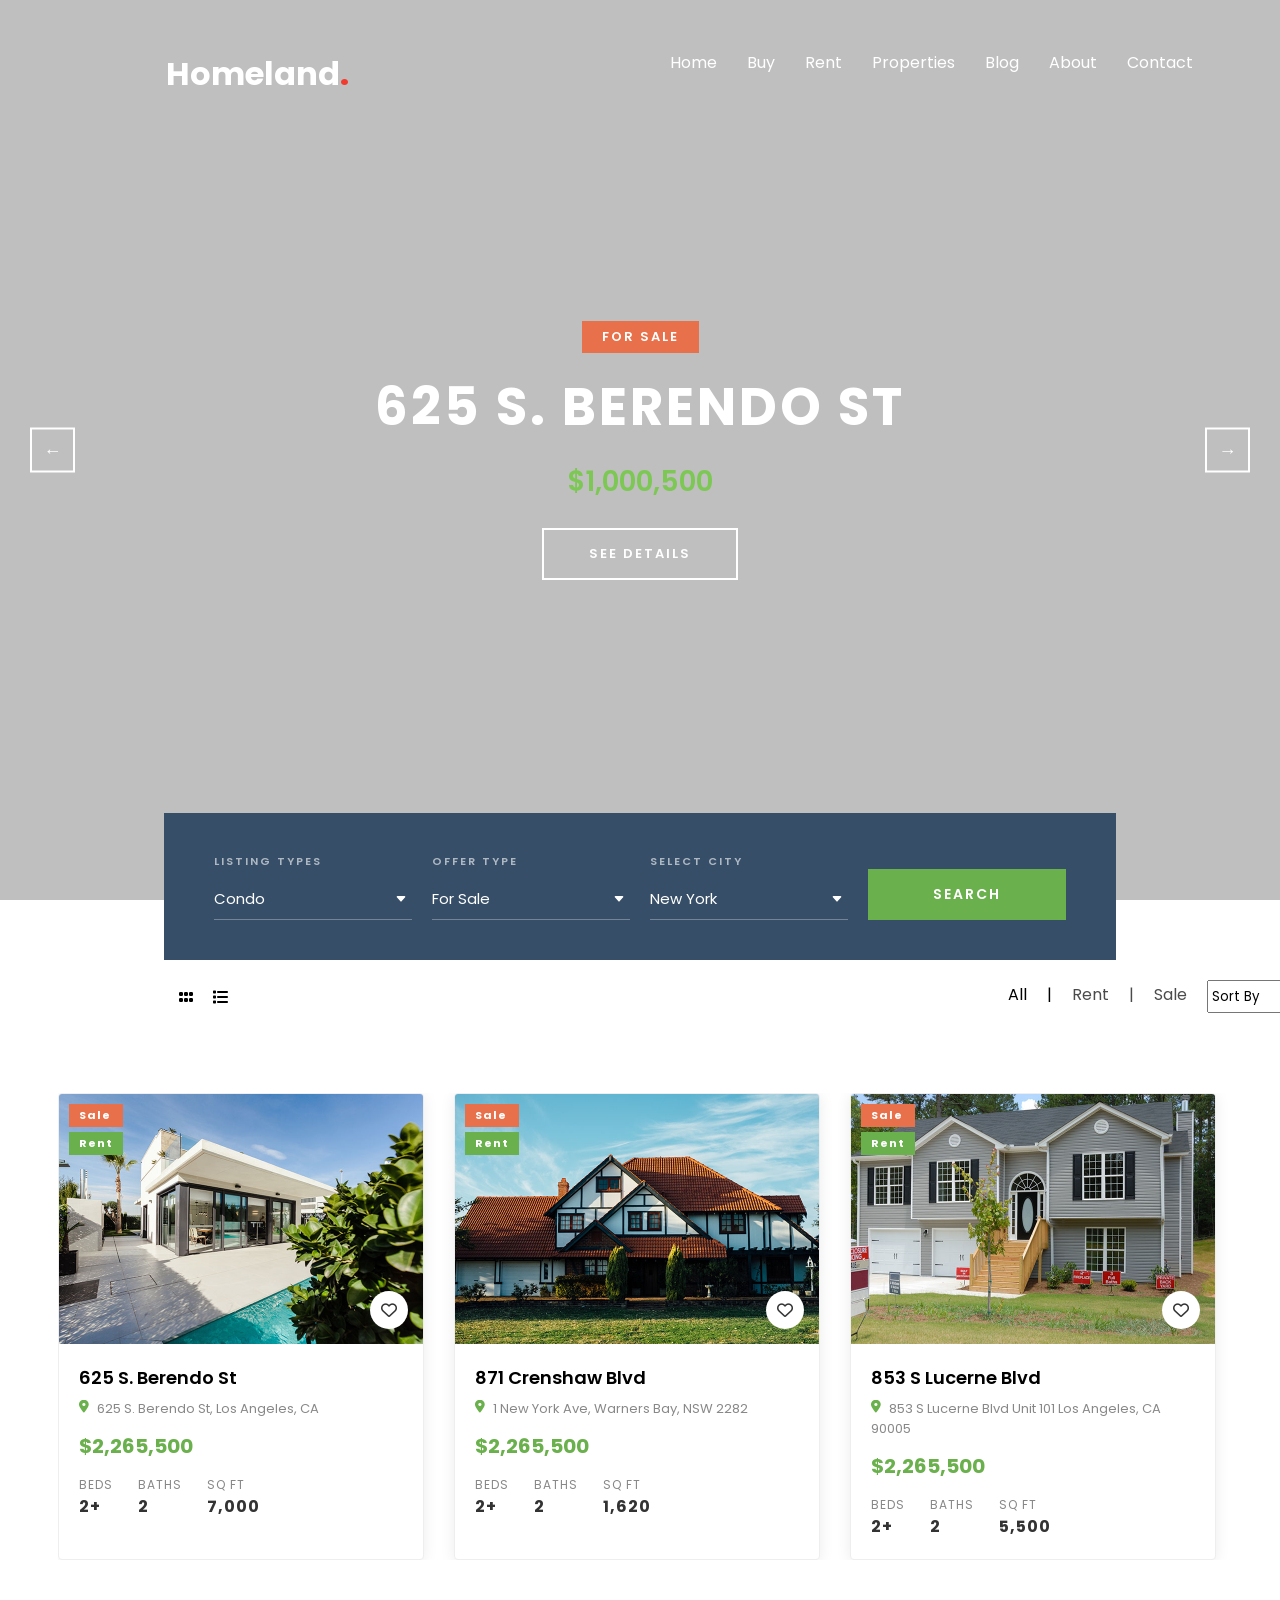
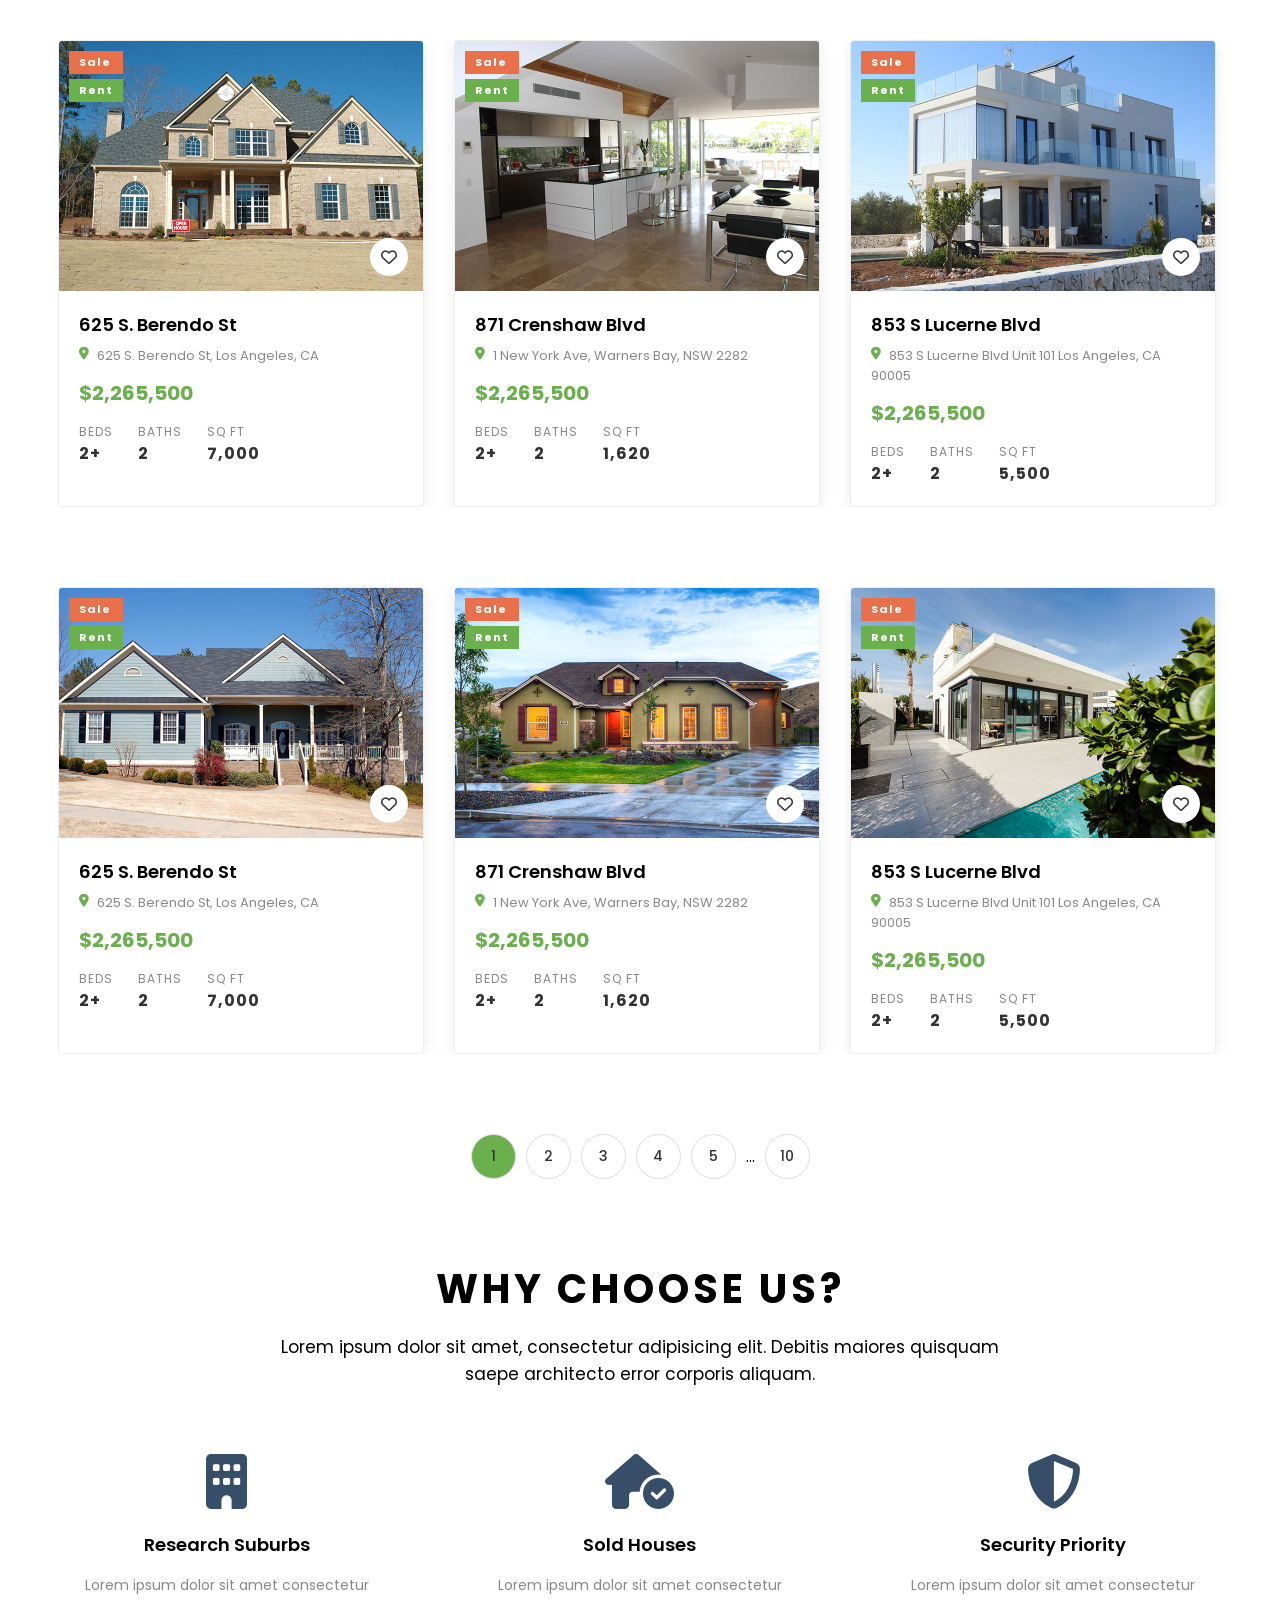
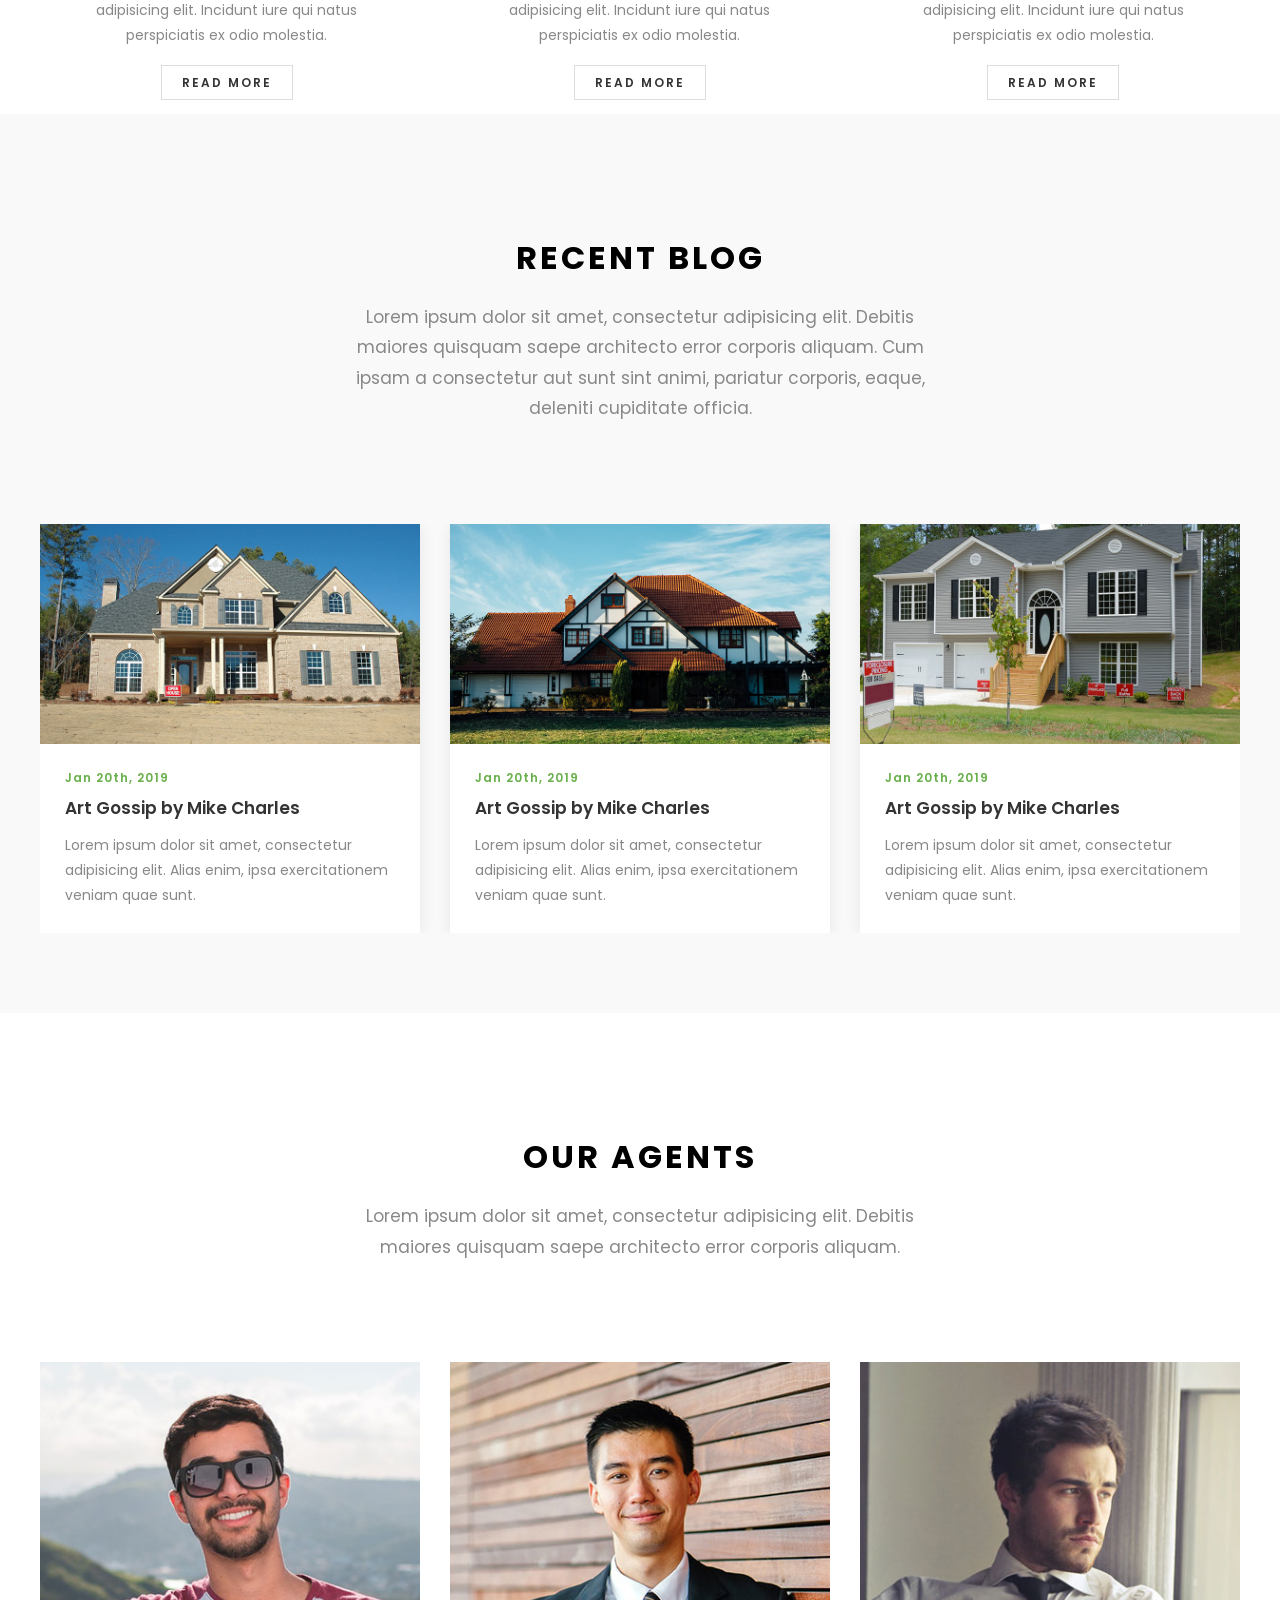
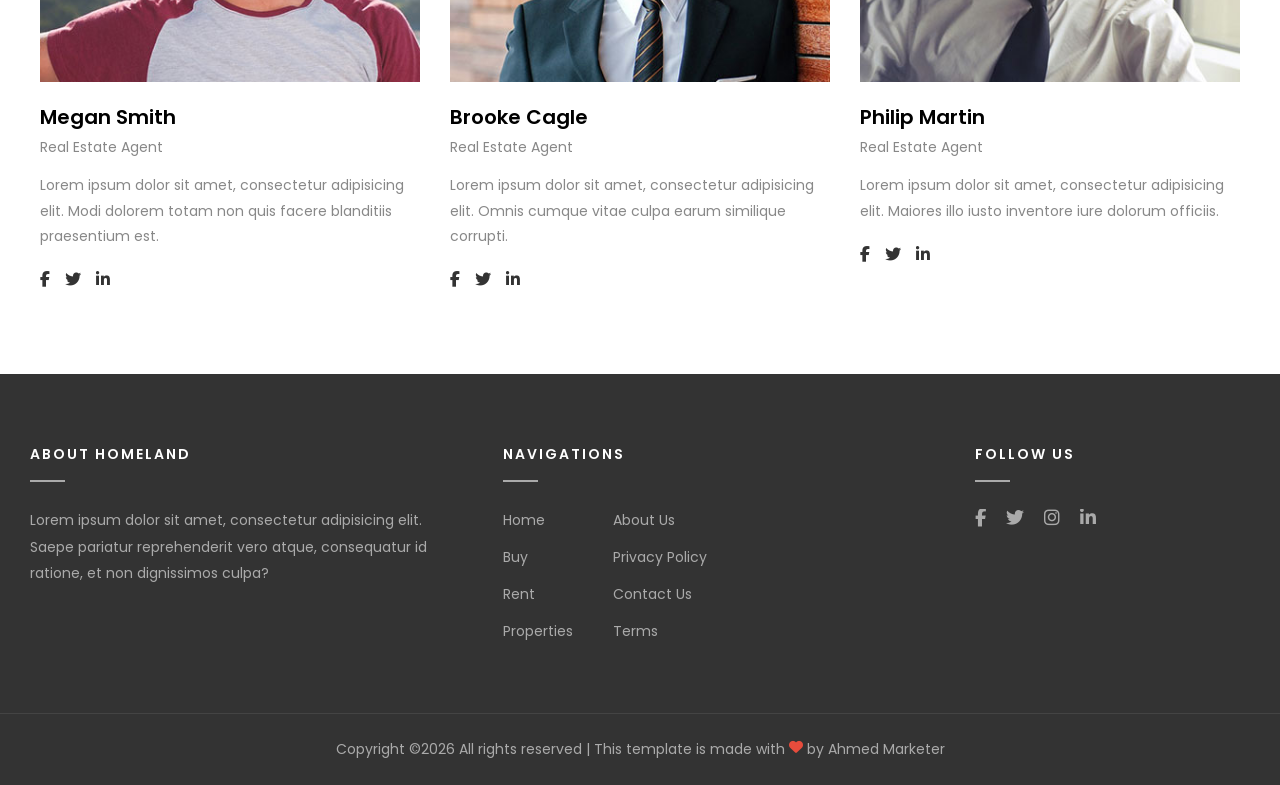
<file: index.html>
<!DOCTYPE html>
<html lang="en">

<head>
    <meta charset="UTF-8">
    <meta name="viewport" content="width=device-width, initial-scale=1.0">
    <title>Document</title>
    <link rel="stylesheet" href="index.css">
    <link rel="preconnect" href="https://fonts.googleapis.com">
    <link rel="preconnect" href="https://fonts.gstatic.com" crossorigin>
    <link
        href="https://fonts.googleapis.com/css2?family=Poppins:ital,wght@0,100;0,200;0,300;0,400;0,500;0,600;0,700;0,800;0,900;1,100;1,200;1,300;1,400;1,500;1,600;1,700;1,800;1,900&display=swap"
        rel="stylesheet">
    <link rel="stylesheet" href="https://cdnjs.cloudflare.com/ajax/libs/font-awesome/6.5.0/css/all.min.css">

</head>

<body>
    <header>
        <div class="container">
            <div class="main-header">
                <div class="logo">
                    <a href="#"><strong>Homeland<span class="text-danger">.</span></strong></a>
                </div>
                <nav class="main-nav">
                    <ul>
                        <li><a href="index.html">Home</a></li>
                        <li><a href="buy.html">Buy</a></li>
                        <li><a href="Rent.html">Rent</a></li>
                        <li><a href="Properties.html">Properties</a></li>
                        <li><a href="blogs.html">Blog</a></li>
                        <li><a href="About.html">About</a></li>
                        <li><a href="contact.html">Contact</a></li>
                    </ul>
                </nav>
            </div>
        </div>
    </header>






    <main>



        <!-- Hero bilkul alag section hai, header ke bahar -->
        <section class="hero">

            <!-- Prev Arrow -->
            <button class="arrow prev">&#8592;</button>

            <div class="hero-content">
                <span class="badge">FOR SALE</span>
                <h1>625 S. BERENDO ST</h1>
                <p class="price">$1,000,500</p>
                <button>SEE DETAILS</button>
            </div>

            <!-- Next Arrow -->
            <button class="arrow next">&#8594;</button>


            <section class="property-search">
                <div class="search-container">

                    <div class="search-items">
                        <label for="list-types">Listing Types</label>
                        <select name="list-types" id="list-types" class="form-control d-block rounded-0">
                            <option value="">Condo</option>
                            <option value="">Commercial Building</option>
                            <option value="">Land Property</option>
                        </select>
                    </div>

                    <div class="search-items">
                        <label for="offer-types">Offer Type</label>
                        <select name="offer-types" id="offer-types" class="form-control d-block rounded-0">
                            <option value="">For Sale</option>
                            <option value="">For Rent</option>
                            <option value="">For Lease</option>
                        </select>
                    </div>

                    <div class="search-items">
                        <label for="select-city">Select City</label>
                        <select name="select-city" id="select-city" class="form-control d-block rounded-0">
                            <option value="">New York</option>
                            <option value="">Brooklyn</option>
                            <option value="">London</option>
                            <option value="">Japan</option>
                            <option value="">Philippines</option>
                        </select>
                    </div>

                    <div class="search-items">
                        <button>Search</button>
                    </div>


                </div>


            </section>

        </section>

        <div class="search-container-2">
            <div class="icons-search">
                <!-- Grid View (4 squares wala) -->
                <i class="fa-solid fa-grip"></i>
                <!-- List View (lines wala) -->
                <i class="fa-solid fa-list"></i>
            </div>
            <div class="search-filter">
                <p style="opacity: 1;">All</p>
                <p style="opacity: 1;">|</p>
                <p style="opacity: 0.7;">Rent</p>
                <p style="opacity: 0.7;">|</p>
                <p style="opacity: 0.7;">Sale</p>
                <select name="sort-by" id="sort-by" class="form-control d-block rounded-0">
                    <option value="">Sort By</option>
                    <option value="">Price Descending</option>
                    <option value="">Price Ascending</option>
                </select>
            </div>
        </div>


        <section class="property-list">

            <div class="property-listing">
                <div class="property-listing-boxes">
                    <div class="property-card">
                        <div class="card-image">
                            <img src="images/property-img-1.jpg" alt="">
                            <div class="card-badges">
                                <span class="badge-sale">Sale</span>
                                <span class="badge-rent">Rent</span>
                            </div>
                            <button class="card-heart">
                                <i class="fa-regular fa-heart"></i>
                            </button>
                        </div>

                        <!-- Card Content -->
                        <div class="card-content">
                            <h3>625 S. Berendo St</h3>
                            <p class="card-address">
                                <i class="fa-solid fa-location-dot"></i>
                                625 S. Berendo St, Los Angeles, CA
                            </p>
                            <p class="card-price">$2,265,500</p>
                            <div class="card-details">
                                <span>BEDS <strong>2+</strong></span>
                                <span>BATHS <strong>2</strong></span>
                                <span>SQ FT <strong>7,000</strong></span>
                            </div>
                        </div>
                    </div>


                    <div class="property-card">
                        <div class="card-image">
                            <img src="images/property-img-2.jpg" alt="">
                            <div class="card-badges">
                                <span class="badge-sale">Sale</span>
                                <span class="badge-rent">Rent</span>
                            </div>
                            <button class="card-heart">
                                <i class="fa-regular fa-heart"></i>
                            </button>
                        </div>

                        <!-- Card Content -->
                        <div class="card-content">
                            <h3>871 Crenshaw Blvd</h3>
                            <p class="card-address">
                                <i class="fa-solid fa-location-dot"></i>
                                1 New York Ave, Warners Bay, NSW 2282
                            </p>
                            <p class="card-price">$2,265,500</p>
                            <div class="card-details">
                                <span>BEDS <strong>2+</strong></span>
                                <span>BATHS <strong>2</strong></span>
                                <span>SQ FT <strong>1,620</strong></span>
                            </div>
                        </div>
                    </div>


                    <div class="property-card">
                        <div class="card-image">
                            <img src="images/property-img-3.jpg" alt="">
                            <div class="card-badges">
                                <span class="badge-sale">Sale</span>
                                <span class="badge-rent">Rent</span>
                            </div>
                            <button class="card-heart">
                                <i class="fa-regular fa-heart"></i>
                            </button>
                        </div>

                        <!-- Card Content -->
                        <div class="card-content">
                            <h3>853 S Lucerne Blvd</h3>
                            <p class="card-address">
                                <i class="fa-solid fa-location-dot"></i>
                                853 S Lucerne Blvd Unit 101 Los Angeles, CA 90005
                            </p>
                            <p class="card-price">$2,265,500</p>
                            <div class="card-details">
                                <span>BEDS <strong>2+</strong></span>
                                <span>BATHS <strong>2</strong></span>
                                <span>SQ FT <strong>5,500</strong></span>
                            </div>
                        </div>
                    </div>



                </div>
            </div>


            <div class="property-listing">
                <div class="property-listing-boxes">
                    <div class="property-card">
                        <div class="card-image">
                            <img src="images/property-img-4.jpg" alt="">
                            <div class="card-badges">
                                <span class="badge-sale">Sale</span>
                                <span class="badge-rent">Rent</span>
                            </div>
                            <button class="card-heart">
                                <i class="fa-regular fa-heart"></i>
                            </button>
                        </div>

                        <!-- Card Content -->
                        <div class="card-content">
                            <h3>625 S. Berendo St</h3>
                            <p class="card-address">
                                <i class="fa-solid fa-location-dot"></i>
                                625 S. Berendo St, Los Angeles, CA
                            </p>
                            <p class="card-price">$2,265,500</p>
                            <div class="card-details">
                                <span>BEDS <strong>2+</strong></span>
                                <span>BATHS <strong>2</strong></span>
                                <span>SQ FT <strong>7,000</strong></span>
                            </div>
                        </div>
                    </div>


                    <div class="property-card">
                        <div class="card-image">
                            <img src="images/property-img-5.jpg" alt="">
                            <div class="card-badges">
                                <span class="badge-sale">Sale</span>
                                <span class="badge-rent">Rent</span>
                            </div>
                            <button class="card-heart">
                                <i class="fa-regular fa-heart"></i>
                            </button>
                        </div>

                        <!-- Card Content -->
                        <div class="card-content">
                            <h3>871 Crenshaw Blvd</h3>
                            <p class="card-address">
                                <i class="fa-solid fa-location-dot"></i>
                                1 New York Ave, Warners Bay, NSW 2282
                            </p>
                            <p class="card-price">$2,265,500</p>
                            <div class="card-details">
                                <span>BEDS <strong>2+</strong></span>
                                <span>BATHS <strong>2</strong></span>
                                <span>SQ FT <strong>1,620</strong></span>
                            </div>
                        </div>
                    </div>


                    <div class="property-card">
                        <div class="card-image">
                            <img src="images/property-img-6.jpg" alt="">
                            <div class="card-badges">
                                <span class="badge-sale">Sale</span>
                                <span class="badge-rent">Rent</span>
                            </div>
                            <button class="card-heart">
                                <i class="fa-regular fa-heart"></i>
                            </button>
                        </div>

                        <!-- Card Content -->
                        <div class="card-content">
                            <h3>853 S Lucerne Blvd</h3>
                            <p class="card-address">
                                <i class="fa-solid fa-location-dot"></i>
                                853 S Lucerne Blvd Unit 101 Los Angeles, CA 90005
                            </p>
                            <p class="card-price">$2,265,500</p>
                            <div class="card-details">
                                <span>BEDS <strong>2+</strong></span>
                                <span>BATHS <strong>2</strong></span>
                                <span>SQ FT <strong>5,500</strong></span>
                            </div>
                        </div>
                    </div>



                </div>
            </div>


            <div class="property-listing">
                <div class="property-listing-boxes">
                    <div class="property-card">
                        <div class="card-image">
                            <img src="images/property-img-7.jpg" alt="">
                            <div class="card-badges">
                                <span class="badge-sale">Sale</span>
                                <span class="badge-rent">Rent</span>
                            </div>
                            <button class="card-heart">
                                <i class="fa-regular fa-heart"></i>
                            </button>
                        </div>

                        <!-- Card Content -->
                        <div class="card-content">
                            <h3>625 S. Berendo St</h3>
                            <p class="card-address">
                                <i class="fa-solid fa-location-dot"></i>
                                625 S. Berendo St, Los Angeles, CA
                            </p>
                            <p class="card-price">$2,265,500</p>
                            <div class="card-details">
                                <span>BEDS <strong>2+</strong></span>
                                <span>BATHS <strong>2</strong></span>
                                <span>SQ FT <strong>7,000</strong></span>
                            </div>
                        </div>
                    </div>


                    <div class="property-card">
                        <div class="card-image">
                            <img src="images/property-img-8.jpg" alt="">
                            <div class="card-badges">
                                <span class="badge-sale">Sale</span>
                                <span class="badge-rent">Rent</span>
                            </div>
                            <button class="card-heart">
                                <i class="fa-regular fa-heart"></i>
                            </button>
                        </div>

                        <!-- Card Content -->
                        <div class="card-content">
                            <h3>871 Crenshaw Blvd</h3>
                            <p class="card-address">
                                <i class="fa-solid fa-location-dot"></i>
                                1 New York Ave, Warners Bay, NSW 2282
                            </p>
                            <p class="card-price">$2,265,500</p>
                            <div class="card-details">
                                <span>BEDS <strong>2+</strong></span>
                                <span>BATHS <strong>2</strong></span>
                                <span>SQ FT <strong>1,620</strong></span>
                            </div>
                        </div>
                    </div>


                    <div class="property-card">
                        <div class="card-image">
                            <img src="images/property-img-9.jpg" alt="">
                            <div class="card-badges">
                                <span class="badge-sale">Sale</span>
                                <span class="badge-rent">Rent</span>
                            </div>
                            <button class="card-heart">
                                <i class="fa-regular fa-heart"></i>
                            </button>
                        </div>

                        <!-- Card Content -->
                        <div class="card-content">
                            <h3>853 S Lucerne Blvd</h3>
                            <p class="card-address">
                                <i class="fa-solid fa-location-dot"></i>
                                853 S Lucerne Blvd Unit 101 Los Angeles, CA 90005
                            </p>
                            <p class="card-price">$2,265,500</p>
                            <div class="card-details">
                                <span>BEDS <strong>2+</strong></span>
                                <span>BATHS <strong>2</strong></span>
                                <span>SQ FT <strong>5,500</strong></span>
                            </div>
                        </div>
                    </div>



                </div>
            </div>

            <div class="pages-num">
                <p class="active">1</p>
                <p>2</p>
                <p>3</p>
                <p>4</p>
                <p>5</p>
                <span>...</span>
                <p>10</p>
            </div>

        </section>

        <section class="Why Chose Us">

            <div class="why-chose-us">
                <div class="text-center">
                    <h2>WHY CHOOSE US?</h2>
                    <p>Lorem ipsum dolor sit amet, consectetur adipisicing elit. Debitis maiores quisquam saepe
                        architecto
                        error corporis aliquam.</p>
                </div>
                <div class="row">

                    <!-- Box 1 -->
                    <div class="why-box">
                        <div class="why-icon">
                            <i class="fa-solid fa-building"></i>
                        </div>
                        <h3>Research Suburbs</h3>
                        <p>Lorem ipsum dolor sit amet consectetur adipisicing elit. Incidunt iure qui natus perspiciatis
                            ex
                            odio molestia.</p>
                        <a href="#">READ MORE</a>
                    </div>

                    <!-- Box 2 -->
                    <div class="why-box">
                        <div class="why-icon">
                            <i class="fa-solid fa-house-circle-check"></i>
                        </div>
                        <h3>Sold Houses</h3>
                        <p>Lorem ipsum dolor sit amet consectetur adipisicing elit. Incidunt iure qui natus perspiciatis
                            ex
                            odio molestia.</p>
                        <a href="#">READ MORE</a>
                    </div>

                    <!-- Box 3 -->
                    <div class="why-box">
                        <div class="why-icon">
                            <i class="fa-solid fa-shield-halved"></i>
                        </div>
                        <h3>Security Priority</h3>
                        <p>Lorem ipsum dolor sit amet consectetur adipisicing elit. Incidunt iure qui natus perspiciatis
                            ex
                            odio molestia.</p>
                        <a href="#">READ MORE</a>
                    </div>

                </div>
            </div>


        </section>

        <section class="Our-Blogs">

            <div class="Recent-Blog">
                <div class="text-center">
                    <h2>Recent Blog</h2>
                    <p>Lorem ipsum dolor sit amet, consectetur adipisicing elit. Debitis maiores quisquam saepe
                        architecto
                        error corporis aliquam. Cum ipsam a consectetur aut sunt sint animi, pariatur corporis, eaque,
                        deleniti cupiditate officia.</p>
                </div>
                <div class="row">

                    <!-- Blog 1 -->
                    <div class="blog-box">
                        <div class="blog-image">
                            <img src="images/blog img 1.jpg" alt="">
                        </div>
                        <div class="blog-text">
                            <p>Jan 20th, 2019</p>
                            <h3>Art Gossip by Mike Charles</h3>
                            <p>Lorem ipsum dolor sit amet, consectetur adipisicing elit. Alias enim, ipsa exercitationem
                                veniam quae sunt.</p>
                        </div>
                    </div>


                    <!-- Blog 1 -->
                    <div class="blog-box">
                        <div class="blog-image">
                            <img src="images/blog img 2.jpg" alt="">
                        </div>
                        <div class="blog-text">
                            <p>Jan 20th, 2019</p>
                            <h3>Art Gossip by Mike Charles</h3>
                            <p>Lorem ipsum dolor sit amet, consectetur adipisicing elit. Alias enim, ipsa exercitationem
                                veniam quae sunt.</p>
                        </div>
                    </div>


                    <!-- Blog 1 -->
                    <div class="blog-box">
                        <div class="blog-image">
                            <img src="images/blog img 3.jpg" alt="">
                        </div>
                        <div class="blog-text">
                            <p>Jan 20th, 2019</p>
                            <h3>Art Gossip by Mike Charles</h3>
                            <p>Lorem ipsum dolor sit amet, consectetur adipisicing elit. Alias enim, ipsa exercitationem
                                veniam quae sunt.</p>
                        </div>
                    </div>

                </div>
        </section>



        <section class="Our-Agents">
            <div class="agents">
                <div class="text-center">
                    <h2>Our Agents</h2>
                    <p>Lorem ipsum dolor sit amet, consectetur adipisicing elit. Debitis maiores quisquam saepe
                        architecto
                        error corporis aliquam.</p>
                </div>
                <div class="row">

                    <!-- Agent 1 -->
                    <div class="agent-box">
                        <div class="agent-image">
                            <img src="images/agent 1.jpg" alt="Megan Smith">
                        </div>
                        <div class="agent-info">
                            <h3>Megan Smith</h3>
                            <p class="agent-role">Real Estate Agent</p>
                            <p class="agent-desc">Lorem ipsum dolor sit amet, consectetur adipisicing elit. Modi dolorem
                                totam non quis facere blanditiis praesentium est.</p>
                            <div class="agent-social">
                                <a href="#"><i class="fa-brands fa-facebook-f"></i></a>
                                <a href="#"><i class="fa-brands fa-twitter"></i></a>
                                <a href="#"><i class="fa-brands fa-linkedin-in"></i></a>
                            </div>
                        </div>
                    </div>

                    <!-- Agent 2 -->
                    <div class="agent-box">
                        <div class="agent-image">
                            <img src="images/agent 2.jpg" alt="Brooke Cagle">
                        </div>
                        <div class="agent-info">
                            <h3>Brooke Cagle</h3>
                            <p class="agent-role">Real Estate Agent</p>
                            <p class="agent-desc">Lorem ipsum dolor sit amet, consectetur adipisicing elit. Omnis cumque
                                vitae culpa earum similique corrupti.</p>
                            <div class="agent-social">
                                <a href="#"><i class="fa-brands fa-facebook-f"></i></a>
                                <a href="#"><i class="fa-brands fa-twitter"></i></a>
                                <a href="#"><i class="fa-brands fa-linkedin-in"></i></a>
                            </div>
                        </div>
                    </div>

                    <!-- Agent 3 -->
                    <div class="agent-box">
                        <div class="agent-image">
                            <img src="images/agent 3.jpg" alt="Philip Martin">
                        </div>
                        <div class="agent-info">
                            <h3>Philip Martin</h3>
                            <p class="agent-role">Real Estate Agent</p>
                            <p class="agent-desc">Lorem ipsum dolor sit amet, consectetur adipisicing elit. Maiores illo
                                iusto inventore iure dolorum officiis.</p>
                            <div class="agent-social">
                                <a href="#"><i class="fa-brands fa-facebook-f"></i></a>
                                <a href="#"><i class="fa-brands fa-twitter"></i></a>
                                <a href="#"><i class="fa-brands fa-linkedin-in"></i></a>
                            </div>
                        </div>
                    </div>

                </div>
            </div>
        </section>




    </main>


    <footer>
        <div class="footer-top">
            <div class="footer-col">
                <h4>ABOUT HOMELAND</h4>
                <div class="footer-line"></div>
                <p>Lorem ipsum dolor sit amet, consectetur adipisicing elit. Saepe pariatur reprehenderit vero atque,
                    consequatur id ratione, et non dignissimos culpa?</p>
            </div>

            <div class="footer-col">
                <h4>NAVIGATIONS</h4>
                <div class="footer-line"></div>
                <div class="footer-nav">
                    <ul>
                        <li><a href="#">Home</a></li>
                        <li><a href="#">Buy</a></li>
                        <li><a href="#">Rent</a></li>
                        <li><a href="#">Properties</a></li>
                    </ul>
                    <ul>
                        <li><a href="#">About Us</a></li>
                        <li><a href="#">Privacy Policy</a></li>
                        <li><a href="#">Contact Us</a></li>
                        <li><a href="#">Terms</a></li>
                    </ul>
                </div>
            </div>

            <div class="footer-col">
                <h4>FOLLOW US</h4>
                <div class="footer-line"></div>
                <div class="footer-social">
                    <a href="#"><i class="fa-brands fa-facebook-f"></i></a>
                    <a href="#"><i class="fa-brands fa-twitter"></i></a>
                    <a href="#"><i class="fa-brands fa-instagram"></i></a>
                    <a href="#"><i class="fa-brands fa-linkedin-in"></i></a>
                </div>
            </div>
        </div>

        <div class="footer-bottom">
            <p>Copyright &copy;2026 All rights reserved | This template is made with
                <i class="fa-solid fa-heart" style="color: #e74c3c;"></i> by Ahmed Marketer
            </p>
        </div>
    </footer>


    <script src="script.js"></script>
</body>

</html>
</file>
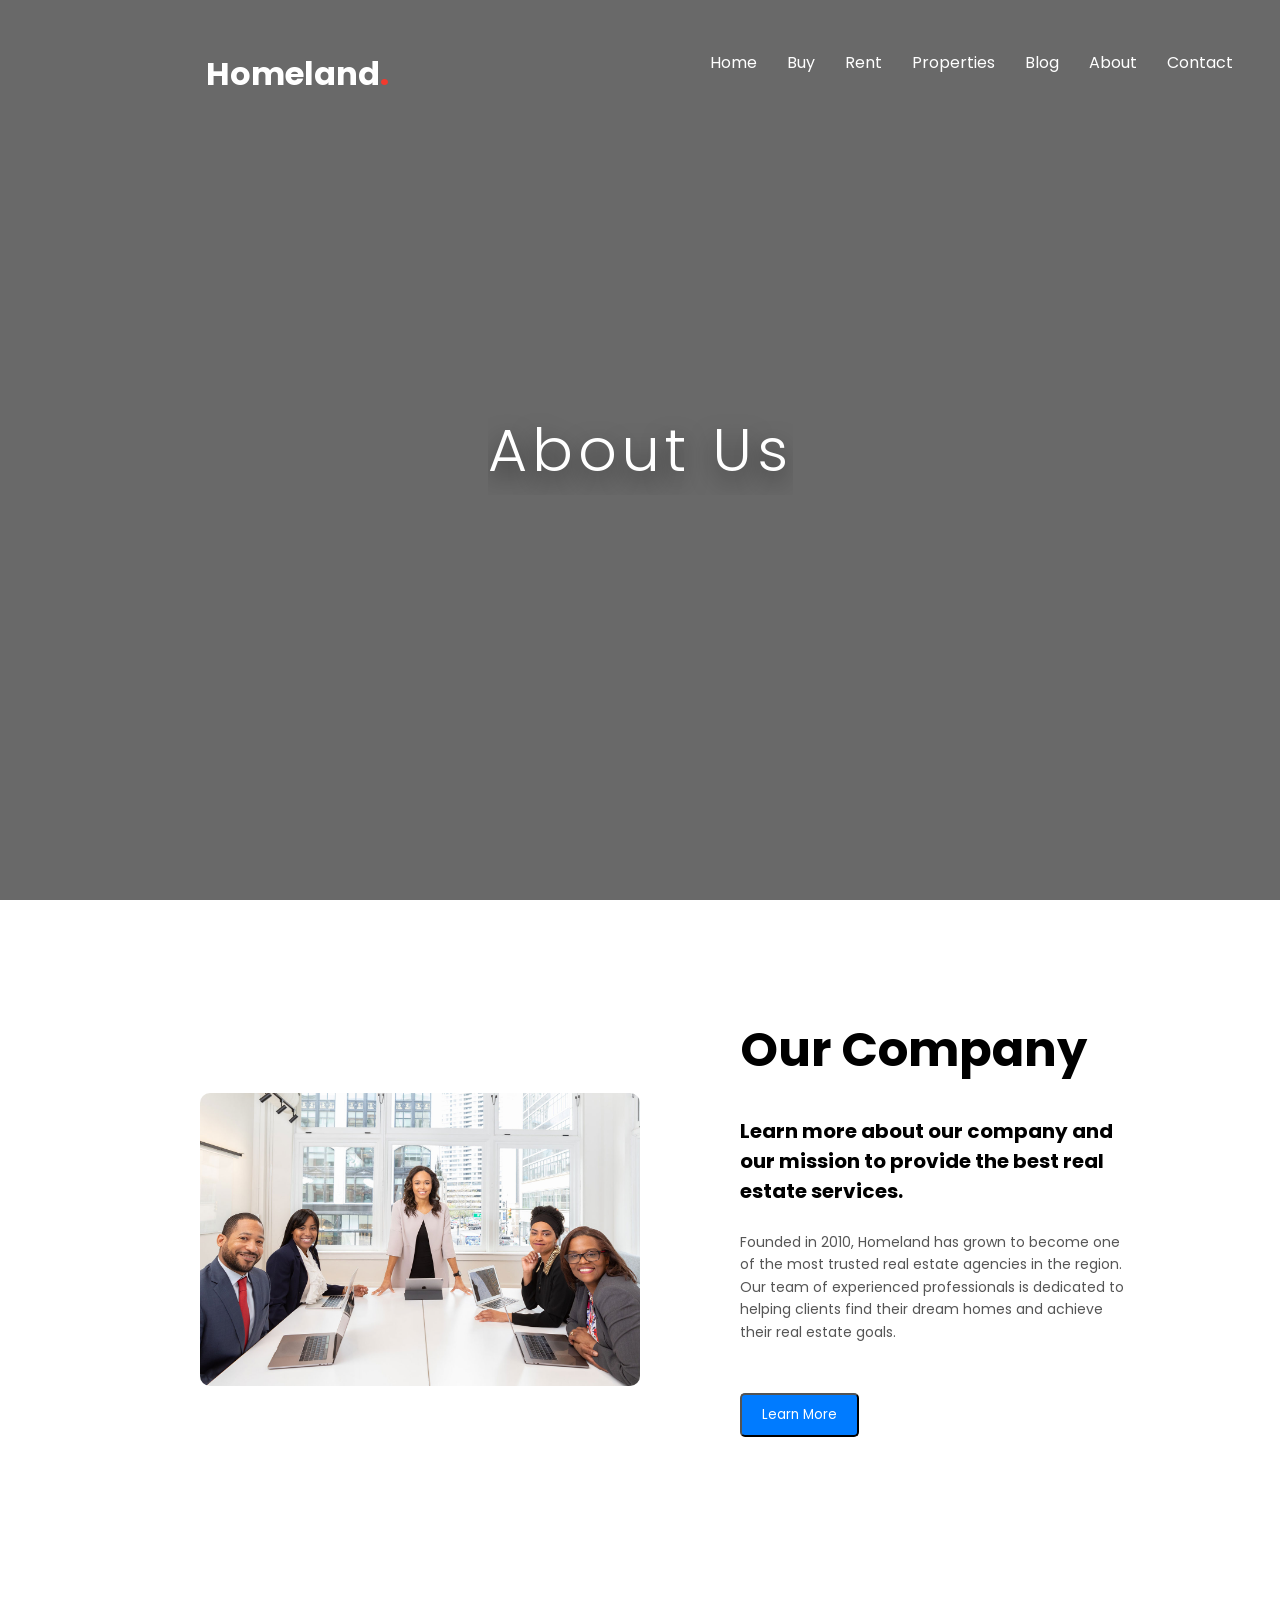
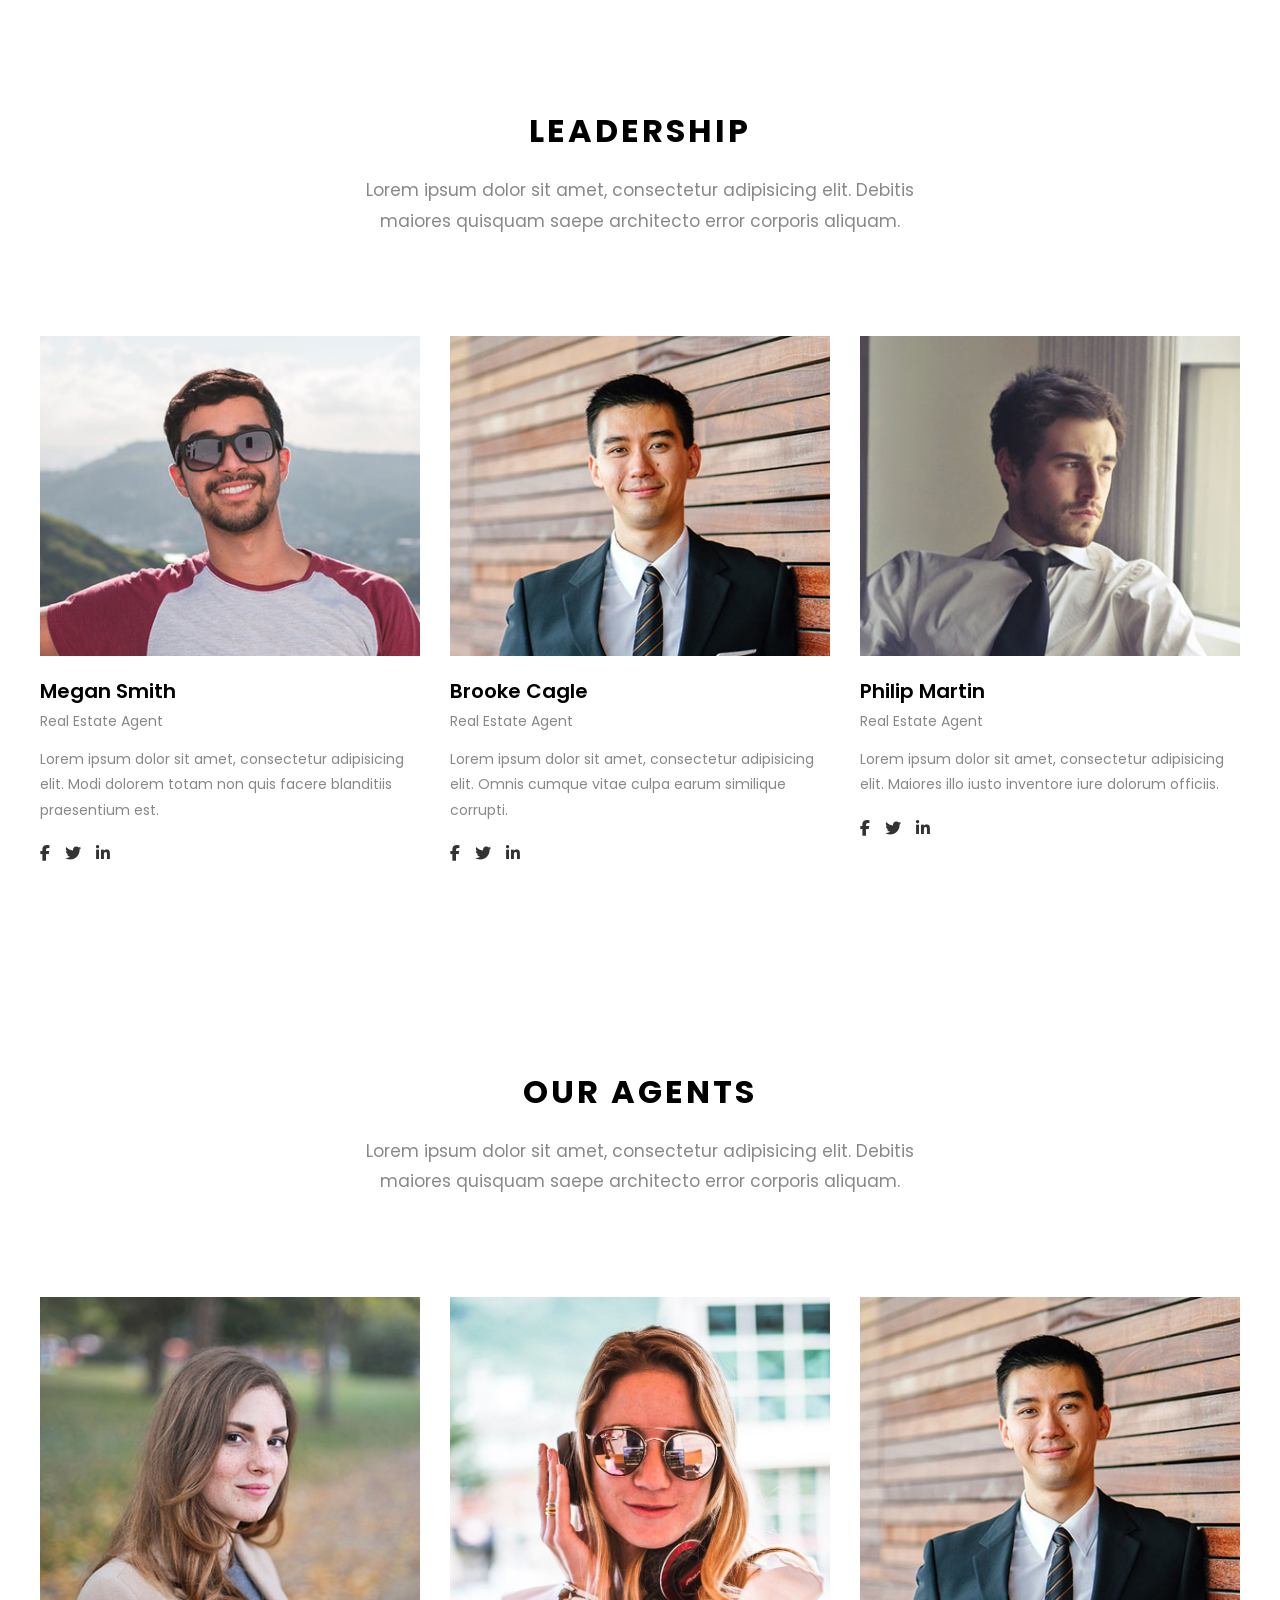
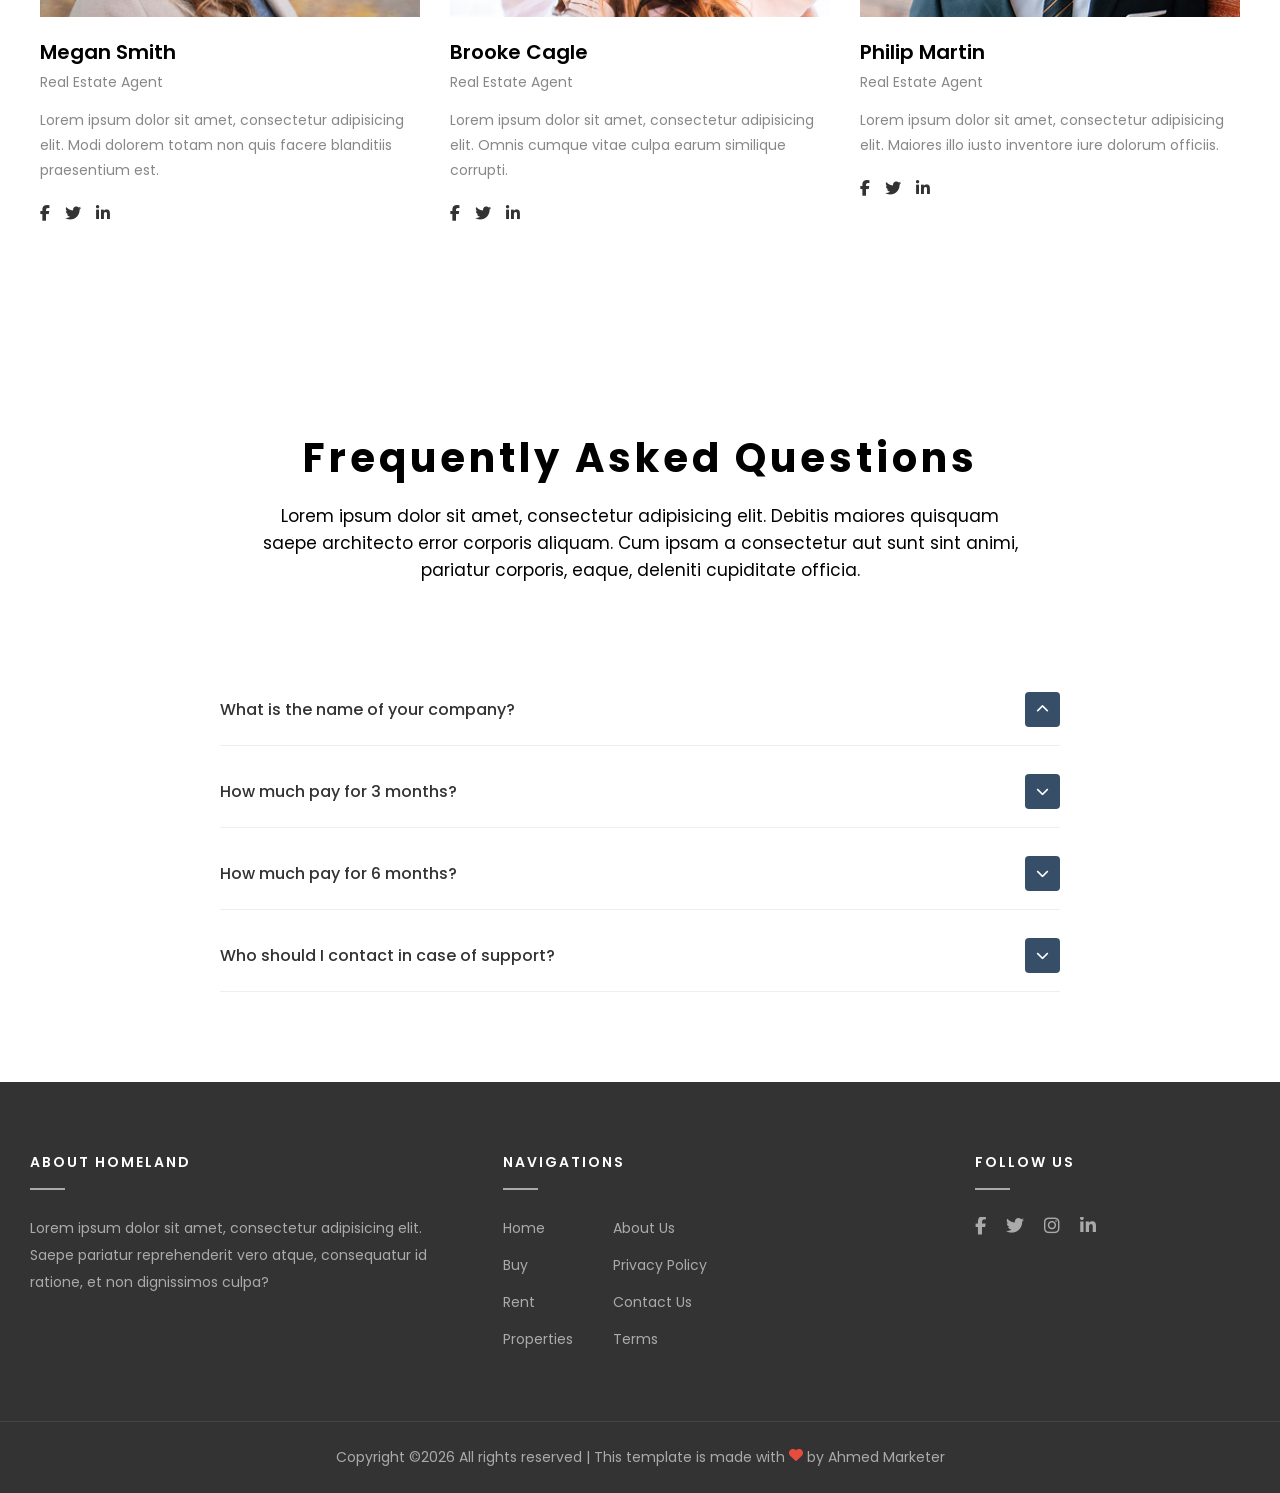
<file: About.html>
<!DOCTYPE html>
<html lang="en">

<head>
    <meta charset="UTF-8">
    <meta name="viewport" content="width=device-width, initial-scale=1.0">
    <title>Homeland Blog</title>

    <!-- CSS -->

    <link rel="stylesheet" href="blog.css">
    <link rel="stylesheet" href="about.css">
    <link rel="stylesheet" href="index.css">

    <!-- Font -->
    <link href="https://fonts.googleapis.com/css2?family=Poppins:wght@300;400;500;600;700&display=swap"
        rel="stylesheet">

    <!-- Icons -->
    <link rel="stylesheet" href="https://cdnjs.cloudflare.com/ajax/libs/font-awesome/6.5.0/css/all.min.css">
</head>

<body>

    <!-- HEADER -->
  <header>
        <div class="container">
            <div class="main-header">
                <div class="logo">
                    <a href="#"><strong>Homeland<span class="text-danger">.</span></strong></a>
                </div>
                <nav class="main-nav">
                    <ul>
                        <li><a href="index.html">Home</a></li>
                        <li><a href="buy.html">Buy</a></li>
                        <li><a href="Rent.html">Rent</a></li>
                        <li><a href="Properties.html">Properties</a></li>
                        <li><a href="blogs.html">Blog</a></li>
                        <li><a href="About.html">About</a></li>
                        <li><a href="contact.html">Contact</a></li>
                    </ul>
                </nav>
            </div>
        </div>
    </header>

    <!-- HERO -->
    <section class="hero">
        <div class="overlay">
            <h1>About Us</h1>
        </div>
    </section>

    <section>
        <div class="container-about">
            <div class="left-imager">
                <img src="images/about - our company.jpg" alt="">
            </div>
            <div class="right-content">
                <h1>Our Company</h1>
                <h4>Learn more about our company and our mission to provide the best real estate services.</h4>
                <p>Founded in 2010, Homeland has grown to become one of the most trusted real estate agencies in the
                    region. Our team of experienced professionals is dedicated to helping clients find their dream homes
                    and achieve their real estate goals.</p>
                <button>Learn More</button>
            </div>
        </div>
    </section>


    <section class="Our-Agents">
        <div class="agents">
            <div class="text-center">
                <h2>LeaderShip</h2>
                <p>Lorem ipsum dolor sit amet, consectetur adipisicing elit. Debitis maiores quisquam saepe
                    architecto
                    error corporis aliquam.</p>
            </div>
            <div class="row">

                <!-- Agent 1 -->
                <div class="agent-box">
                    <div class="agent-image">
                        <img src="images/agent 1.jpg" alt="Megan Smith">
                    </div>
                    <div class="agent-info">
                        <h3>Megan Smith</h3>
                        <p class="agent-role">Real Estate Agent</p>
                        <p class="agent-desc">Lorem ipsum dolor sit amet, consectetur adipisicing elit. Modi dolorem
                            totam non quis facere blanditiis praesentium est.</p>
                        <div class="agent-social">
                            <a href="#"><i class="fa-brands fa-facebook-f"></i></a>
                            <a href="#"><i class="fa-brands fa-twitter"></i></a>
                            <a href="#"><i class="fa-brands fa-linkedin-in"></i></a>
                        </div>
                    </div>
                </div>

                <!-- Agent 2 -->
                <div class="agent-box">
                    <div class="agent-image">
                        <img src="images/agent 2.jpg" alt="Brooke Cagle">
                    </div>
                    <div class="agent-info">
                        <h3>Brooke Cagle</h3>
                        <p class="agent-role">Real Estate Agent</p>
                        <p class="agent-desc">Lorem ipsum dolor sit amet, consectetur adipisicing elit. Omnis cumque
                            vitae culpa earum similique corrupti.</p>
                        <div class="agent-social">
                            <a href="#"><i class="fa-brands fa-facebook-f"></i></a>
                            <a href="#"><i class="fa-brands fa-twitter"></i></a>
                            <a href="#"><i class="fa-brands fa-linkedin-in"></i></a>
                        </div>
                    </div>
                </div>

                <!-- Agent 3 -->
                <div class="agent-box">
                    <div class="agent-image">
                        <img src="images/agent 3.jpg" alt="Philip Martin">
                    </div>
                    <div class="agent-info">
                        <h3>Philip Martin</h3>
                        <p class="agent-role">Real Estate Agent</p>
                        <p class="agent-desc">Lorem ipsum dolor sit amet, consectetur adipisicing elit. Maiores illo
                            iusto inventore iure dolorum officiis.</p>
                        <div class="agent-social">
                            <a href="#"><i class="fa-brands fa-facebook-f"></i></a>
                            <a href="#"><i class="fa-brands fa-twitter"></i></a>
                            <a href="#"><i class="fa-brands fa-linkedin-in"></i></a>
                        </div>
                    </div>
                </div>

            </div>
        </div>
    </section>



    <section class="Our-Agents">
        <div class="agents">
            <div class="text-center">
                <h2>Our Agents</h2>
                <p>Lorem ipsum dolor sit amet, consectetur adipisicing elit. Debitis maiores quisquam saepe
                    architecto
                    error corporis aliquam.</p>
            </div>
            <div class="row">

                <!-- Agent 1 -->
                <div class="agent-box">
                    <div class="agent-image">
                        <img src="images/leader 1.jpg" alt="Megan Smith">
                    </div>
                    <div class="agent-info">
                        <h3>Megan Smith</h3>
                        <p class="agent-role">Real Estate Agent</p>
                        <p class="agent-desc">Lorem ipsum dolor sit amet, consectetur adipisicing elit. Modi dolorem
                            totam non quis facere blanditiis praesentium est.</p>
                        <div class="agent-social">
                            <a href="#"><i class="fa-brands fa-facebook-f"></i></a>
                            <a href="#"><i class="fa-brands fa-twitter"></i></a>
                            <a href="#"><i class="fa-brands fa-linkedin-in"></i></a>
                        </div>
                    </div>
                </div>

                <!-- Agent 2 -->
                <div class="agent-box">
                    <div class="agent-image">
                        <img src="images/leader 2.jpg" alt="Brooke Cagle">
                    </div>
                    <div class="agent-info">
                        <h3>Brooke Cagle</h3>
                        <p class="agent-role">Real Estate Agent</p>
                        <p class="agent-desc">Lorem ipsum dolor sit amet, consectetur adipisicing elit. Omnis cumque
                            vitae culpa earum similique corrupti.</p>
                        <div class="agent-social">
                            <a href="#"><i class="fa-brands fa-facebook-f"></i></a>
                            <a href="#"><i class="fa-brands fa-twitter"></i></a>
                            <a href="#"><i class="fa-brands fa-linkedin-in"></i></a>
                        </div>
                    </div>
                </div>

                <!-- Agent 3 -->
                <div class="agent-box">
                    <div class="agent-image">
                        <img src="images/leader 3.jpg" alt="Philip Martin">
                    </div>
                    <div class="agent-info">
                        <h3>Philip Martin</h3>
                        <p class="agent-role">Real Estate Agent</p>
                        <p class="agent-desc">Lorem ipsum dolor sit amet, consectetur adipisicing elit. Maiores illo
                            iusto inventore iure dolorum officiis.</p>
                        <div class="agent-social">
                            <a href="#"><i class="fa-brands fa-facebook-f"></i></a>
                            <a href="#"><i class="fa-brands fa-twitter"></i></a>
                            <a href="#"><i class="fa-brands fa-linkedin-in"></i></a>
                        </div>
                    </div>
                </div>

            </div>
        </div>
    </section>


    <section class="faq-section">
        <div class="text-center">
            <h2>Frequently Asked Questions</h2>
            <p>Lorem ipsum dolor sit amet, consectetur adipisicing elit. Debitis maiores quisquam saepe architecto error
                corporis aliquam. Cum ipsam a consectetur aut sunt sint animi, pariatur corporis, eaque, deleniti
                cupiditate officia.</p>
        </div>
        <div class="faqs-container">

            <!--Faq Item 1-->
            <div class="faq-item">
                <div class="faq-question">
                    <span>What is the name of your company?</span>
                    <i class="fa-solid fa-chevron-up"></i>
                </div>
                <div class="faq-answer">
                    <p>Lorem ipsum dolor sit amet, consectetur adipisicing elit. Consequatur quae cumque perspiciatis
                        aperiam accusantium facilis provident aspernatur.</p>
                </div>
            </div>


            <!--Faq Item 2-->
            <div class="faq-item">
                <div class="faq-question">
                    <span>How much pay for 3 months?</span>
                    <i class="fa-solid fa-chevron-down"></i>
                </div>
                <div class="faq-answer">
                    <p>Lorem ipsum dolor sit amet, consectetur adipisicing elit.</p>
                </div>
            </div>

            <!--Faq Item 3-->
            <div class="faq-item">
                <div class="faq-question">
                    <span>How much pay for 6 months?</span>
                    <i class="fa-solid fa-chevron-down"></i>
                </div>
                <div class="faq-answer">
                    <p>Lorem ipsum dolor sit amet, consectetur adipisicing elit.</p>
                </div>
            </div>


            <!-- FAQ Item 4 -->
            <div class="faq-item">
                <div class="faq-question">
                    <span>Who should I contact in case of support?</span>
                    <i class="fa-solid fa-chevron-down"></i>
                </div>
                <div class="faq-answer">
                    <p>Lorem ipsum dolor sit amet, consectetur adipisicing elit.</p>
                </div>
            </div>

    </section>








    <!-- FOOTER -->

    <footer>
        <div class="footer-top">
            <div class="footer-col">
                <h4>ABOUT HOMELAND</h4>
                <div class="footer-line"></div>
                <p>Lorem ipsum dolor sit amet, consectetur adipisicing elit. Saepe pariatur reprehenderit vero atque,
                    consequatur id ratione, et non dignissimos culpa?</p>
            </div>

            <div class="footer-col">
                <h4>NAVIGATIONS</h4>
                <div class="footer-line"></div>
                <div class="footer-nav">
                    <ul>
                        <li><a href="#">Home</a></li>
                        <li><a href="#">Buy</a></li>
                        <li><a href="#">Rent</a></li>
                        <li><a href="#">Properties</a></li>
                    </ul>
                    <ul>
                        <li><a href="#">About Us</a></li>
                        <li><a href="#">Privacy Policy</a></li>
                        <li><a href="#">Contact Us</a></li>
                        <li><a href="#">Terms</a></li>
                    </ul>
                </div>
            </div>

            <div class="footer-col">
                <h4>FOLLOW US</h4>
                <div class="footer-line"></div>
                <div class="footer-social">
                    <a href="#"><i class="fa-brands fa-facebook-f"></i></a>
                    <a href="#"><i class="fa-brands fa-twitter"></i></a>
                    <a href="#"><i class="fa-brands fa-instagram"></i></a>
                    <a href="#"><i class="fa-brands fa-linkedin-in"></i></a>
                </div>
            </div>
        </div>

        <div class="footer-bottom">
            <p>Copyright &copy;2026 All rights reserved | This template is made with
                <i class="fa-solid fa-heart" style="color: #e74c3c;"></i> by Ahmed Marketer
            </p>
        </div>
    </footer>

    <script src="about.js"></script>
</body>


</html>
</file>
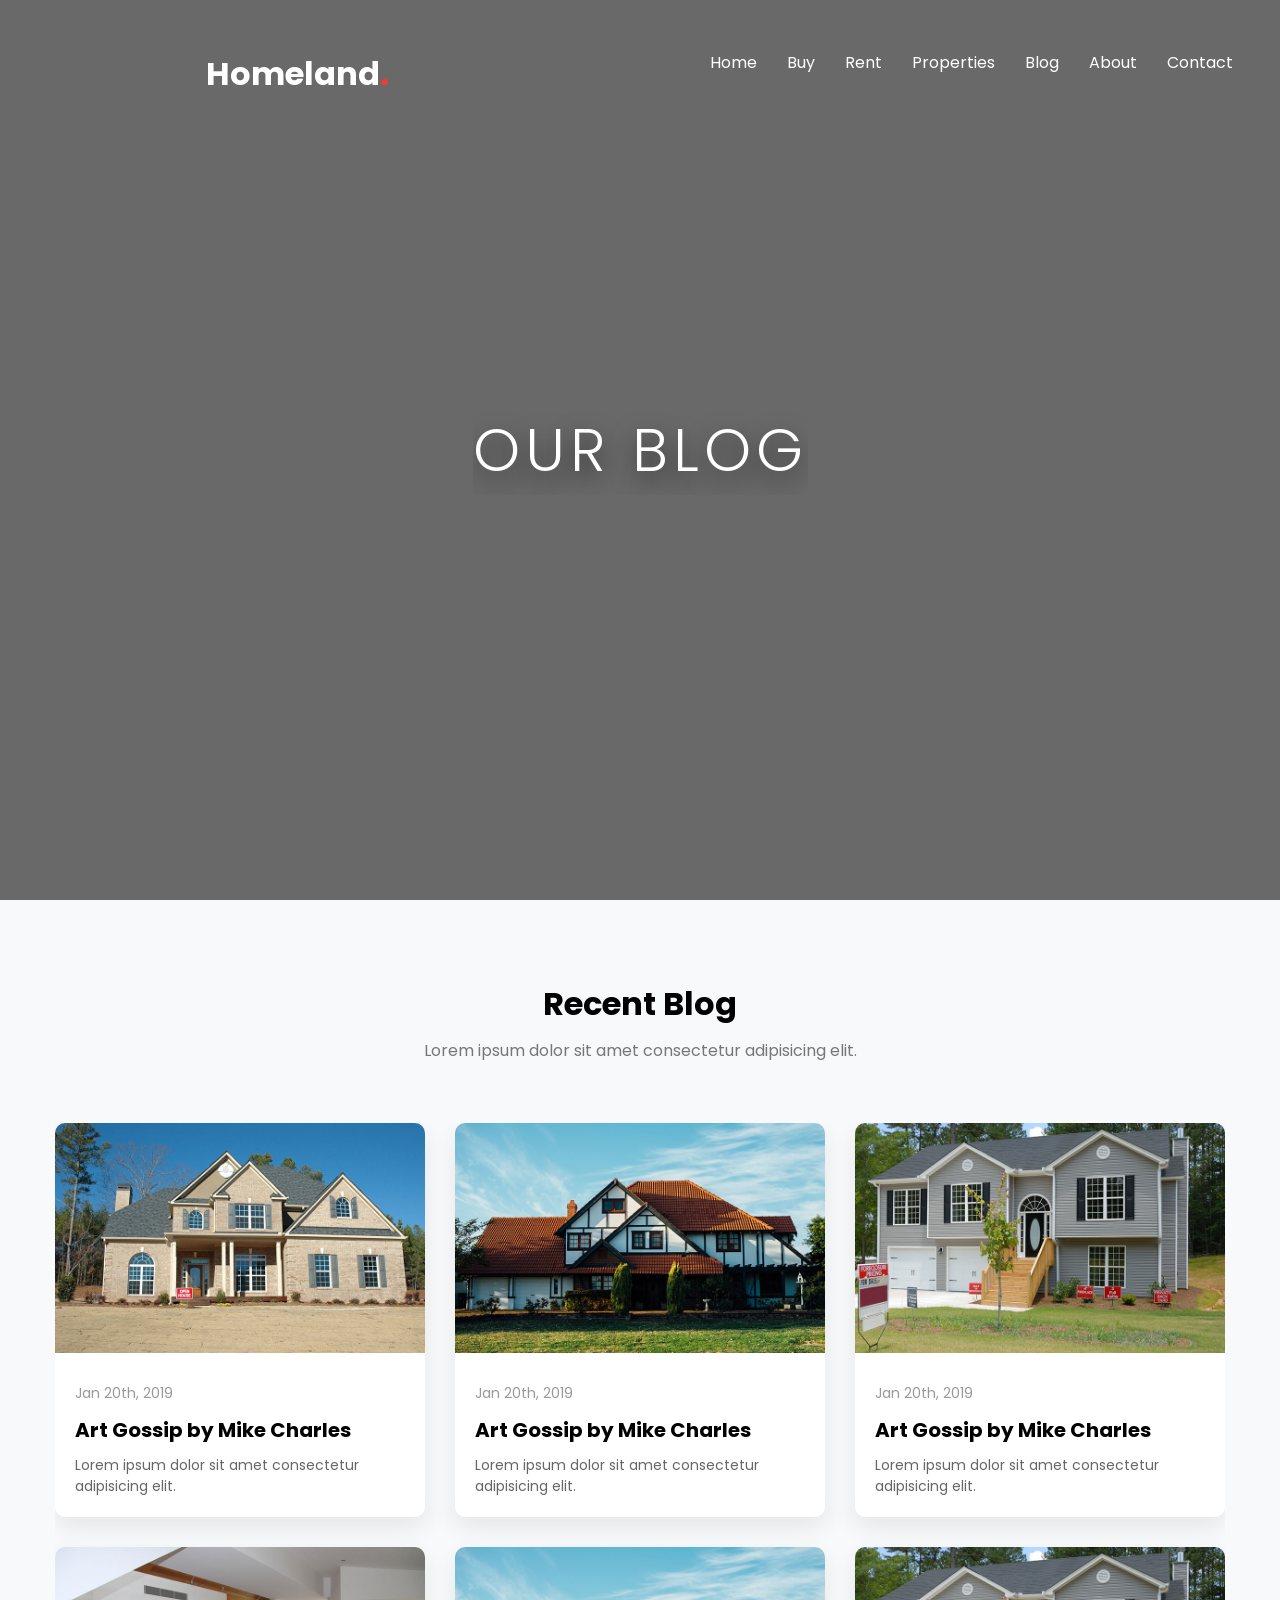
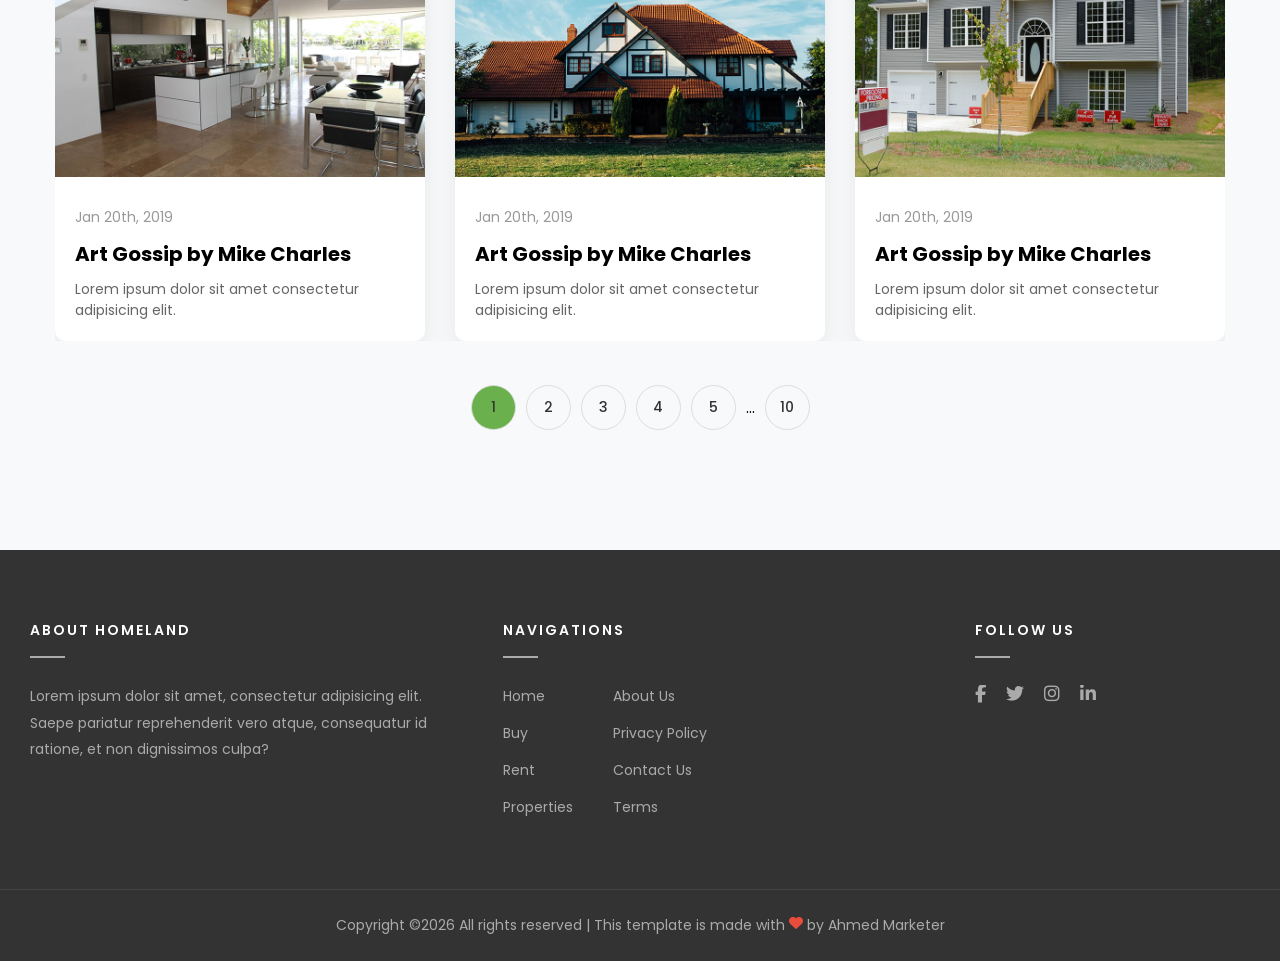
<file: blogs.html>
<!DOCTYPE html>
<html lang="en">

<head>
    <meta charset="UTF-8">
    <meta name="viewport" content="width=device-width, initial-scale=1.0">
    <title>Homeland Blog</title>

    <!-- CSS -->
    
    <link rel="stylesheet" href="blog.css">
    <link rel="stylesheet" href="index.css">

    <!-- Font -->
    <link href="https://fonts.googleapis.com/css2?family=Poppins:wght@300;400;500;600;700&display=swap"
        rel="stylesheet">

    <!-- Icons -->
    <link rel="stylesheet" href="https://cdnjs.cloudflare.com/ajax/libs/font-awesome/6.5.0/css/all.min.css">
</head>

<body>

    <!-- HEADER -->
     <header>
        <div class="container">
            <div class="main-header">
                <div class="logo">
                    <a href="#"><strong>Homeland<span class="text-danger">.</span></strong></a>
                </div>
                <nav class="main-nav">
                    <ul>
                        <li><a href="index.html">Home</a></li>
                        <li><a href="buy.html">Buy</a></li>
                        <li><a href="Rent.html">Rent</a></li>
                        <li><a href="Properties.html">Properties</a></li>
                        <li><a href="blogs.html">Blog</a></li>
                        <li><a href="About.html">About</a></li>
                        <li><a href="contact.html">Contact</a></li>
                    </ul>
                </nav>
            </div>
        </div>
    </header>

    <!-- HERO -->
    <section class="hero">
        <div class="overlay">
            <h1>OUR BLOG</h1>
        </div>
    </section>


    <!-- BLOG SECTION -->
    <section class="blog">

        <div class="container">

            <div class="section-title">
                <h2>Recent Blog</h2>
                <p>Lorem ipsum dolor sit amet consectetur adipisicing elit.</p>
            </div>

            <div class="blog-grid">

                <!-- CARD -->
                <div class="card">
                    <img src="images/blog img 1.jpg">
                    <div class="card-text">
                        <span>Jan 20th, 2019</span>
                        <h3>Art Gossip by Mike Charles</h3>
                        <p>Lorem ipsum dolor sit amet consectetur adipisicing elit.</p>
                    </div>
                </div>

                <!-- CARD -->
                <div class="card">
                    <img src="images/blog img 2.jpg">
                    <div class="card-text">
                        <span>Jan 20th, 2019</span>
                        <h3>Art Gossip by Mike Charles</h3>
                        <p>Lorem ipsum dolor sit amet consectetur adipisicing elit.</p>
                    </div>
                </div>

                <!-- CARD -->
                <div class="card">
                    <img src="images/blog img 3.jpg">
                    <div class="card-text">
                        <span>Jan 20th, 2019</span>
                        <h3>Art Gossip by Mike Charles</h3>
                        <p>Lorem ipsum dolor sit amet consectetur adipisicing elit.</p>
                    </div>
                </div>


                <!-- CARD -->
                <div class="card">
                    <img src="images/blog img 4.jpg">
                    <div class="card-text">
                        <span>Jan 20th, 2019</span>
                        <h3>Art Gossip by Mike Charles</h3>
                        <p>Lorem ipsum dolor sit amet consectetur adipisicing elit.</p>
                    </div>
                </div>

                <!-- CARD -->
                <div class="card">
                    <img src="images/blog img 2.jpg">
                    <div class="card-text">
                        <span>Jan 20th, 2019</span>
                        <h3>Art Gossip by Mike Charles</h3>
                        <p>Lorem ipsum dolor sit amet consectetur adipisicing elit.</p>
                    </div>
                </div>

                <!-- CARD -->
                <div class="card">
                    <img src="images/blog img 3.jpg">
                    <div class="card-text">
                        <span>Jan 20th, 2019</span>
                        <h3>Art Gossip by Mike Charles</h3>
                        <p>Lorem ipsum dolor sit amet consectetur adipisicing elit.</p>
                    </div>
                </div>

            </div>
        </div>


        <div class="pages-num">
            <p class="active">1</p>
            <p>2</p>
            <p>3</p>
            <p>4</p>
            <p>5</p>
            <span>...</span>
            <p>10</p>
        </div>
    </section>


    <!-- FOOTER -->

    <footer>
        <div class="footer-top">
            <div class="footer-col">
                <h4>ABOUT HOMELAND</h4>
                <div class="footer-line"></div>
                <p>Lorem ipsum dolor sit amet, consectetur adipisicing elit. Saepe pariatur reprehenderit vero atque,
                    consequatur id ratione, et non dignissimos culpa?</p>
            </div>

            <div class="footer-col">
                <h4>NAVIGATIONS</h4>
                <div class="footer-line"></div>
                <div class="footer-nav">
                    <ul>
                        <li><a href="#">Home</a></li>
                        <li><a href="#">Buy</a></li>
                        <li><a href="#">Rent</a></li>
                        <li><a href="#">Properties</a></li>
                    </ul>
                    <ul>
                        <li><a href="#">About Us</a></li>
                        <li><a href="#">Privacy Policy</a></li>
                        <li><a href="#">Contact Us</a></li>
                        <li><a href="#">Terms</a></li>
                    </ul>
                </div>
            </div>

            <div class="footer-col">
                <h4>FOLLOW US</h4>
                <div class="footer-line"></div>
                <div class="footer-social">
                    <a href="#"><i class="fa-brands fa-facebook-f"></i></a>
                    <a href="#"><i class="fa-brands fa-twitter"></i></a>
                    <a href="#"><i class="fa-brands fa-instagram"></i></a>
                    <a href="#"><i class="fa-brands fa-linkedin-in"></i></a>
                </div>
            </div>
        </div>

        <div class="footer-bottom">
            <p>Copyright &copy;2026 All rights reserved | This template is made with
                <i class="fa-solid fa-heart" style="color: #e74c3c;"></i> by Ahmed Marketer
            </p>
        </div>
    </footer>


</body>


</html>
</file>
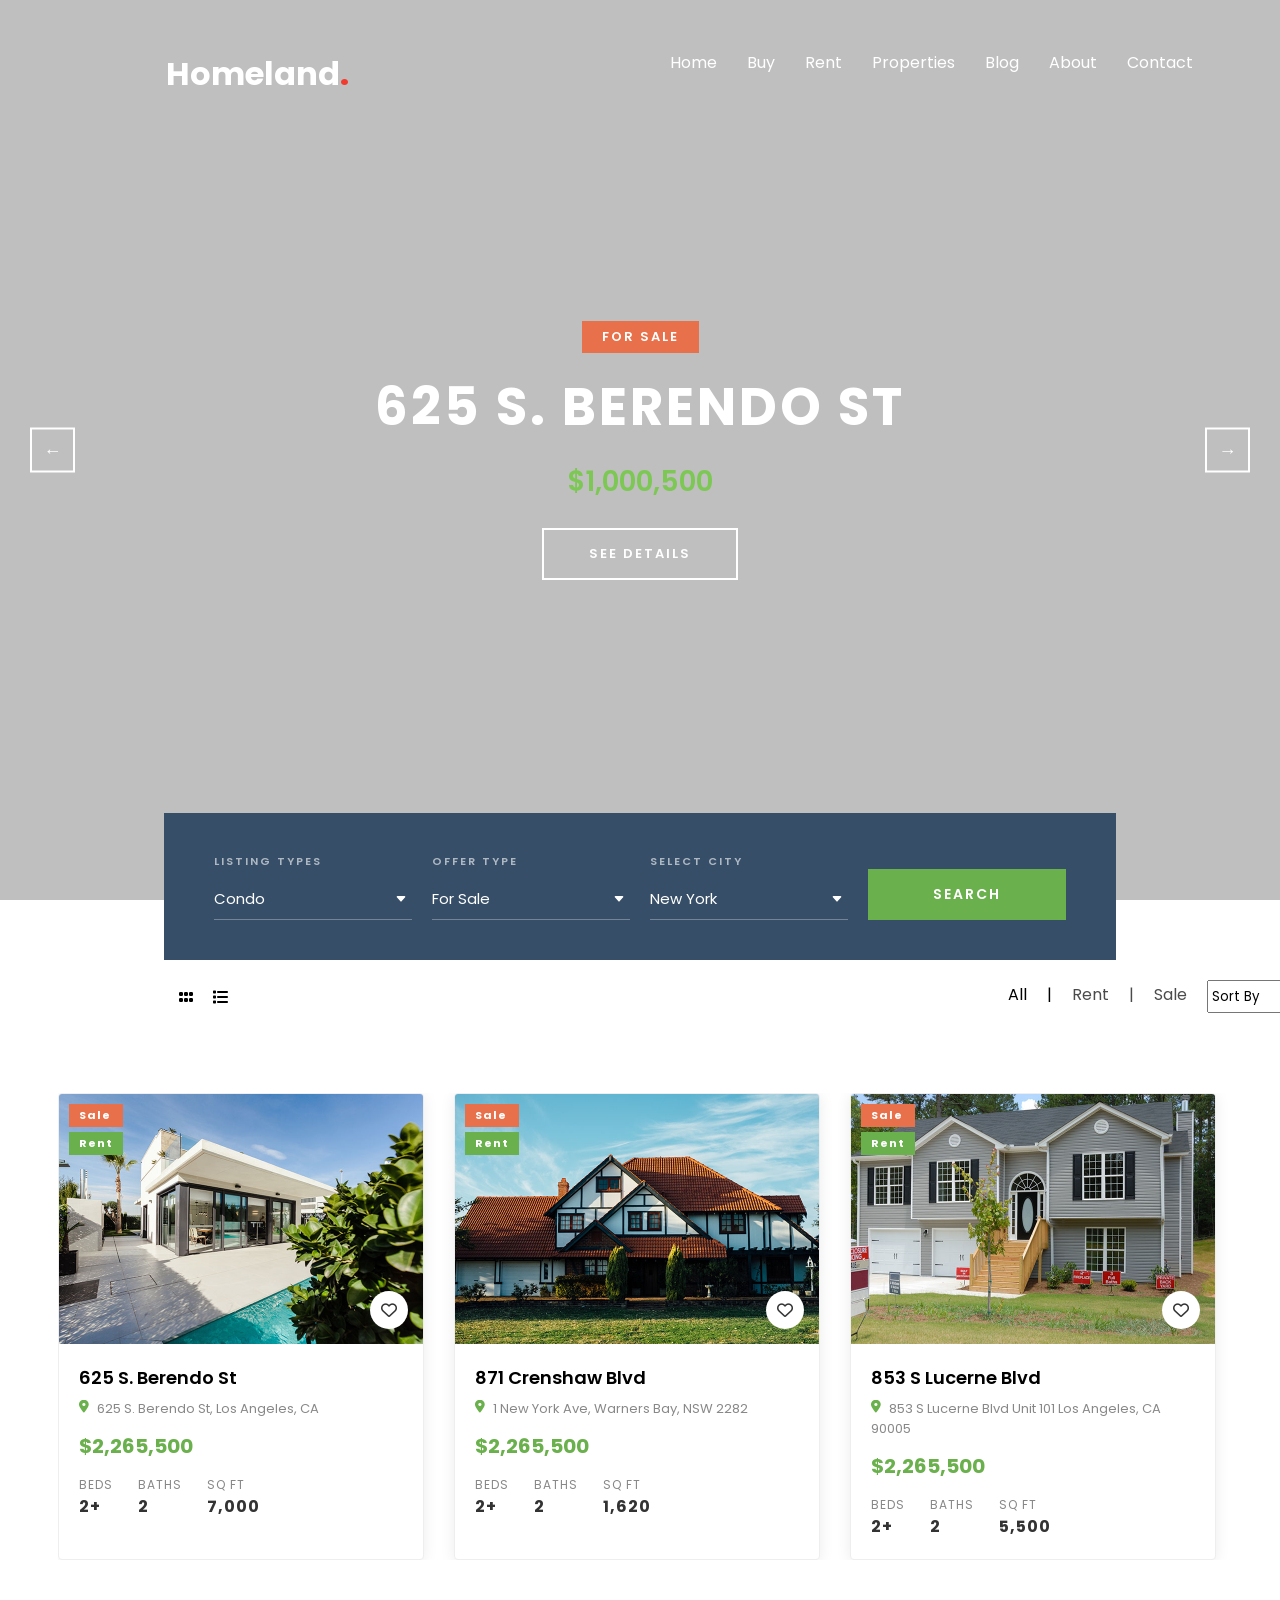
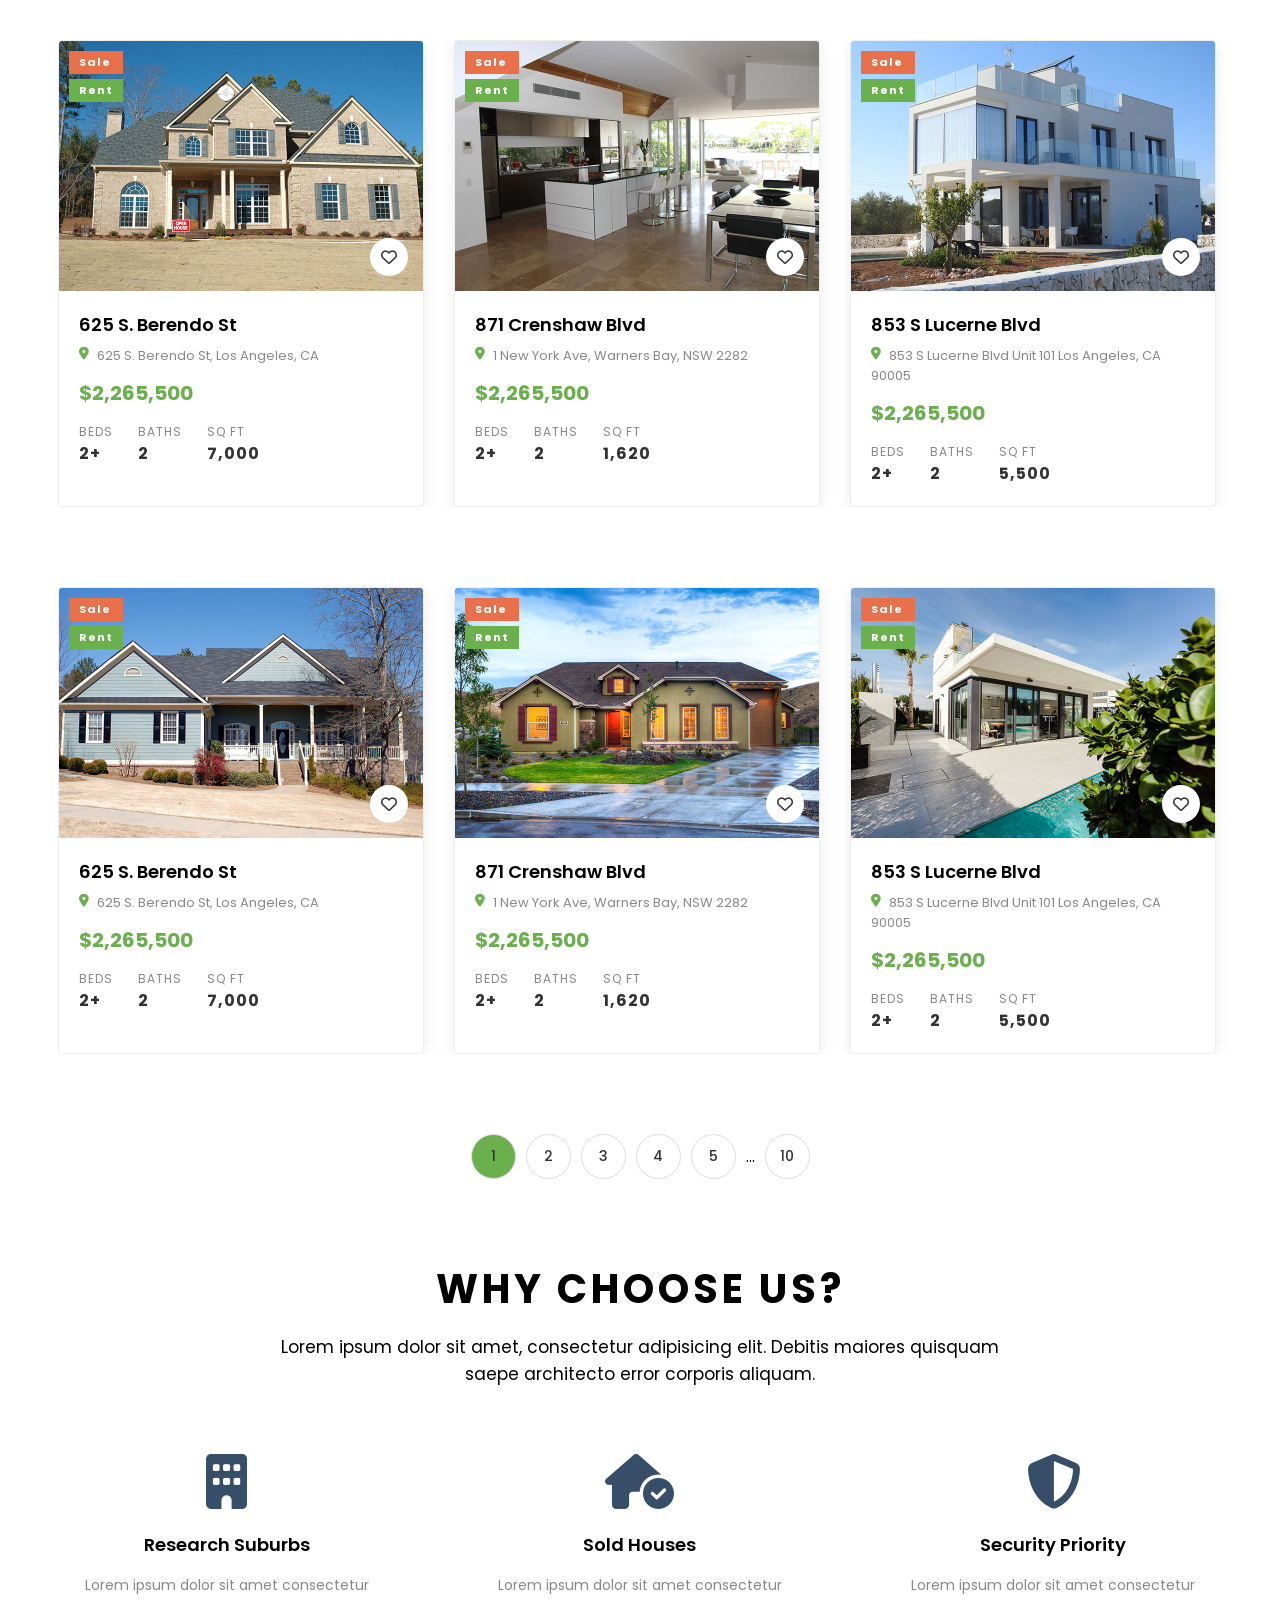
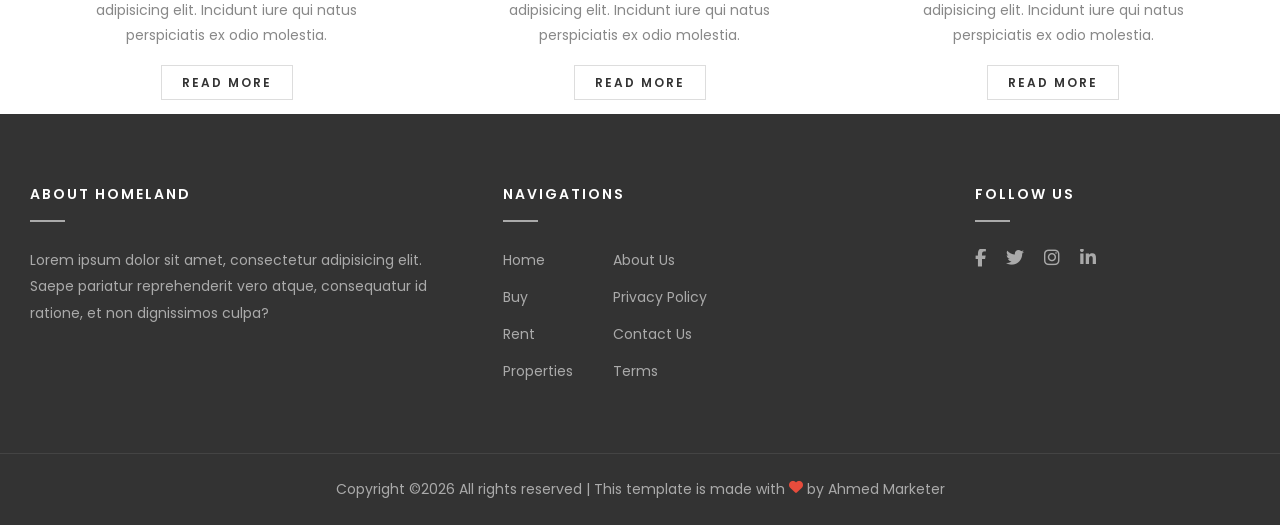
<file: buy.html>
<!DOCTYPE html>
<html lang="en">

<head>
    <meta charset="UTF-8">
    <meta name="viewport" content="width=device-width, initial-scale=1.0">
    <title>Document</title>
    <link rel="stylesheet" href="index.css">
    <link rel="preconnect" href="https://fonts.googleapis.com">
    <link rel="preconnect" href="https://fonts.gstatic.com" crossorigin>
    <link
        href="https://fonts.googleapis.com/css2?family=Poppins:ital,wght@0,100;0,200;0,300;0,400;0,500;0,600;0,700;0,800;0,900;1,100;1,200;1,300;1,400;1,500;1,600;1,700;1,800;1,900&display=swap"
        rel="stylesheet">
    <link rel="stylesheet" href="https://cdnjs.cloudflare.com/ajax/libs/font-awesome/6.5.0/css/all.min.css">

</head>

<body>
    <header>
        <div class="container">
            <div class="main-header">
                <div class="logo">
                    <a href="#"><strong>Homeland<span class="text-danger">.</span></strong></a>
                </div>
                <nav class="main-nav">
                    <ul>
                        <li><a href="index.html">Home</a></li>
                        <li><a href="buy.html">Buy</a></li>
                        <li><a href="Rent.html">Rent</a></li>
                        <li><a href="Properties.html">Properties</a></li>
                        <li><a href="blogs.html">Blog</a></li>
                        <li><a href="About.html">About</a></li>
                        <li><a href="contact.html">Contact</a></li>
                    </ul>
                </nav>
            </div>
        </div>
    </header>






    <main>



        <!-- Hero bilkul alag section hai, header ke bahar -->
        <section class="hero">

            <!-- Prev Arrow -->
            <button class="arrow prev">&#8592;</button>

            <div class="hero-content">
                <span class="badge">FOR SALE</span>
                <h1>625 S. BERENDO ST</h1>
                <p class="price">$1,000,500</p>
                <button>SEE DETAILS</button>
            </div>

            <!-- Next Arrow -->
            <button class="arrow next">&#8594;</button>


            <section class="property-search">
                <div class="search-container">

                    <div class="search-items">
                        <label for="list-types">Listing Types</label>
                        <select name="list-types" id="list-types" class="form-control d-block rounded-0">
                            <option value="">Condo</option>
                            <option value="">Commercial Building</option>
                            <option value="">Land Property</option>
                        </select>
                    </div>

                    <div class="search-items">
                        <label for="offer-types">Offer Type</label>
                        <select name="offer-types" id="offer-types" class="form-control d-block rounded-0">
                            <option value="">For Sale</option>
                            <option value="">For Rent</option>
                            <option value="">For Lease</option>
                        </select>
                    </div>

                    <div class="search-items">
                        <label for="select-city">Select City</label>
                        <select name="select-city" id="select-city" class="form-control d-block rounded-0">
                            <option value="">New York</option>
                            <option value="">Brooklyn</option>
                            <option value="">London</option>
                            <option value="">Japan</option>
                            <option value="">Philippines</option>
                        </select>
                    </div>

                    <div class="search-items">
                        <button>Search</button>
                    </div>


                </div>


            </section>

        </section>

        <div class="search-container-2">
            <div class="icons-search">
                <!-- Grid View (4 squares wala) -->
                <i class="fa-solid fa-grip"></i>
                <!-- List View (lines wala) -->
                <i class="fa-solid fa-list"></i>
            </div>
            <div class="search-filter">
                <p style="opacity: 1;">All</p>
                <p style="opacity: 1;">|</p>
                <p style="opacity: 0.7;">Rent</p>
                <p style="opacity: 0.7;">|</p>
                <p style="opacity: 0.7;">Sale</p>
                <select name="sort-by" id="sort-by" class="form-control d-block rounded-0">
                    <option value="">Sort By</option>
                    <option value="">Price Descending</option>
                    <option value="">Price Ascending</option>
                </select>
            </div>
        </div>


        <section class="property-list">

            <div class="property-listing">
                <div class="property-listing-boxes">
                    <div class="property-card">
                        <div class="card-image">
                            <img src="images/property-img-1.jpg" alt="">
                            <div class="card-badges">
                                <span class="badge-sale">Sale</span>
                                <span class="badge-rent">Rent</span>
                            </div>
                            <button class="card-heart">
                                <i class="fa-regular fa-heart"></i>
                            </button>
                        </div>

                        <!-- Card Content -->
                        <div class="card-content">
                            <h3>625 S. Berendo St</h3>
                            <p class="card-address">
                                <i class="fa-solid fa-location-dot"></i>
                                625 S. Berendo St, Los Angeles, CA
                            </p>
                            <p class="card-price">$2,265,500</p>
                            <div class="card-details">
                                <span>BEDS <strong>2+</strong></span>
                                <span>BATHS <strong>2</strong></span>
                                <span>SQ FT <strong>7,000</strong></span>
                            </div>
                        </div>
                    </div>


                    <div class="property-card">
                        <div class="card-image">
                            <img src="images/property-img-2.jpg" alt="">
                            <div class="card-badges">
                                <span class="badge-sale">Sale</span>
                                <span class="badge-rent">Rent</span>
                            </div>
                            <button class="card-heart">
                                <i class="fa-regular fa-heart"></i>
                            </button>
                        </div>

                        <!-- Card Content -->
                        <div class="card-content">
                            <h3>871 Crenshaw Blvd</h3>
                            <p class="card-address">
                                <i class="fa-solid fa-location-dot"></i>
                                1 New York Ave, Warners Bay, NSW 2282
                            </p>
                            <p class="card-price">$2,265,500</p>
                            <div class="card-details">
                                <span>BEDS <strong>2+</strong></span>
                                <span>BATHS <strong>2</strong></span>
                                <span>SQ FT <strong>1,620</strong></span>
                            </div>
                        </div>
                    </div>


                    <div class="property-card">
                        <div class="card-image">
                            <img src="images/property-img-3.jpg" alt="">
                            <div class="card-badges">
                                <span class="badge-sale">Sale</span>
                                <span class="badge-rent">Rent</span>
                            </div>
                            <button class="card-heart">
                                <i class="fa-regular fa-heart"></i>
                            </button>
                        </div>

                        <!-- Card Content -->
                        <div class="card-content">
                            <h3>853 S Lucerne Blvd</h3>
                            <p class="card-address">
                                <i class="fa-solid fa-location-dot"></i>
                                853 S Lucerne Blvd Unit 101 Los Angeles, CA 90005
                            </p>
                            <p class="card-price">$2,265,500</p>
                            <div class="card-details">
                                <span>BEDS <strong>2+</strong></span>
                                <span>BATHS <strong>2</strong></span>
                                <span>SQ FT <strong>5,500</strong></span>
                            </div>
                        </div>
                    </div>



                </div>
            </div>


            <div class="property-listing">
                <div class="property-listing-boxes">
                    <div class="property-card">
                        <div class="card-image">
                            <img src="images/property-img-4.jpg" alt="">
                            <div class="card-badges">
                                <span class="badge-sale">Sale</span>
                                <span class="badge-rent">Rent</span>
                            </div>
                            <button class="card-heart">
                                <i class="fa-regular fa-heart"></i>
                            </button>
                        </div>

                        <!-- Card Content -->
                        <div class="card-content">
                            <h3>625 S. Berendo St</h3>
                            <p class="card-address">
                                <i class="fa-solid fa-location-dot"></i>
                                625 S. Berendo St, Los Angeles, CA
                            </p>
                            <p class="card-price">$2,265,500</p>
                            <div class="card-details">
                                <span>BEDS <strong>2+</strong></span>
                                <span>BATHS <strong>2</strong></span>
                                <span>SQ FT <strong>7,000</strong></span>
                            </div>
                        </div>
                    </div>


                    <div class="property-card">
                        <div class="card-image">
                            <img src="images/property-img-5.jpg" alt="">
                            <div class="card-badges">
                                <span class="badge-sale">Sale</span>
                                <span class="badge-rent">Rent</span>
                            </div>
                            <button class="card-heart">
                                <i class="fa-regular fa-heart"></i>
                            </button>
                        </div>

                        <!-- Card Content -->
                        <div class="card-content">
                            <h3>871 Crenshaw Blvd</h3>
                            <p class="card-address">
                                <i class="fa-solid fa-location-dot"></i>
                                1 New York Ave, Warners Bay, NSW 2282
                            </p>
                            <p class="card-price">$2,265,500</p>
                            <div class="card-details">
                                <span>BEDS <strong>2+</strong></span>
                                <span>BATHS <strong>2</strong></span>
                                <span>SQ FT <strong>1,620</strong></span>
                            </div>
                        </div>
                    </div>


                    <div class="property-card">
                        <div class="card-image">
                            <img src="images/property-img-6.jpg" alt="">
                            <div class="card-badges">
                                <span class="badge-sale">Sale</span>
                                <span class="badge-rent">Rent</span>
                            </div>
                            <button class="card-heart">
                                <i class="fa-regular fa-heart"></i>
                            </button>
                        </div>

                        <!-- Card Content -->
                        <div class="card-content">
                            <h3>853 S Lucerne Blvd</h3>
                            <p class="card-address">
                                <i class="fa-solid fa-location-dot"></i>
                                853 S Lucerne Blvd Unit 101 Los Angeles, CA 90005
                            </p>
                            <p class="card-price">$2,265,500</p>
                            <div class="card-details">
                                <span>BEDS <strong>2+</strong></span>
                                <span>BATHS <strong>2</strong></span>
                                <span>SQ FT <strong>5,500</strong></span>
                            </div>
                        </div>
                    </div>



                </div>
            </div>


            <div class="property-listing">
                <div class="property-listing-boxes">
                    <div class="property-card">
                        <div class="card-image">
                            <img src="images/property-img-7.jpg" alt="">
                            <div class="card-badges">
                                <span class="badge-sale">Sale</span>
                                <span class="badge-rent">Rent</span>
                            </div>
                            <button class="card-heart">
                                <i class="fa-regular fa-heart"></i>
                            </button>
                        </div>

                        <!-- Card Content -->
                        <div class="card-content">
                            <h3>625 S. Berendo St</h3>
                            <p class="card-address">
                                <i class="fa-solid fa-location-dot"></i>
                                625 S. Berendo St, Los Angeles, CA
                            </p>
                            <p class="card-price">$2,265,500</p>
                            <div class="card-details">
                                <span>BEDS <strong>2+</strong></span>
                                <span>BATHS <strong>2</strong></span>
                                <span>SQ FT <strong>7,000</strong></span>
                            </div>
                        </div>
                    </div>


                    <div class="property-card">
                        <div class="card-image">
                            <img src="images/property-img-8.jpg" alt="">
                            <div class="card-badges">
                                <span class="badge-sale">Sale</span>
                                <span class="badge-rent">Rent</span>
                            </div>
                            <button class="card-heart">
                                <i class="fa-regular fa-heart"></i>
                            </button>
                        </div>

                        <!-- Card Content -->
                        <div class="card-content">
                            <h3>871 Crenshaw Blvd</h3>
                            <p class="card-address">
                                <i class="fa-solid fa-location-dot"></i>
                                1 New York Ave, Warners Bay, NSW 2282
                            </p>
                            <p class="card-price">$2,265,500</p>
                            <div class="card-details">
                                <span>BEDS <strong>2+</strong></span>
                                <span>BATHS <strong>2</strong></span>
                                <span>SQ FT <strong>1,620</strong></span>
                            </div>
                        </div>
                    </div>


                    <div class="property-card">
                        <div class="card-image">
                            <img src="images/property-img-9.jpg" alt="">
                            <div class="card-badges">
                                <span class="badge-sale">Sale</span>
                                <span class="badge-rent">Rent</span>
                            </div>
                            <button class="card-heart">
                                <i class="fa-regular fa-heart"></i>
                            </button>
                        </div>

                        <!-- Card Content -->
                        <div class="card-content">
                            <h3>853 S Lucerne Blvd</h3>
                            <p class="card-address">
                                <i class="fa-solid fa-location-dot"></i>
                                853 S Lucerne Blvd Unit 101 Los Angeles, CA 90005
                            </p>
                            <p class="card-price">$2,265,500</p>
                            <div class="card-details">
                                <span>BEDS <strong>2+</strong></span>
                                <span>BATHS <strong>2</strong></span>
                                <span>SQ FT <strong>5,500</strong></span>
                            </div>
                        </div>
                    </div>



                </div>
            </div>

            <div class="pages-num">
                <p class="active">1</p>
                <p>2</p>
                <p>3</p>
                <p>4</p>
                <p>5</p>
                <span>...</span>
                <p>10</p>
            </div>

        </section>

        <section class="Why Chose Us">

            <div class="why-chose-us">
                <div class="text-center">
                    <h2>WHY CHOOSE US?</h2>
                    <p>Lorem ipsum dolor sit amet, consectetur adipisicing elit. Debitis maiores quisquam saepe
                        architecto
                        error corporis aliquam.</p>
                </div>
                <div class="row">

                    <!-- Box 1 -->
                    <div class="why-box">
                        <div class="why-icon">
                            <i class="fa-solid fa-building"></i>
                        </div>
                        <h3>Research Suburbs</h3>
                        <p>Lorem ipsum dolor sit amet consectetur adipisicing elit. Incidunt iure qui natus perspiciatis
                            ex
                            odio molestia.</p>
                        <a href="#">READ MORE</a>
                    </div>

                    <!-- Box 2 -->
                    <div class="why-box">
                        <div class="why-icon">
                            <i class="fa-solid fa-house-circle-check"></i>
                        </div>
                        <h3>Sold Houses</h3>
                        <p>Lorem ipsum dolor sit amet consectetur adipisicing elit. Incidunt iure qui natus perspiciatis
                            ex
                            odio molestia.</p>
                        <a href="#">READ MORE</a>
                    </div>

                    <!-- Box 3 -->
                    <div class="why-box">
                        <div class="why-icon">
                            <i class="fa-solid fa-shield-halved"></i>
                        </div>
                        <h3>Security Priority</h3>
                        <p>Lorem ipsum dolor sit amet consectetur adipisicing elit. Incidunt iure qui natus perspiciatis
                            ex
                            odio molestia.</p>
                        <a href="#">READ MORE</a>
                    </div>

                </div>
            </div>


        </section>




    </main>


    <footer>
        <div class="footer-top">
            <div class="footer-col">
                <h4>ABOUT HOMELAND</h4>
                <div class="footer-line"></div>
                <p>Lorem ipsum dolor sit amet, consectetur adipisicing elit. Saepe pariatur reprehenderit vero atque,
                    consequatur id ratione, et non dignissimos culpa?</p>
            </div>

            <div class="footer-col">
                <h4>NAVIGATIONS</h4>
                <div class="footer-line"></div>
                <div class="footer-nav">
                    <ul>
                        <li><a href="#">Home</a></li>
                        <li><a href="#">Buy</a></li>
                        <li><a href="#">Rent</a></li>
                        <li><a href="#">Properties</a></li>
                    </ul>
                    <ul>
                        <li><a href="#">About Us</a></li>
                        <li><a href="#">Privacy Policy</a></li>
                        <li><a href="#">Contact Us</a></li>
                        <li><a href="#">Terms</a></li>
                    </ul>
                </div>
            </div>

            <div class="footer-col">
                <h4>FOLLOW US</h4>
                <div class="footer-line"></div>
                <div class="footer-social">
                    <a href="#"><i class="fa-brands fa-facebook-f"></i></a>
                    <a href="#"><i class="fa-brands fa-twitter"></i></a>
                    <a href="#"><i class="fa-brands fa-instagram"></i></a>
                    <a href="#"><i class="fa-brands fa-linkedin-in"></i></a>
                </div>
            </div>
        </div>

        <div class="footer-bottom">
            <p>Copyright &copy;2026 All rights reserved | This template is made with
                <i class="fa-solid fa-heart" style="color: #e74c3c;"></i> by Ahmed Marketer
            </p>
        </div>
    </footer>


    <script src="script.js"></script>
</body>

</html>
</file>
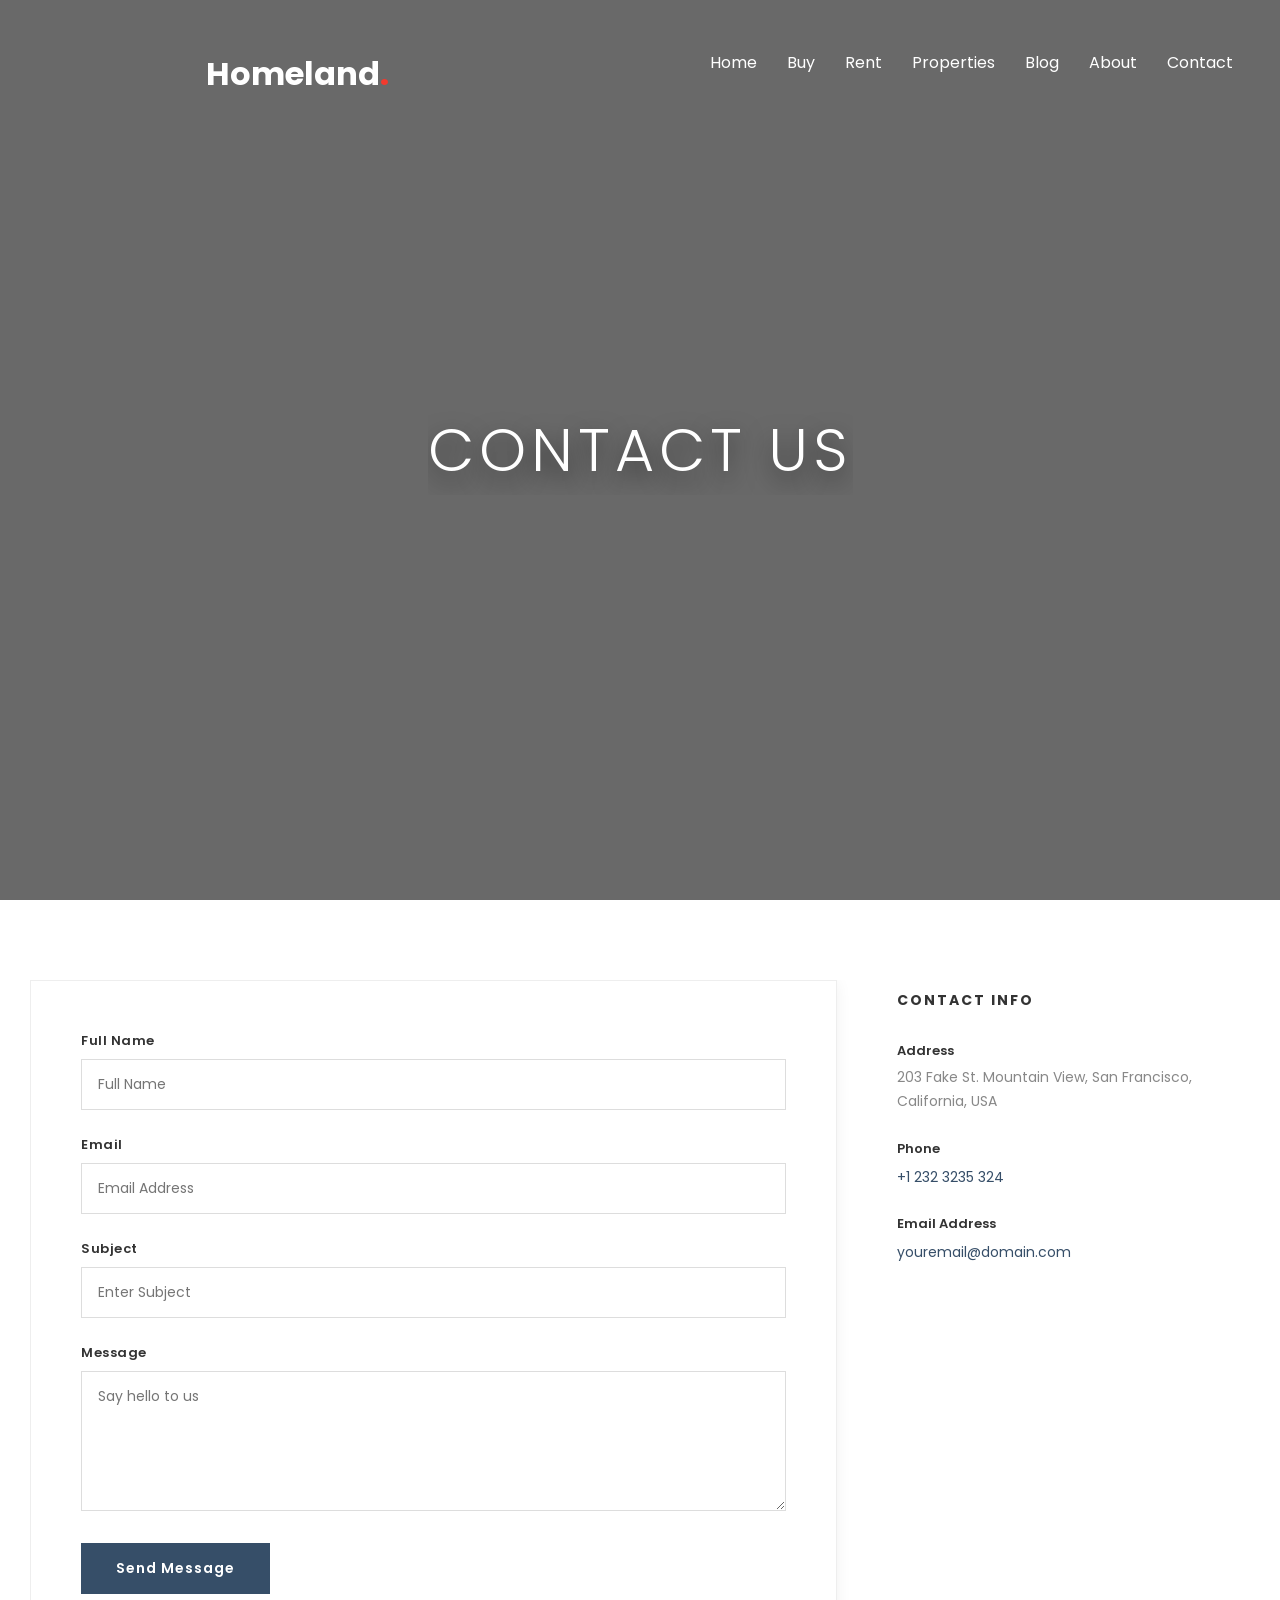
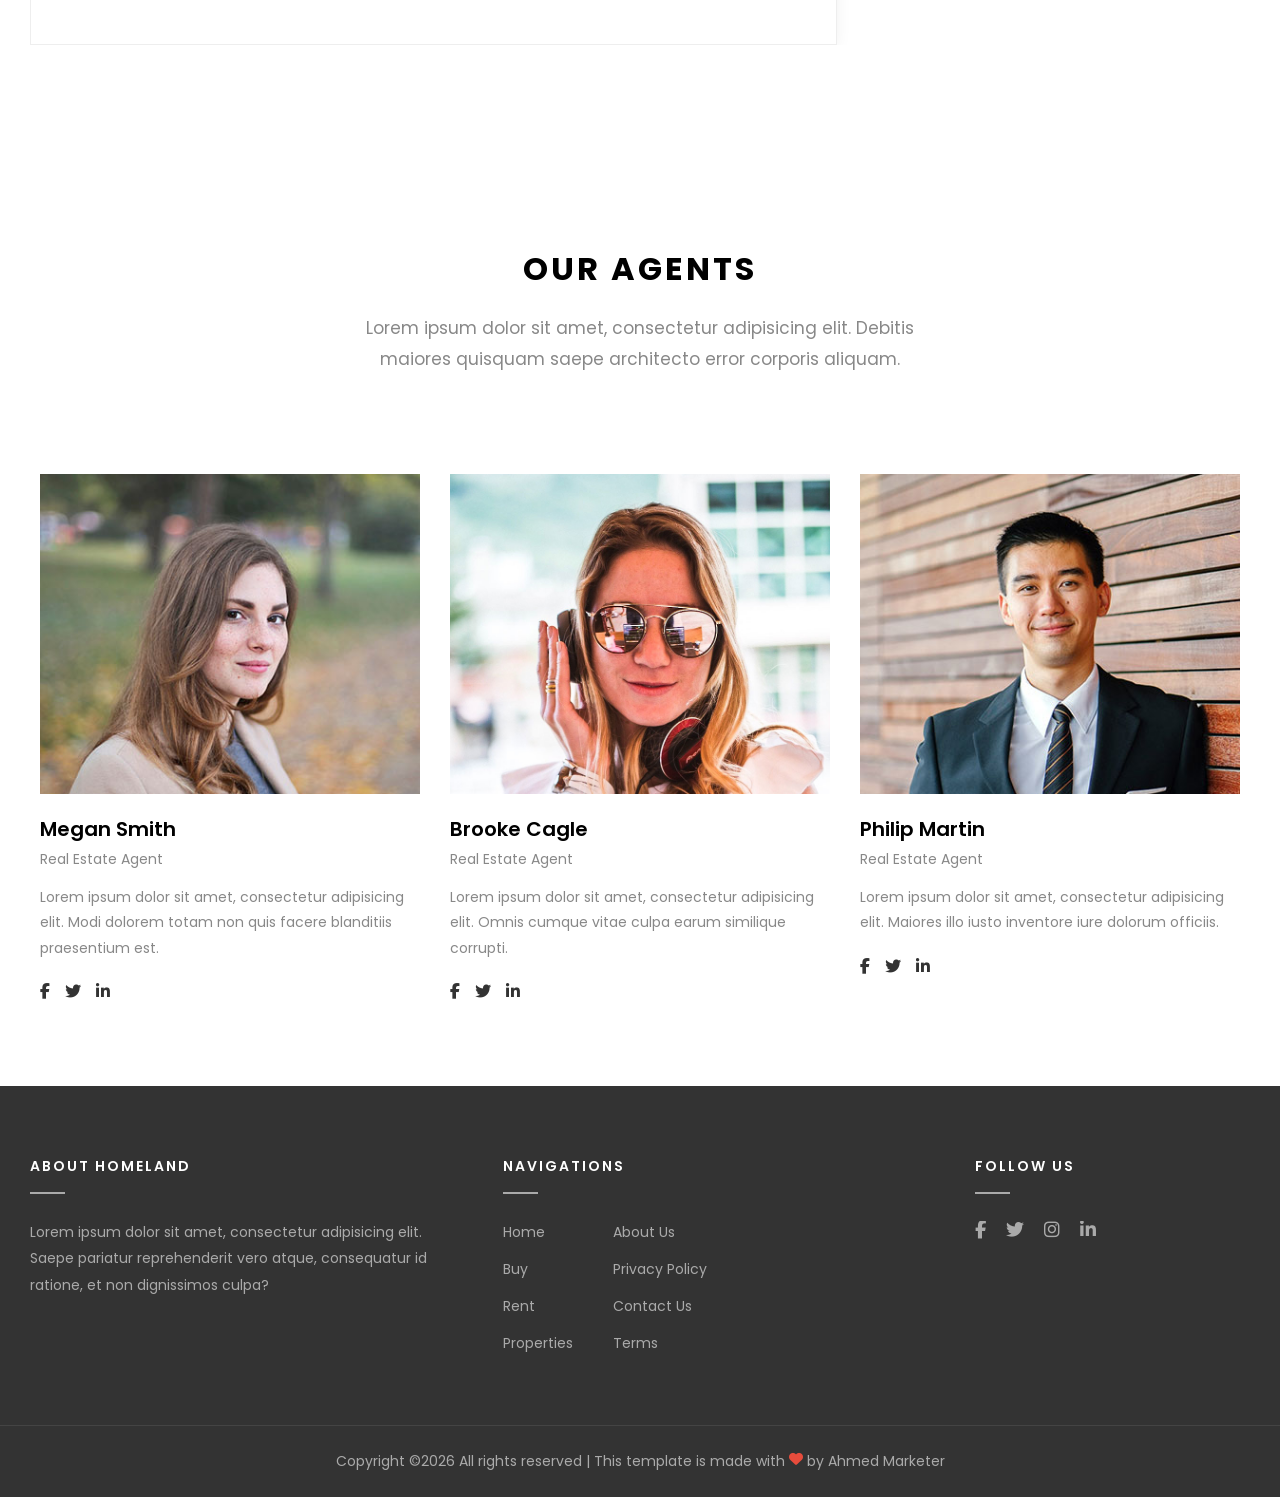
<file: contact.html>
<!DOCTYPE html>
<html lang="en">

<head>
    <meta charset="UTF-8">
    <meta name="viewport" content="width=device-width, initial-scale=1.0">
    <title>Homeland Blog</title>

    <!-- CSS -->
    
    <link rel="stylesheet" href="blog.css">
    <link rel="stylesheet" href="about.css">
    <link rel="stylesheet" href="contact.css">
    <link rel="stylesheet" href="index.css"> <!-- ye missing tha! -->

    <!-- Font -->
    <link href="https://fonts.googleapis.com/css2?family=Poppins:wght@300;400;500;600;700&display=swap"
        rel="stylesheet">

    <!-- Icons -->
    <link rel="stylesheet" href="https://cdnjs.cloudflare.com/ajax/libs/font-awesome/6.5.0/css/all.min.css">
</head>

<body>

    <!-- HEADER -->
    <header>
        <div class="container">
            <div class="main-header">
                <div class="logo">
                    <a href="#"><strong>Homeland<span class="text-danger">.</span></strong></a>
                </div>
                <nav class="main-nav">
                    <ul>
                        <li><a href="index.html">Home</a></li>
                        <li><a href="buy.html">Buy</a></li>
                        <li><a href="Rent.html">Rent</a></li>
                        <li><a href="Properties.html">Properties</a></li>
                        <li><a href="blogs.html">Blog</a></li>
                        <li><a href="About.html">About</a></li>
                        <li><a href="contact.html">Contact</a></li>
                    </ul>
                </nav>
            </div>
        </div>
    </header>

    <!-- HERO -->
    <section class="hero">
        <div class="overlay">
            <h1>CONTACT US</h1>
        </div>
    </section>


    <section class="contact-section">
        <div class="contact-wrapper">

            <!-- Left - Form -->
            <div class="contact-form">
                <div class="form-group">
                    <label>Full Name</label>
                    <input type="text" placeholder="Full Name">
                </div>
                <div class="form-group">
                    <label>Email</label>
                    <input type="email" placeholder="Email Address">
                </div>
                <div class="form-group">
                    <label>Subject</label>
                    <input type="text" placeholder="Enter Subject">
                </div>
                <div class="form-group">
                    <label>Message</label>
                    <textarea placeholder="Say hello to us"></textarea>
                </div>
                <button class="send-btn">Send Message</button>
            </div>

            <!-- Right - Contact Info -->
            <div class="contact-info">
                <h4>CONTACT INFO</h4>

                <div class="info-item">
                    <p class="info-label">Address</p>
                    <p class="info-value">203 Fake St. Mountain View, San Francisco, California, USA</p>
                </div>

                <div class="info-item">
                    <p class="info-label">Phone</p>
                    <a href="tel:+12323235324" class="info-link">+1 232 3235 324</a>
                </div>

                <div class="info-item">
                    <p class="info-label">Email Address</p>
                    <a href="mailto:youremail@domain.com" class="info-link">youremail@domain.com</a>
                </div>
            </div>

        </div>
    </section>


    <section class="Our-Agents">
        <div class="agents">
            <div class="text-center">
                <h2>Our Agents</h2>
                <p>Lorem ipsum dolor sit amet, consectetur adipisicing elit. Debitis maiores quisquam saepe
                    architecto
                    error corporis aliquam.</p>
            </div>
            <div class="row">

                <!-- Agent 1 -->
                <div class="agent-box">
                    <div class="agent-image">
                        <img src="images/leader 1.jpg" alt="Megan Smith">
                    </div>
                    <div class="agent-info">
                        <h3>Megan Smith</h3>
                        <p class="agent-role">Real Estate Agent</p>
                        <p class="agent-desc">Lorem ipsum dolor sit amet, consectetur adipisicing elit. Modi dolorem
                            totam non quis facere blanditiis praesentium est.</p>
                        <div class="agent-social">
                            <a href="#"><i class="fa-brands fa-facebook-f"></i></a>
                            <a href="#"><i class="fa-brands fa-twitter"></i></a>
                            <a href="#"><i class="fa-brands fa-linkedin-in"></i></a>
                        </div>
                    </div>
                </div>

                <!-- Agent 2 -->
                <div class="agent-box">
                    <div class="agent-image">
                        <img src="images/leader 2.jpg" alt="Brooke Cagle">
                    </div>
                    <div class="agent-info">
                        <h3>Brooke Cagle</h3>
                        <p class="agent-role">Real Estate Agent</p>
                        <p class="agent-desc">Lorem ipsum dolor sit amet, consectetur adipisicing elit. Omnis cumque
                            vitae culpa earum similique corrupti.</p>
                        <div class="agent-social">
                            <a href="#"><i class="fa-brands fa-facebook-f"></i></a>
                            <a href="#"><i class="fa-brands fa-twitter"></i></a>
                            <a href="#"><i class="fa-brands fa-linkedin-in"></i></a>
                        </div>
                    </div>
                </div>

                <!-- Agent 3 -->
                <div class="agent-box">
                    <div class="agent-image">
                        <img src="images/leader 3.jpg" alt="Philip Martin">
                    </div>
                    <div class="agent-info">
                        <h3>Philip Martin</h3>
                        <p class="agent-role">Real Estate Agent</p>
                        <p class="agent-desc">Lorem ipsum dolor sit amet, consectetur adipisicing elit. Maiores illo
                            iusto inventore iure dolorum officiis.</p>
                        <div class="agent-social">
                            <a href="#"><i class="fa-brands fa-facebook-f"></i></a>
                            <a href="#"><i class="fa-brands fa-twitter"></i></a>
                            <a href="#"><i class="fa-brands fa-linkedin-in"></i></a>
                        </div>
                    </div>
                </div>

            </div>
        </div>
    </section>








    <!-- FOOTER -->

    <footer>
        <div class="footer-top">
            <div class="footer-col">
                <h4>ABOUT HOMELAND</h4>
                <div class="footer-line"></div>
                <p>Lorem ipsum dolor sit amet, consectetur adipisicing elit. Saepe pariatur reprehenderit vero atque,
                    consequatur id ratione, et non dignissimos culpa?</p>
            </div>

            <div class="footer-col">
                <h4>NAVIGATIONS</h4>
                <div class="footer-line"></div>
                <div class="footer-nav">
                    <ul>
                        <li><a href="#">Home</a></li>
                        <li><a href="#">Buy</a></li>
                        <li><a href="#">Rent</a></li>
                        <li><a href="#">Properties</a></li>
                    </ul>
                    <ul>
                        <li><a href="#">About Us</a></li>
                        <li><a href="#">Privacy Policy</a></li>
                        <li><a href="#">Contact Us</a></li>
                        <li><a href="#">Terms</a></li>
                    </ul>
                </div>
            </div>

            <div class="footer-col">
                <h4>FOLLOW US</h4>
                <div class="footer-line"></div>
                <div class="footer-social">
                    <a href="#"><i class="fa-brands fa-facebook-f"></i></a>
                    <a href="#"><i class="fa-brands fa-twitter"></i></a>
                    <a href="#"><i class="fa-brands fa-instagram"></i></a>
                    <a href="#"><i class="fa-brands fa-linkedin-in"></i></a>
                </div>
            </div>
        </div>

        <div class="footer-bottom">
            <p>Copyright &copy;2026 All rights reserved | This template is made with
                <i class="fa-solid fa-heart" style="color: #e74c3c;"></i> by Ahmed Marketer
            </p>
        </div>
    </footer>

    <script src="about.js"></script>
</body>


</html>
</file>
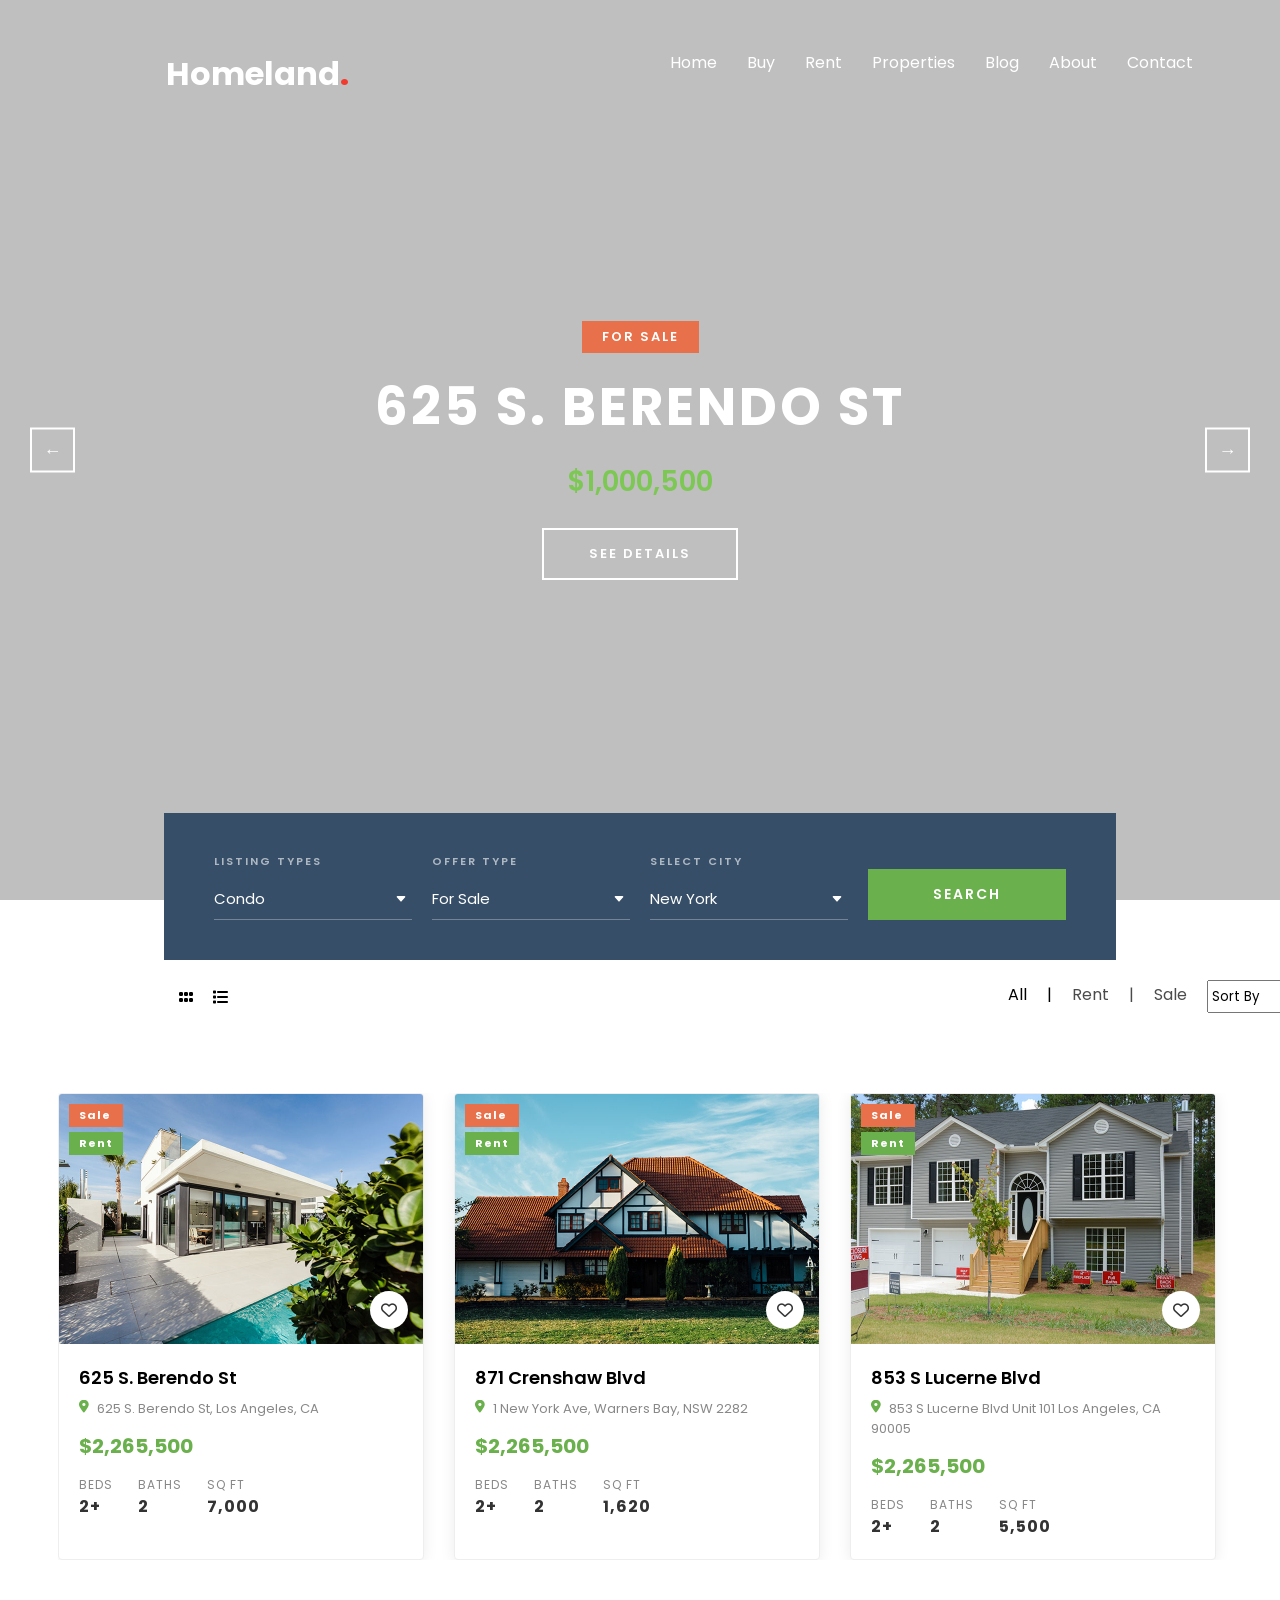
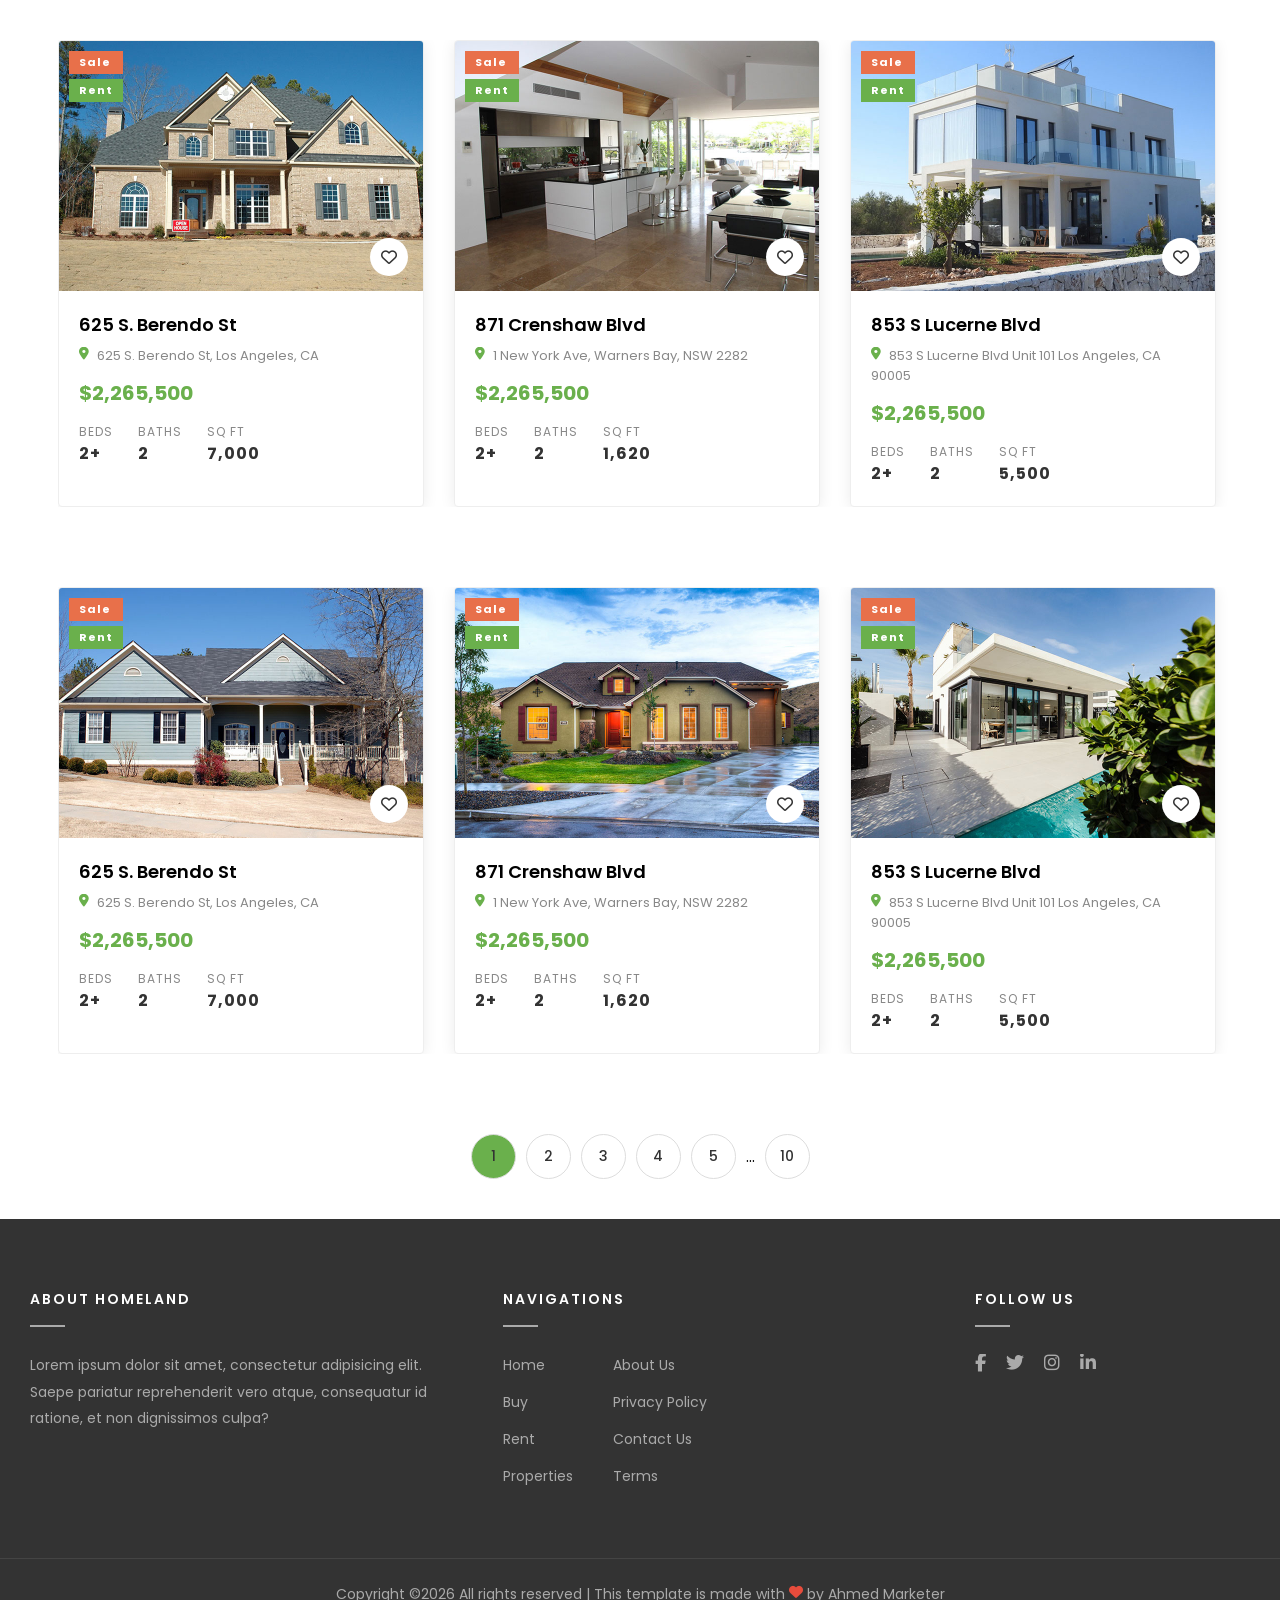
<file: Properties.html>
<!DOCTYPE html>
<html lang="en">

<head>
    <meta charset="UTF-8">
    <meta name="viewport" content="width=device-width, initial-scale=1.0">
    <title>Document</title>
    <link rel="stylesheet" href="index.css">
    <link rel="preconnect" href="https://fonts.googleapis.com">
    <link rel="preconnect" href="https://fonts.gstatic.com" crossorigin>
    <link
        href="https://fonts.googleapis.com/css2?family=Poppins:ital,wght@0,100;0,200;0,300;0,400;0,500;0,600;0,700;0,800;0,900;1,100;1,200;1,300;1,400;1,500;1,600;1,700;1,800;1,900&display=swap"
        rel="stylesheet">
    <link rel="stylesheet" href="https://cdnjs.cloudflare.com/ajax/libs/font-awesome/6.5.0/css/all.min.css">

</head>

<body>
     <header>
        <div class="container">
            <div class="main-header">
                <div class="logo">
                    <a href="#"><strong>Homeland<span class="text-danger">.</span></strong></a>
                </div>
                <nav class="main-nav">
                    <ul>
                        <li><a href="index.html">Home</a></li>
                        <li><a href="buy.html">Buy</a></li>
                        <li><a href="Rent.html">Rent</a></li>
                        <li><a href="Properties.html">Properties</a></li>
                        <li><a href="blogs.html">Blog</a></li>
                        <li><a href="About.html">About</a></li>
                        <li><a href="contact.html">Contact</a></li>
                    </ul>
                </nav>
            </div>
        </div>
    </header>







    <main>



        <!-- Hero bilkul alag section hai, header ke bahar -->
        <section class="hero">

            <!-- Prev Arrow -->
            <button class="arrow prev">&#8592;</button>

            <div class="hero-content">
                <span class="badge">FOR SALE</span>
                <h1>625 S. BERENDO ST</h1>
                <p class="price">$1,000,500</p>
                <button>SEE DETAILS</button>
            </div>

            <!-- Next Arrow -->
            <button class="arrow next">&#8594;</button>


            <section class="property-search">
                <div class="search-container">

                    <div class="search-items">
                        <label for="list-types">Listing Types</label>
                        <select name="list-types" id="list-types" class="form-control d-block rounded-0">
                            <option value="">Condo</option>
                            <option value="">Commercial Building</option>
                            <option value="">Land Property</option>
                        </select>
                    </div>

                    <div class="search-items">
                        <label for="offer-types">Offer Type</label>
                        <select name="offer-types" id="offer-types" class="form-control d-block rounded-0">
                            <option value="">For Sale</option>
                            <option value="">For Rent</option>
                            <option value="">For Lease</option>
                        </select>
                    </div>

                    <div class="search-items">
                        <label for="select-city">Select City</label>
                        <select name="select-city" id="select-city" class="form-control d-block rounded-0">
                            <option value="">New York</option>
                            <option value="">Brooklyn</option>
                            <option value="">London</option>
                            <option value="">Japan</option>
                            <option value="">Philippines</option>
                        </select>
                    </div>

                    <div class="search-items">
                        <button>Search</button>
                    </div>


                </div>


            </section>

        </section>

        <div class="search-container-2">
            <div class="icons-search">
                <!-- Grid View (4 squares wala) -->
                <i class="fa-solid fa-grip"></i>
                <!-- List View (lines wala) -->
                <i class="fa-solid fa-list"></i>
            </div>
            <div class="search-filter">
                <p style="opacity: 1;">All</p>
                <p style="opacity: 1;">|</p>
                <p style="opacity: 0.7;">Rent</p>
                <p style="opacity: 0.7;">|</p>
                <p style="opacity: 0.7;">Sale</p>
                <select name="sort-by" id="sort-by" class="form-control d-block rounded-0">
                    <option value="">Sort By</option>
                    <option value="">Price Descending</option>
                    <option value="">Price Ascending</option>
                </select>
            </div>
        </div>


        <section class="property-list">

            <div class="property-listing">
                <div class="property-listing-boxes">
                    <div class="property-card">
                        <div class="card-image">
                            <img src="images/property-img-1.jpg" alt="">
                            <div class="card-badges">
                                <span class="badge-sale">Sale</span>
                                <span class="badge-rent">Rent</span>
                            </div>
                            <button class="card-heart">
                                <i class="fa-regular fa-heart"></i>
                            </button>
                        </div>

                        <!-- Card Content -->
                        <div class="card-content">
                            <h3>625 S. Berendo St</h3>
                            <p class="card-address">
                                <i class="fa-solid fa-location-dot"></i>
                                625 S. Berendo St, Los Angeles, CA
                            </p>
                            <p class="card-price">$2,265,500</p>
                            <div class="card-details">
                                <span>BEDS <strong>2+</strong></span>
                                <span>BATHS <strong>2</strong></span>
                                <span>SQ FT <strong>7,000</strong></span>
                            </div>
                        </div>
                    </div>


                    <div class="property-card">
                        <div class="card-image">
                            <img src="images/property-img-2.jpg" alt="">
                            <div class="card-badges">
                                <span class="badge-sale">Sale</span>
                                <span class="badge-rent">Rent</span>
                            </div>
                            <button class="card-heart">
                                <i class="fa-regular fa-heart"></i>
                            </button>
                        </div>

                        <!-- Card Content -->
                        <div class="card-content">
                            <h3>871 Crenshaw Blvd</h3>
                            <p class="card-address">
                                <i class="fa-solid fa-location-dot"></i>
                                1 New York Ave, Warners Bay, NSW 2282
                            </p>
                            <p class="card-price">$2,265,500</p>
                            <div class="card-details">
                                <span>BEDS <strong>2+</strong></span>
                                <span>BATHS <strong>2</strong></span>
                                <span>SQ FT <strong>1,620</strong></span>
                            </div>
                        </div>
                    </div>


                    <div class="property-card">
                        <div class="card-image">
                            <img src="images/property-img-3.jpg" alt="">
                            <div class="card-badges">
                                <span class="badge-sale">Sale</span>
                                <span class="badge-rent">Rent</span>
                            </div>
                            <button class="card-heart">
                                <i class="fa-regular fa-heart"></i>
                            </button>
                        </div>

                        <!-- Card Content -->
                        <div class="card-content">
                            <h3>853 S Lucerne Blvd</h3>
                            <p class="card-address">
                                <i class="fa-solid fa-location-dot"></i>
                                853 S Lucerne Blvd Unit 101 Los Angeles, CA 90005
                            </p>
                            <p class="card-price">$2,265,500</p>
                            <div class="card-details">
                                <span>BEDS <strong>2+</strong></span>
                                <span>BATHS <strong>2</strong></span>
                                <span>SQ FT <strong>5,500</strong></span>
                            </div>
                        </div>
                    </div>



                </div>
            </div>


            <div class="property-listing">
                <div class="property-listing-boxes">
                    <div class="property-card">
                        <div class="card-image">
                            <img src="images/property-img-4.jpg" alt="">
                            <div class="card-badges">
                                <span class="badge-sale">Sale</span>
                                <span class="badge-rent">Rent</span>
                            </div>
                            <button class="card-heart">
                                <i class="fa-regular fa-heart"></i>
                            </button>
                        </div>

                        <!-- Card Content -->
                        <div class="card-content">
                            <h3>625 S. Berendo St</h3>
                            <p class="card-address">
                                <i class="fa-solid fa-location-dot"></i>
                                625 S. Berendo St, Los Angeles, CA
                            </p>
                            <p class="card-price">$2,265,500</p>
                            <div class="card-details">
                                <span>BEDS <strong>2+</strong></span>
                                <span>BATHS <strong>2</strong></span>
                                <span>SQ FT <strong>7,000</strong></span>
                            </div>
                        </div>
                    </div>


                    <div class="property-card">
                        <div class="card-image">
                            <img src="images/property-img-5.jpg" alt="">
                            <div class="card-badges">
                                <span class="badge-sale">Sale</span>
                                <span class="badge-rent">Rent</span>
                            </div>
                            <button class="card-heart">
                                <i class="fa-regular fa-heart"></i>
                            </button>
                        </div>

                        <!-- Card Content -->
                        <div class="card-content">
                            <h3>871 Crenshaw Blvd</h3>
                            <p class="card-address">
                                <i class="fa-solid fa-location-dot"></i>
                                1 New York Ave, Warners Bay, NSW 2282
                            </p>
                            <p class="card-price">$2,265,500</p>
                            <div class="card-details">
                                <span>BEDS <strong>2+</strong></span>
                                <span>BATHS <strong>2</strong></span>
                                <span>SQ FT <strong>1,620</strong></span>
                            </div>
                        </div>
                    </div>


                    <div class="property-card">
                        <div class="card-image">
                            <img src="images/property-img-6.jpg" alt="">
                            <div class="card-badges">
                                <span class="badge-sale">Sale</span>
                                <span class="badge-rent">Rent</span>
                            </div>
                            <button class="card-heart">
                                <i class="fa-regular fa-heart"></i>
                            </button>
                        </div>

                        <!-- Card Content -->
                        <div class="card-content">
                            <h3>853 S Lucerne Blvd</h3>
                            <p class="card-address">
                                <i class="fa-solid fa-location-dot"></i>
                                853 S Lucerne Blvd Unit 101 Los Angeles, CA 90005
                            </p>
                            <p class="card-price">$2,265,500</p>
                            <div class="card-details">
                                <span>BEDS <strong>2+</strong></span>
                                <span>BATHS <strong>2</strong></span>
                                <span>SQ FT <strong>5,500</strong></span>
                            </div>
                        </div>
                    </div>



                </div>
            </div>


            <div class="property-listing">
                <div class="property-listing-boxes">
                    <div class="property-card">
                        <div class="card-image">
                            <img src="images/property-img-7.jpg" alt="">
                            <div class="card-badges">
                                <span class="badge-sale">Sale</span>
                                <span class="badge-rent">Rent</span>
                            </div>
                            <button class="card-heart">
                                <i class="fa-regular fa-heart"></i>
                            </button>
                        </div>

                        <!-- Card Content -->
                        <div class="card-content">
                            <h3>625 S. Berendo St</h3>
                            <p class="card-address">
                                <i class="fa-solid fa-location-dot"></i>
                                625 S. Berendo St, Los Angeles, CA
                            </p>
                            <p class="card-price">$2,265,500</p>
                            <div class="card-details">
                                <span>BEDS <strong>2+</strong></span>
                                <span>BATHS <strong>2</strong></span>
                                <span>SQ FT <strong>7,000</strong></span>
                            </div>
                        </div>
                    </div>


                    <div class="property-card">
                        <div class="card-image">
                            <img src="images/property-img-8.jpg" alt="">
                            <div class="card-badges">
                                <span class="badge-sale">Sale</span>
                                <span class="badge-rent">Rent</span>
                            </div>
                            <button class="card-heart">
                                <i class="fa-regular fa-heart"></i>
                            </button>
                        </div>

                        <!-- Card Content -->
                        <div class="card-content">
                            <h3>871 Crenshaw Blvd</h3>
                            <p class="card-address">
                                <i class="fa-solid fa-location-dot"></i>
                                1 New York Ave, Warners Bay, NSW 2282
                            </p>
                            <p class="card-price">$2,265,500</p>
                            <div class="card-details">
                                <span>BEDS <strong>2+</strong></span>
                                <span>BATHS <strong>2</strong></span>
                                <span>SQ FT <strong>1,620</strong></span>
                            </div>
                        </div>
                    </div>


                    <div class="property-card">
                        <div class="card-image">
                            <img src="images/property-img-9.jpg" alt="">
                            <div class="card-badges">
                                <span class="badge-sale">Sale</span>
                                <span class="badge-rent">Rent</span>
                            </div>
                            <button class="card-heart">
                                <i class="fa-regular fa-heart"></i>
                            </button>
                        </div>

                        <!-- Card Content -->
                        <div class="card-content">
                            <h3>853 S Lucerne Blvd</h3>
                            <p class="card-address">
                                <i class="fa-solid fa-location-dot"></i>
                                853 S Lucerne Blvd Unit 101 Los Angeles, CA 90005
                            </p>
                            <p class="card-price">$2,265,500</p>
                            <div class="card-details">
                                <span>BEDS <strong>2+</strong></span>
                                <span>BATHS <strong>2</strong></span>
                                <span>SQ FT <strong>5,500</strong></span>
                            </div>
                        </div>
                    </div>



                </div>
            </div>

            <div class="pages-num">
                <p class="active">1</p>
                <p>2</p>
                <p>3</p>
                <p>4</p>
                <p>5</p>
                <span>...</span>
                <p>10</p>
            </div>

        </section>








    </main>


    <footer>
        <div class="footer-top">
            <div class="footer-col">
                <h4>ABOUT HOMELAND</h4>
                <div class="footer-line"></div>
                <p>Lorem ipsum dolor sit amet, consectetur adipisicing elit. Saepe pariatur reprehenderit vero atque,
                    consequatur id ratione, et non dignissimos culpa?</p>
            </div>

            <div class="footer-col">
                <h4>NAVIGATIONS</h4>
                <div class="footer-line"></div>
                <div class="footer-nav">
                    <ul>
                        <li><a href="#">Home</a></li>
                        <li><a href="#">Buy</a></li>
                        <li><a href="#">Rent</a></li>
                        <li><a href="#">Properties</a></li>
                    </ul>
                    <ul>
                        <li><a href="#">About Us</a></li>
                        <li><a href="#">Privacy Policy</a></li>
                        <li><a href="#">Contact Us</a></li>
                        <li><a href="#">Terms</a></li>
                    </ul>
                </div>
            </div>

            <div class="footer-col">
                <h4>FOLLOW US</h4>
                <div class="footer-line"></div>
                <div class="footer-social">
                    <a href="#"><i class="fa-brands fa-facebook-f"></i></a>
                    <a href="#"><i class="fa-brands fa-twitter"></i></a>
                    <a href="#"><i class="fa-brands fa-instagram"></i></a>
                    <a href="#"><i class="fa-brands fa-linkedin-in"></i></a>
                </div>
            </div>
        </div>

        <div class="footer-bottom">
            <p>Copyright &copy;2026 All rights reserved | This template is made with
                <i class="fa-solid fa-heart" style="color: #e74c3c;"></i> by Ahmed Marketer
            </p>
        </div>
    </footer>


    <script src="script.js"></script>
</body>


</html>
</file>
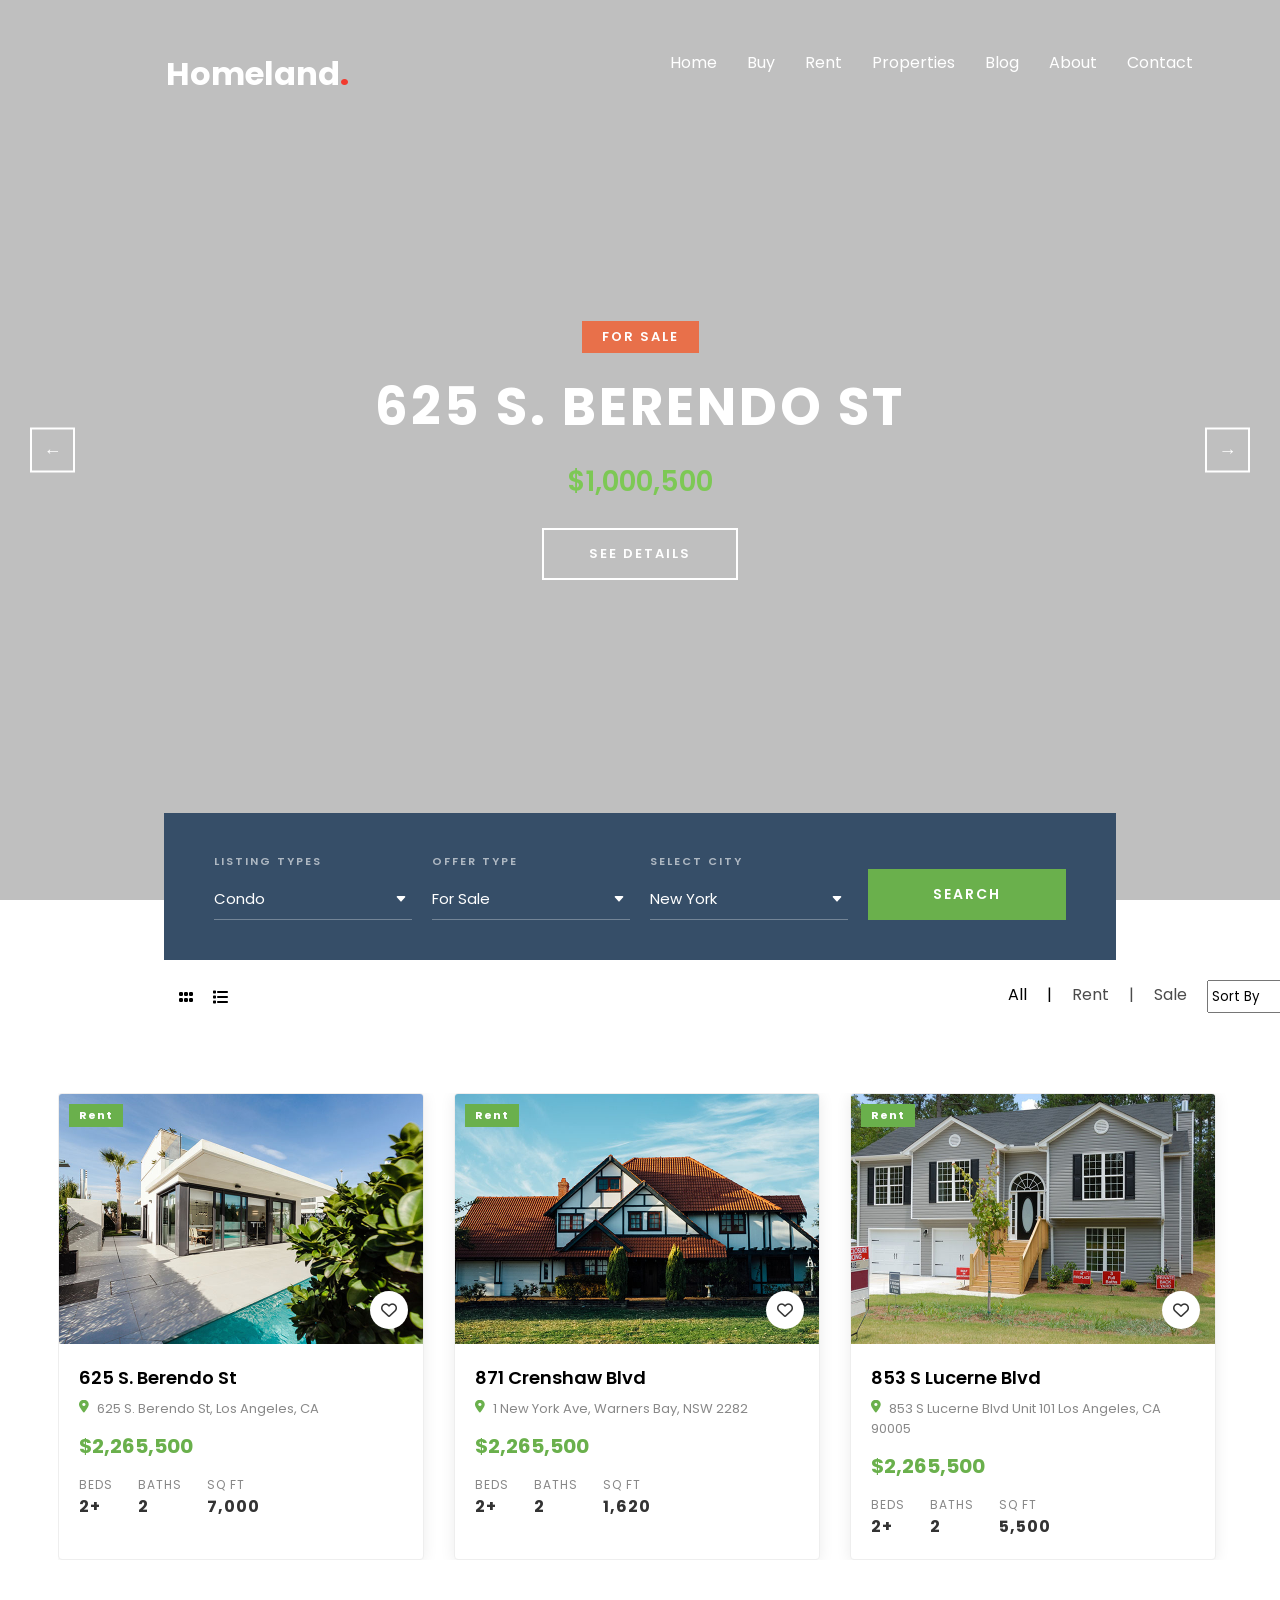
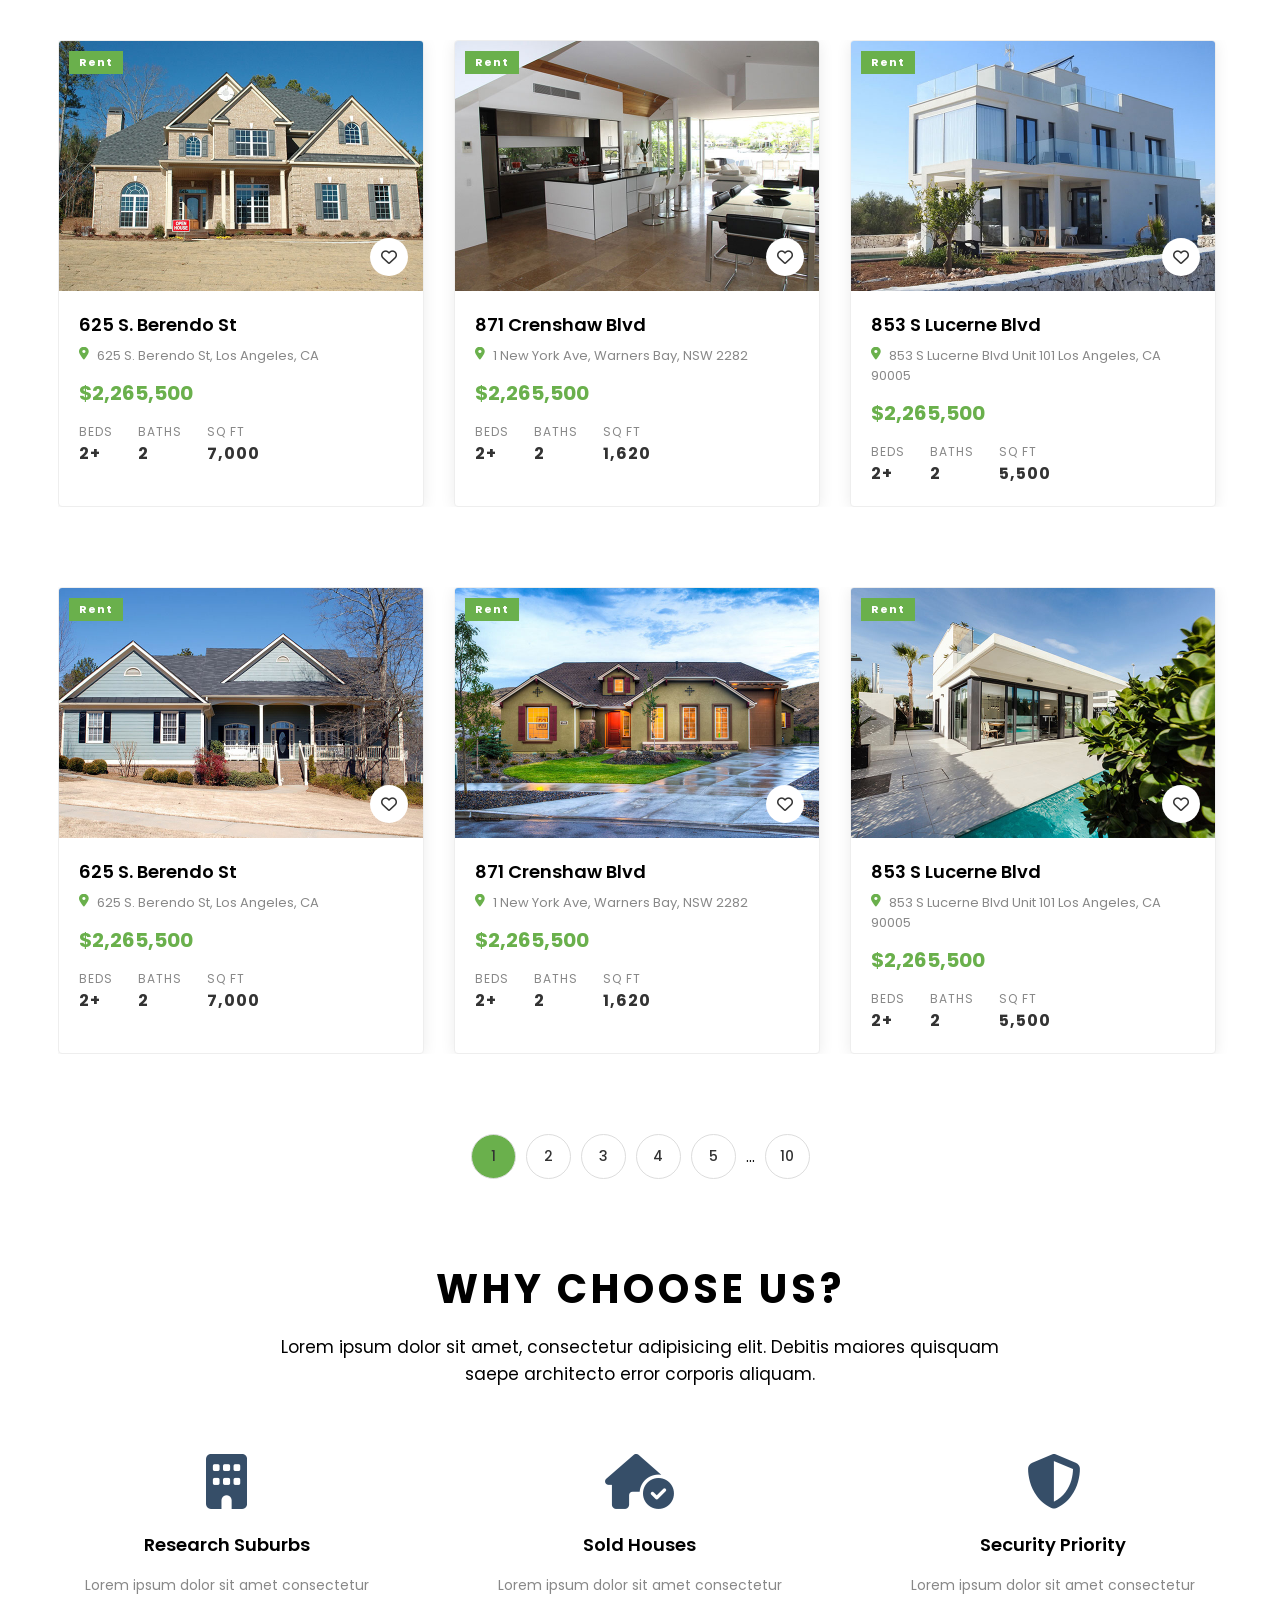
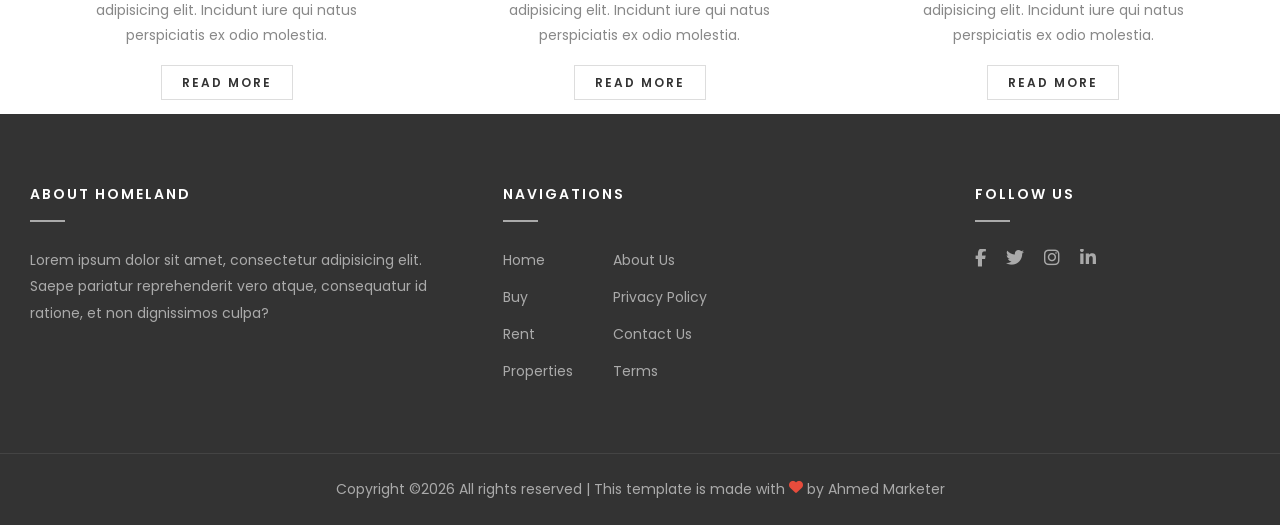
<file: Rent.html>
<!DOCTYPE html>
<html lang="en">

<head>
    <meta charset="UTF-8">
    <meta name="viewport" content="width=device-width, initial-scale=1.0">
    <title>Document</title>
    <link rel="stylesheet" href="index.css">
    <link rel="preconnect" href="https://fonts.googleapis.com">
    <link rel="preconnect" href="https://fonts.gstatic.com" crossorigin>
    <link
        href="https://fonts.googleapis.com/css2?family=Poppins:ital,wght@0,100;0,200;0,300;0,400;0,500;0,600;0,700;0,800;0,900;1,100;1,200;1,300;1,400;1,500;1,600;1,700;1,800;1,900&display=swap"
        rel="stylesheet">
    <link rel="stylesheet" href="https://cdnjs.cloudflare.com/ajax/libs/font-awesome/6.5.0/css/all.min.css">

</head>

<body>
    <header>
        <div class="container">
            <div class="main-header">
                <div class="logo">
                    <a href="#"><strong>Homeland<span class="text-danger">.</span></strong></a>
                </div>
                <nav class="main-nav">
                    <ul>
                  <li><a href="index.html">Home</a></li>
                        <li><a href="buy.html">Buy</a></li>
                        <li><a href="Rent.html">Rent</a></li>
                        <li><a href="Properties.html">Properties</a></li>
                        <li><a href="blogs.html">Blog</a></li>
                        <li><a href="About.html">About</a></li>
                        <li><a href="contact.html">Contact</a></li>
                    </ul>
                </nav>
            </div>
        </div>
    </header>






    <main>



        <!-- Hero bilkul alag section hai, header ke bahar -->
        <section class="hero">

            <!-- Prev Arrow -->
            <button class="arrow prev">&#8592;</button>

            <div class="hero-content">
                <span class="badge">FOR SALE</span>
                <h1>625 S. BERENDO ST</h1>
                <p class="price">$1,000,500</p>
                <button>SEE DETAILS</button>
            </div>

            <!-- Next Arrow -->
            <button class="arrow next">&#8594;</button>


            <section class="property-search">
                <div class="search-container">

                    <div class="search-items">
                        <label for="list-types">Listing Types</label>
                        <select name="list-types" id="list-types" class="form-control d-block rounded-0">
                            <option value="">Condo</option>
                            <option value="">Commercial Building</option>
                            <option value="">Land Property</option>
                        </select>
                    </div>

                    <div class="search-items">
                        <label for="offer-types">Offer Type</label>
                        <select name="offer-types" id="offer-types" class="form-control d-block rounded-0">
                            <option value="">For Sale</option>
                            <option value="">For Rent</option>
                            <option value="">For Lease</option>
                        </select>
                    </div>

                    <div class="search-items">
                        <label for="select-city">Select City</label>
                        <select name="select-city" id="select-city" class="form-control d-block rounded-0">
                            <option value="">New York</option>
                            <option value="">Brooklyn</option>
                            <option value="">London</option>
                            <option value="">Japan</option>
                            <option value="">Philippines</option>
                        </select>
                    </div>

                    <div class="search-items">
                        <button>Search</button>
                    </div>


                </div>


            </section>

        </section>

        <div class="search-container-2">
            <div class="icons-search">
                <!-- Grid View (4 squares wala) -->
                <i class="fa-solid fa-grip"></i>
                <!-- List View (lines wala) -->
                <i class="fa-solid fa-list"></i>
            </div>
            <div class="search-filter">
                <p style="opacity: 1;">All</p>
                <p style="opacity: 1;">|</p>
                <p style="opacity: 0.7;">Rent</p>
                <p style="opacity: 0.7;">|</p>
                <p style="opacity: 0.7;">Sale</p>
                <select name="sort-by" id="sort-by" class="form-control d-block rounded-0">
                    <option value="">Sort By</option>
                    <option value="">Price Descending</option>
                    <option value="">Price Ascending</option>
                </select>
            </div>
        </div>


        <section class="property-list">

            <div class="property-listing">
                <div class="property-listing-boxes">
                    <div class="property-card">
                        <div class="card-image">
                            <img src="images/property-img-1.jpg" alt="">
                            <div class="card-badges">
                             <span class="badge-sale" style="display: none;">Sale</span>
                                <span class="badge-rent">Rent</span>
                            </div>
                            <button class="card-heart">
                                <i class="fa-regular fa-heart"></i>
                            </button>
                        </div>

                        <!-- Card Content -->
                        <div class="card-content">
                            <h3>625 S. Berendo St</h3>
                            <p class="card-address">
                                <i class="fa-solid fa-location-dot"></i>
                                625 S. Berendo St, Los Angeles, CA
                            </p>
                            <p class="card-price">$2,265,500</p>
                            <div class="card-details">
                                <span>BEDS <strong>2+</strong></span>
                                <span>BATHS <strong>2</strong></span>
                                <span>SQ FT <strong>7,000</strong></span>
                            </div>
                        </div>
                    </div>


                    <div class="property-card">
                        <div class="card-image">
                            <img src="images/property-img-2.jpg" alt="">
                            <div class="card-badges">
                              <span class="badge-sale" style="display: none;">Sale</span>
                                <span class="badge-rent">Rent</span>
                            </div>
                            <button class="card-heart">
                                <i class="fa-regular fa-heart"></i>
                            </button>
                        </div>

                        <!-- Card Content -->
                        <div class="card-content">
                            <h3>871 Crenshaw Blvd</h3>
                            <p class="card-address">
                                <i class="fa-solid fa-location-dot"></i>
                                1 New York Ave, Warners Bay, NSW 2282
                            </p>
                            <p class="card-price">$2,265,500</p>
                            <div class="card-details">
                                <span>BEDS <strong>2+</strong></span>
                                <span>BATHS <strong>2</strong></span>
                                <span>SQ FT <strong>1,620</strong></span>
                            </div>
                        </div>
                    </div>


                    <div class="property-card">
                        <div class="card-image">
                            <img src="images/property-img-3.jpg" alt="">
                            <div class="card-badges">
                              <span class="badge-sale" style="display: none;">Sale</span>
                                <span class="badge-rent">Rent</span>
                            </div>
                            <button class="card-heart">
                                <i class="fa-regular fa-heart"></i>
                            </button>
                        </div>

                        <!-- Card Content -->
                        <div class="card-content">
                            <h3>853 S Lucerne Blvd</h3>
                            <p class="card-address">
                                <i class="fa-solid fa-location-dot"></i>
                                853 S Lucerne Blvd Unit 101 Los Angeles, CA 90005
                            </p>
                            <p class="card-price">$2,265,500</p>
                            <div class="card-details">
                                <span>BEDS <strong>2+</strong></span>
                                <span>BATHS <strong>2</strong></span>
                                <span>SQ FT <strong>5,500</strong></span>
                            </div>
                        </div>
                    </div>



                </div>
            </div>


            <div class="property-listing">
                <div class="property-listing-boxes">
                    <div class="property-card">
                        <div class="card-image">
                            <img src="images/property-img-4.jpg" alt="">
                            <div class="card-badges">
                              <span class="badge-sale" style="display: none;">Sale</span>   
                                <span class="badge-rent">Rent</span>
                            </div>
                            <button class="card-heart">
                                <i class="fa-regular fa-heart"></i>
                            </button>
                        </div>

                        <!-- Card Content -->
                        <div class="card-content">
                            <h3>625 S. Berendo St</h3>
                            <p class="card-address">
                                <i class="fa-solid fa-location-dot"></i>
                                625 S. Berendo St, Los Angeles, CA
                            </p>
                            <p class="card-price">$2,265,500</p>
                            <div class="card-details">
                                <span>BEDS <strong>2+</strong></span>
                                <span>BATHS <strong>2</strong></span>
                                <span>SQ FT <strong>7,000</strong></span>
                            </div>
                        </div>
                    </div>


                    <div class="property-card">
                        <div class="card-image">
                            <img src="images/property-img-5.jpg" alt="">
                            <div class="card-badges">
                               <span class="badge-sale" style="display: none;">Sale</span>
                                <span class="badge-rent">Rent</span>
                            </div>
                            <button class="card-heart">
                                <i class="fa-regular fa-heart"></i>
                            </button>
                        </div>

                        <!-- Card Content -->
                        <div class="card-content">
                            <h3>871 Crenshaw Blvd</h3>
                            <p class="card-address">
                                <i class="fa-solid fa-location-dot"></i>
                                1 New York Ave, Warners Bay, NSW 2282
                            </p>
                            <p class="card-price">$2,265,500</p>
                            <div class="card-details">
                                <span>BEDS <strong>2+</strong></span>
                                <span>BATHS <strong>2</strong></span>
                                <span>SQ FT <strong>1,620</strong></span>
                            </div>
                        </div>
                    </div>


                    <div class="property-card">
                        <div class="card-image">
                            <img src="images/property-img-6.jpg" alt="">
                            <div class="card-badges">
                                   <span class="badge-sale" style="display: none;">Sale</span>
                                <span class="badge-rent">Rent</span>
                            </div>
                            <button class="card-heart">
                                <i class="fa-regular fa-heart"></i>
                            </button>
                        </div>

                        <!-- Card Content -->
                        <div class="card-content">
                            <h3>853 S Lucerne Blvd</h3>
                            <p class="card-address">
                                <i class="fa-solid fa-location-dot"></i>
                                853 S Lucerne Blvd Unit 101 Los Angeles, CA 90005
                            </p>
                            <p class="card-price">$2,265,500</p>
                            <div class="card-details">
                                <span>BEDS <strong>2+</strong></span>
                                <span>BATHS <strong>2</strong></span>
                                <span>SQ FT <strong>5,500</strong></span>
                            </div>
                        </div>
                    </div>



                </div>
            </div>


            <div class="property-listing">
                <div class="property-listing-boxes">
                    <div class="property-card">
                        <div class="card-image">
                            <img src="images/property-img-7.jpg" alt="">
                            <div class="card-badges">
                                   <span class="badge-sale" style="display: none;">Sale</span>
                                <span class="badge-rent">Rent</span>
                            </div>
                            <button class="card-heart">
                                <i class="fa-regular fa-heart"></i>
                            </button>
                        </div>

                        <!-- Card Content -->
                        <div class="card-content">
                            <h3>625 S. Berendo St</h3>
                            <p class="card-address">
                                <i class="fa-solid fa-location-dot"></i>
                                625 S. Berendo St, Los Angeles, CA
                            </p>
                            <p class="card-price">$2,265,500</p>
                            <div class="card-details">
                                <span>BEDS <strong>2+</strong></span>
                                <span>BATHS <strong>2</strong></span>
                                <span>SQ FT <strong>7,000</strong></span>
                            </div>
                        </div>
                    </div>


                    <div class="property-card">
                        <div class="card-image">
                            <img src="images/property-img-8.jpg" alt="">
                            <div class="card-badges">
                               <span class="badge-sale" style="display: none;">Sale</span>
                                <span class="badge-rent">Rent</span>
                            </div>
                            <button class="card-heart">
                                <i class="fa-regular fa-heart"></i>
                            </button>
                        </div>

                        <!-- Card Content -->
                        <div class="card-content">
                            <h3>871 Crenshaw Blvd</h3>
                            <p class="card-address">
                                <i class="fa-solid fa-location-dot"></i>
                                1 New York Ave, Warners Bay, NSW 2282
                            </p>
                            <p class="card-price">$2,265,500</p>
                            <div class="card-details">
                                <span>BEDS <strong>2+</strong></span>
                                <span>BATHS <strong>2</strong></span>
                                <span>SQ FT <strong>1,620</strong></span>
                            </div>
                        </div>
                    </div>


                    <div class="property-card">
                        <div class="card-image">
                            <img src="images/property-img-9.jpg" alt="">
                            <div class="card-badges">
                                <span class="badge-sale" style="display: none;">Sale</span>
                                <span class="badge-rent">Rent</span>
                            </div>
                            <button class="card-heart">
                                <i class="fa-regular fa-heart"></i>
                            </button>
                        </div>

                        <!-- Card Content -->
                        <div class="card-content">
                            <h3>853 S Lucerne Blvd</h3>
                            <p class="card-address">
                                <i class="fa-solid fa-location-dot"></i>
                                853 S Lucerne Blvd Unit 101 Los Angeles, CA 90005
                            </p>
                            <p class="card-price">$2,265,500</p>
                            <div class="card-details">
                                <span>BEDS <strong>2+</strong></span>
                                <span>BATHS <strong>2</strong></span>
                                <span>SQ FT <strong>5,500</strong></span>
                            </div>
                        </div>
                    </div>



                </div>
            </div>

            <div class="pages-num">
                <p class="active">1</p>
                <p>2</p>
                <p>3</p>
                <p>4</p>
                <p>5</p>
                <span>...</span>
                <p>10</p>
            </div>

        </section>

        <section class="Why Chose Us">

            <div class="why-chose-us">
                <div class="text-center">
                    <h2>WHY CHOOSE US?</h2>
                    <p>Lorem ipsum dolor sit amet, consectetur adipisicing elit. Debitis maiores quisquam saepe
                        architecto
                        error corporis aliquam.</p>
                </div>
                <div class="row">

                    <!-- Box 1 -->
                    <div class="why-box">
                        <div class="why-icon">
                            <i class="fa-solid fa-building"></i>
                        </div>
                        <h3>Research Suburbs</h3>
                        <p>Lorem ipsum dolor sit amet consectetur adipisicing elit. Incidunt iure qui natus perspiciatis
                            ex
                            odio molestia.</p>
                        <a href="#">READ MORE</a>
                    </div>

                    <!-- Box 2 -->
                    <div class="why-box">
                        <div class="why-icon">
                            <i class="fa-solid fa-house-circle-check"></i>
                        </div>
                        <h3>Sold Houses</h3>
                        <p>Lorem ipsum dolor sit amet consectetur adipisicing elit. Incidunt iure qui natus perspiciatis
                            ex
                            odio molestia.</p>
                        <a href="#">READ MORE</a>
                    </div>

                    <!-- Box 3 -->
                    <div class="why-box">
                        <div class="why-icon">
                            <i class="fa-solid fa-shield-halved"></i>
                        </div>
                        <h3>Security Priority</h3>
                        <p>Lorem ipsum dolor sit amet consectetur adipisicing elit. Incidunt iure qui natus perspiciatis
                            ex
                            odio molestia.</p>
                        <a href="#">READ MORE</a>
                    </div>

                </div>
            </div>


        </section>




    </main>


    <footer>
        <div class="footer-top">
            <div class="footer-col">
                <h4>ABOUT HOMELAND</h4>
                <div class="footer-line"></div>
                <p>Lorem ipsum dolor sit amet, consectetur adipisicing elit. Saepe pariatur reprehenderit vero atque,
                    consequatur id ratione, et non dignissimos culpa?</p>
            </div>

            <div class="footer-col">
                <h4>NAVIGATIONS</h4>
                <div class="footer-line"></div>
                <div class="footer-nav">
                    <ul>
                        <li><a href="#">Home</a></li>
                        <li><a href="#">Buy</a></li>
                        <li><a href="#">Rent</a></li>
                        <li><a href="#">Properties</a></li>
                    </ul>
                    <ul>
                        <li><a href="#">About Us</a></li>
                        <li><a href="#">Privacy Policy</a></li>
                        <li><a href="#">Contact Us</a></li>
                        <li><a href="#">Terms</a></li>
                    </ul>
                </div>
            </div>

            <div class="footer-col">
                <h4>FOLLOW US</h4>
                <div class="footer-line"></div>
                <div class="footer-social">
                    <a href="#"><i class="fa-brands fa-facebook-f"></i></a>
                    <a href="#"><i class="fa-brands fa-twitter"></i></a>
                    <a href="#"><i class="fa-brands fa-instagram"></i></a>
                    <a href="#"><i class="fa-brands fa-linkedin-in"></i></a>
                </div>
            </div>
        </div>

        <div class="footer-bottom">
            <p>Copyright &copy;2026 All rights reserved | This template is made with
                <i class="fa-solid fa-heart" style="color: #e74c3c;"></i> by Ahmed Marketer
            </p>
        </div>
    </footer>


    <script src="script.js"></script>
</body>

</html>
</file>
<file: index.css>
/* For Whole Body */

 * {
     overflow-x: hidden;
     font-family: "Poppins", sans-serif;
     margin: 0;
     padding: 0;
     box-sizing: border-box;
 }

 /* Container */

 .container {
     width: 100%;
     padding-right: 15px;
     padding-left: 15px;
     margin-right: auto;
     margin-left: auto;
     padding-bottom: 0.25rem !important;
 }

 /* Main Header */

 header {
     position: absolute;
     top: 0;
     left: 0;
     width: 100%;
     background: transparent;
     z-index: 100;
     padding: 20px 0;
 }


 .main-header {
     display: -webkit-box;
     display: -ms-flexbox;
     display: flex;
     -ms-flex-wrap: wrap;
     flex-wrap: wrap;
     margin-right: -15px;
     margin-top: 30px;
     margin-left: 136px;

 }

 .logo a {
     position: relative;
     width: 100%;
     min-height: 1px;
     padding-right: 15px;
     padding-left: 15px;
     text-decoration: none;
     color: rgb(255, 255, 255);
 }

 .main-nav ul {
     display: flex;
     gap: 30px;
 }

 nav.main-nav {
     margin-left: 306px;
 }

 .main-nav ul li a {
     text-decoration: none;
     color: rgb(255, 255, 255);
     font-size: 1rem;
 }

 .text-danger {
     color: #f23a2e !important;
 }

 .logo a strong {
     font-size: 2rem;
 }


 .hero {
     background-attachment: fixed;
     width: 100%;
     height: 100vh;
     background-image: url('https://preview.colorlib.com/theme/homeland/images/hero_bg_1.jpg');
     background-size: cover;
     background-position: center;
     /* ye missing tha! */
     background-repeat: no-repeat;
     /* ye bhi add karo */
     position: relative;
     z-index: 1;
     /* ye add karo */
     overflow: visible;
     /* ye add karo */
 }

 .hero::before {
     content: '';
     position: absolute;
     top: 0;
     left: 0;
     width: 100%;
     height: 100%;
     background: rgba(0, 0, 0, 0.25);
     /* 0.45 = 45% dark */
 }


 .hero-content {
     display: flex;
     flex-direction: column;
     justify-content: center;
     align-items: center;
     height: 100%;
     text-align: center;
     color: white;
     position: relative;
     z-index: 2;
     /* ::before ka z-index 1 hai, ye 2 hai toh upar rahega */
 }

 /* FOR SALE badge */
 .hero-content .badge {
     background-color: #e8704a;
     /* orange color */
     color: white;
     padding: 6px 20px;
     font-size: 13px;
     font-weight: 600;
     letter-spacing: 2px;
     /* text thoda spread */
     margin-bottom: 15px;
 }

 /* Main title */
 .hero-content h1 {
     font-size: 52px;
     font-weight: 700;
     letter-spacing: 3px;
     margin-bottom: 15px;
     text-transform: uppercase;
 }

 /* Price */
 .hero-content .price {
     font-size: 28px;
     font-weight: 600;
     color: #7dc855;
     /* green color */
     margin-bottom: 25px;
 }

 /* SEE DETAILS button */
 .hero-content button {
     background: transparent;
     color: white;
     border: 2px solid white;
     padding: 14px 45px;
     font-size: 13px;
     font-weight: 600;
     letter-spacing: 2px;
     cursor: pointer;
     transition: all 0.3s ease;
     /* smooth hover effect */
 }

 /* Button hover */
 .hero-content button:hover {
     background: white;
     color: black;
 }


 .arrow {
     position: absolute;
     top: 50%;
     transform: translateY(-50%);
     background: transparent;
     color: white;
     border: 2px solid white;
     width: 45px;
     height: 45px;
     font-size: 18px;
     cursor: pointer;
     z-index: 2;
     transition: all 0.3s ease;
 }

 .arrow:hover {
     background: white;
     color: black;
 }

 .prev {
     left: 30px;
 }

 .next {
     right: 30px;
 }


 .property-search {
     position: relative;
     z-index: 2;
     /* hero se zyada */
     margin-top: -80px;
     /* hero ke andar se overlap */
     padding: 0 100px;
 }


 .search-container {
     z-index: 1000000000000000000000;
     background-color: #364E68;
     display: flex;
     gap: 100px;
     padding: 50px 50px;
     max-width: 1280px;
 }

 .search-items {
     display: flex;
     flex-direction: column;
     gap: 10px;
 }


 .property-search {
     position: absolute;
     bottom: -60px;
     left: 50%;
     transform: translateX(-50%);
     width: 90%;
     z-index: 10;
 }

 .search-container {
     background-color: #364E68;
     display: flex;
     align-items: flex-end;
     gap: 20px;
     padding: 40px 50px;
     width: 100%;
 }

 .search-items {
     display: flex;
     flex-direction: column;
     gap: 8px;
     flex: 1;
 }

 .search-items label {
     color: rgba(255, 255, 255, 0.6);
     font-size: 11px;
     font-weight: 600;
     letter-spacing: 2px;
     text-transform: uppercase;
 }

 .search-items select {
     background: transparent;
     border: none;
     border-bottom: 1px solid rgba(255, 255, 255, 0.3);
     color: white;
     font-size: 15px;
     padding: 10px 0;
     cursor: pointer;
     outline: none;
     font-family: "Poppins", sans-serif;
     appearance: none;
     /* default arrow hatao */
     -webkit-appearance: none;
     background-image: url("data:image/svg+xml,%3Csvg xmlns='http://www.w3.org/2000/svg' width='12' height='12' fill='white' viewBox='0 0 16 16'%3E%3Cpath d='M7.247 11.14 2.451 5.658C1.885 5.013 2.345 4 3.204 4h9.592a1 1 0 0 1 .753 1.659l-4.796 5.48a1 1 0 0 1-1.506 0z'/%3E%3C/svg%3E");
     background-repeat: no-repeat;
     background-position: right 5px center;
 }

 .search-items select option {
     background-color: #364E68;
     color: white;
 }

 /* Search Button */
 .search-items button {
     background-color: #6ab04c;
     color: white;
     border: none;
     padding: 15px 40px;
     font-size: 14px;
     font-weight: 600;
     letter-spacing: 2px;
     text-transform: uppercase;
     cursor: pointer;
     font-family: "Poppins", sans-serif;
     transition: all 0.3s ease;
     width: 100%;
 }

 .search-items button:hover {
     background-color: #5a9a3c;
 }


 .search-filter select {
     height: auto !important;
     padding-top: 5px !important;
     padding-bottom: 5px !important;
 }


 .search-container-2 {
     display: flex;
     position: relative;
     left: 129px;
     margin-top: 40px;
     padding: 40px 50px;
     gap: 779px;
 }


 .search-filter {
     display: flex;
     gap: 20px;
 }

 .search-filter p {
     cursor: pointer;
     margin-top: 2px;
 }

 .icons-search {
     display: flex;
     gap: 20px;
     align-items: center;
 }


 .offer-type-wrap {
     position: absolute;
     top: 10px;
     left: 10px;
     z-index: 8;
 }

 .card-image {
     width: 100%;
     height: 250px;
     overflow: hidden;
     position: relative;
     /* badges aur heart ke liye zaroori */
 }

 .card-image img {
     width: 100%;
     height: 100%;
     object-fit: cover;
 }

 .card-badges {
     position: absolute;
     top: 10px;
     left: 10px;
     display: flex;
     flex-direction: column;
     gap: 5px;
 }

 .badge-sale {
     background: #e8704a;
     color: white;
     padding: 3px 10px;
     font-size: 11px;
     font-weight: 700;
     letter-spacing: 1px;
 }

 .badge-rent {
     background: #6ab04c;
     color: white;
     padding: 3px 10px;
     font-size: 11px;
     font-weight: 700;
     letter-spacing: 1px;
 }

 .card-heart {
     position: absolute;
     bottom: 15px;
     right: 15px;
     width: 38px;
     height: 38px;
     border-radius: 50%;
     background: white;
     border: none;
     cursor: pointer;
     display: flex;
     align-items: center;
     justify-content: center;
     font-size: 16px;
     color: #333;
     transition: all 0.3s ease;
 }

 .card-heart:hover {
     background: #e8704a;
     color: white;
 }

 /* Card Content */
 .card-content {
     padding: 20px;
 }

 .card-content h3 {
     font-size: 18px;
     font-weight: 600;
     margin-bottom: 8px;
 }

 .card-address {
     color: #888;
     font-size: 13px;
     margin-bottom: 12px;
 }

 .card-address i {
     color: #6ab04c;
     margin-right: 5px;
 }

 .card-price {
     color: #6ab04c;
     font-size: 20px;
     font-weight: 700;
     margin-bottom: 15px;
 }

 .card-details {
     display: flex;
     gap: 25px;
     color: #888;
     font-size: 12px;
     letter-spacing: 1px;
 }

 .card-details strong {
     display: block;
     color: #333;
     font-size: 16px;
 }


 /* Wrapper - sirf max-width aur center */
 .property-listing {
     max-width: 1280px;
     margin: 0 auto;
     padding: 40px 30px;
     left: 28px;
     position: relative;
 }

 /* Grid - 3 columns */
 .property-listing-boxes {
     width: 100%;
     display: flex;
     gap: 30px;
     ;
 }

 .property-card {
     width: 30%;
     background: white;
     border-radius: 4px;
     overflow: hidden;
     border: 1px solid #eee;
     box-shadow: 0 2px 15px rgba(0, 0, 0, 0.08);
     transition: all 0.3s ease;
 }

 .property-card:hover {
     box-shadow: 0 8px 25px rgba(0, 0, 0, 0.15);
     transform: translateY(-5px);
 }

 .pages-num {
     display: flex;
     justify-content: center;
     align-items: center;
     gap: 10px;
     padding: 40px 0;
 }


 .pages-num p {
     width: 45px;
     height: 45px;
     border-radius: 50%;
     border: 1px solid #ddd;
     display: flex;
     align-items: center;
     justify-content: center;
     text-decoration: none;
     color: #333;
     font-size: 14px;
     font-weight: 500;
     transition: all 0.3s ease;
 }


 .active {
     background: #6ab04c;
     color: white;
     border-color: #6ab04c;
 }


 .pages-num p:hover {
     border-color: #6ab04c;
     color: #6ab04c;
     box-shadow: 0 3px 10px rgba(106, 176, 76, 0.3);
 }

 .text-center {
     max-width: 800px;
     margin: 0 auto;
     padding: 40px 20px;
 }

 .text-center h2 {
     font-size: 40px;
     letter-spacing: 4px;
     font-weight: 700;
     text-align: center;
     margin-bottom: 15px;
 }

 .text-center p {
     color: black;
     font-size: 17px;
     line-height: 27px;
     text-align: center;
 }

 .row {
     display: grid;
     grid-template-columns: repeat(3, 1fr);
     gap: 40px;
     max-width: 1200px;
     margin: 0 auto;
 }

 .why-box {
     text-align: center;
     padding: 20px;
 }

 .why-icon {
     font-size: 55px;
     color: #364E68;
     overflow: hidden;
     /* ye add karo */
     display: block;
 }

 .why-icon i {
     font-size: 55px;
     color: #364E68;
     overflow: hidden;
     /* ye add karo */
     /* dark blue - original jaisa */
 }

 .why-box h3 {
     font-size: 18px;
     font-weight: 600;
     margin-bottom: 15px;
 }

 .why-box p {
     color: #888;
     line-height: 1.8;
     font-size: 14px;
     margin-bottom: 20px;
 }

 .why-box a {
     text-decoration: none;
     color: #333;
     font-size: 12px;
     font-weight: 600;
     letter-spacing: 2px;
     border: 1px solid #ddd;
     padding: 8px 20px;
     transition: all 0.3s ease;
 }

 .why-box a:hover {
     background: #6ab04c;
     color: white;
     border-color: #6ab04c;
 }



 .Our-Blogs {}


 .Recent-Blog {
     margin-top: 100px;
 }


 .Our-Blogs {
     background-color: #F9F9F9;
 }

 .Recent-Blog {
     padding: 80px 30px;
     max-width: 1280px;
     margin: 0 auto;
 }

 .Recent-Blog .text-center {
     text-align: center;
     margin-bottom: 60px;
 }

 .Recent-Blog .text-center h2 {
     font-size: 32px;
     font-weight: 700;
     letter-spacing: 3px;
     text-transform: uppercase;
     margin-bottom: 20px;
 }

 .Recent-Blog .text-center p {
     color: #888;
     max-width: 600px;
     margin: 0 auto;
     line-height: 1.8;
 }

 /* 3 column grid */
 .Recent-Blog .row {
     display: grid;
     grid-template-columns: repeat(3, 1fr);
     gap: 30px;
 }

 .blog-box {
     background: white;
     box-shadow: 0 2px 15px rgba(0, 0, 0, 0.08);
     transition: all 0.3s ease;
 }

 .blog-box:hover {
     transform: translateY(-5px);
     box-shadow: 0 8px 25px rgba(0, 0, 0, 0.15);
 }

 /* Blog Image */
 .blog-image {
     width: 100%;
     height: 220px;
     overflow: hidden;
 }

 .blog-image img {
     width: 100%;
     height: 100%;
     object-fit: cover;
     transition: transform 0.3s ease;
 }

 .blog-box:hover .blog-image img {
     transform: scale(1.05);
     /* hover pe zoom effect */
 }

 /* Blog Text */
 .blog-text {
     padding: 25px;
 }

 .blog-text p:first-child {
     color: #6ab04c;
     font-size: 12px;
     font-weight: 600;
     letter-spacing: 1px;
     margin-bottom: 10px;
 }

 .blog-text h3 {
     font-size: 17px;
     font-weight: 600;
     margin-bottom: 12px;
     color: #333;
     line-height: 1.4;
 }

 .blog-text p:last-child {
     color: #888;
     font-size: 14px;
     line-height: 1.8;
 }


 .Our-Agents {
    padding: 80px 30px;
    max-width: 1280px;
    margin: 0 auto;
}

.Our-Agents .text-center {
    text-align: center;
    margin-bottom: 60px;
}

.Our-Agents .text-center h2 {
    font-size: 32px;
    font-weight: 700;
    letter-spacing: 3px;
    text-transform: uppercase;
    margin-bottom: 20px;
}

.Our-Agents .text-center p {
    color: #888;
    max-width: 600px;
    margin: 0 auto;
    line-height: 1.8;
}

.agents .row {
    display: grid;
    grid-template-columns: repeat(3, 1fr);
    gap: 30px;
}

.agent-image {
    width: 100%;
    height: 320px;
    overflow: hidden;
    margin-bottom: 20px;
}

.agent-image img {
    width: 100%;
    height: 100%;
    object-fit: cover;
    object-position: top; /* face upar se dikhaye */
    transition: transform 0.3s ease;
}

.agent-box:hover .agent-image img {
    transform: scale(1.05);
}

.agent-info h3 {
    font-size: 20px;
    font-weight: 600;
    margin-bottom: 5px;
}

.agent-role {
    color: #888;
    font-size: 14px;
    margin-bottom: 15px;
}

.agent-desc {
    color: #888;
    font-size: 14px;
    line-height: 1.8;
    margin-bottom: 20px;
}

.agent-social {
    display: flex;
    gap: 15px;
}

.agent-social a {
    color: #333;
    font-size: 16px;
    text-decoration: none;
    transition: color 0.3s ease;
}

.agent-social a:hover {
    color: #6ab04c;
}


footer {
    background-color: #333333;
    color: #aaa;
}

.footer-top {
    display: grid;
    grid-template-columns: 1.5fr 1.5fr 1fr;
    gap: 60px;
    max-width: 1280px;
    margin: 0 auto;
    padding: 70px 30px;
}

.footer-col h4 {
    color: white;
    font-size: 14px;
    font-weight: 600;
    letter-spacing: 2px;
    margin-bottom: 15px;
}

.footer-line {
    width: 35px;
    height: 2px;
    background: #aaa;
    margin-bottom: 25px;
}

.footer-col p {
    font-size: 14px;
    line-height: 1.9;
    color: #aaa;
}

/* Navigation 2 columns */
.footer-nav {
    display: flex;
    gap: 40px;
}

.footer-nav ul {
    list-style: none;
    display: flex;
    flex-direction: column;
    gap: 12px;
}

.footer-nav ul li a {
    text-decoration: none;
    color: #aaa;
    font-size: 14px;
    transition: color 0.3s ease;
}

.footer-nav ul li a:hover {
    color: #6ab04c;
}

/* Social Icons */
.footer-social {
    display: flex;
    gap: 20px;
}

.footer-social a {
    color: #aaa;
    font-size: 18px;
    text-decoration: none;
    transition: color 0.3s ease;
}

.footer-social a:hover {
    color: #6ab04c;
}

/* Footer Bottom */
.footer-bottom {
    border-top: 1px solid #444;
    text-align: center;
    padding: 25px 30px;
    font-size: 14px;
    color: #aaa;
}


/* ===== TABLET - 768px to 1024px ===== */
@media (max-width: 1024px) {

    /* Header */
    .main-header {
        margin-left: 30px;
    }

    nav.main-nav {
        margin-left: 50px;
    }

    /* Hero */
    .hero-content h1 {
        font-size: 36px;
    }

    /* Search bar */
    .property-search {
        width: 95%;
        bottom: -80px;
    }

    .search-container {
        gap: 15px;
        padding: 30px 25px;
        flex-wrap: wrap;
    }

    /* Search container 2 */
    .search-container-2 {
        left: 0;
        gap: 0;
        justify-content: space-between;
        padding: 30px 30px;
    }

    /* Property cards */
    .property-listing {
        padding: 20px 15px;
    }

    .property-listing-boxes {
        flex-wrap: wrap;
        gap: 20px;
    }

    .property-card {
        width: 47%;
    }

    /* Grids - 2 columns */
    .row {
        grid-template-columns: repeat(2, 1fr);
    }

    .Recent-Blog .row {
        grid-template-columns: repeat(2, 1fr);
    }

    .agents .row {
        grid-template-columns: repeat(2, 1fr);
    }

    /* Footer */
    .footer-top {
        grid-template-columns: 1fr 1fr;
        gap: 40px;
    }
}


/* ===== MOBILE - 480px to 768px ===== */
@media (max-width: 768px) {

    /* Header - hamburger baad mein, abhi stack karo */
    .main-header {
        margin-left: 15px;
        flex-direction: column;
        gap: 15px;
    }

    nav.main-nav {
        margin-left: 0;
    }

    .main-nav ul {
        flex-wrap: wrap;
        gap: 15px;
    }

    /* Hero */
    .hero-content h1 {
        font-size: 26px;
        letter-spacing: 1px;
    }

    .hero-content .price {
        font-size: 20px;
    }

    /* Search bar */
    .property-search {
        position: relative;
        bottom: 0;
        left: 0;
        transform: none;
        width: 100%;
        padding: 0;
        margin-top: 0;
    }

    .search-container {
                flex-direction: row;
        gap: 20px;
        padding: 25px 20px;
    }

    /* Search container 2 */
    .search-container-2 {
        flex-direction: column;
        gap: 20px;
        padding: 20px;
        left: 0;
    }

    .search-filter {
        flex-wrap: wrap;
        gap: 10px;
    }

    /* Property cards - 1 column */
    .property-listing-boxes {
                left: -33px;
        position: relative;
        flex-direction: column;
    }

    .property-card {
        width: 100%;
    }

    /* All grids - 1 column */
    .row {
        grid-template-columns: 1fr;
    }

    .Recent-Blog .row {
        grid-template-columns: 1fr;
    }

    .agents .row {
        grid-template-columns: 1fr;
    }

    /* Arrows hide karo mobile pe */
    .arrow {
        display: none;
    }

    /* Footer */
    .footer-top {
        grid-template-columns: 1fr;
        gap: 30px;
        padding: 40px 20px;
    }

    /* Text center sections */
    .text-center h2 {
        font-size: 28px;
        letter-spacing: 2px;
    }
    .search-items button {
        padding: 15px 1px;
    }
}


/* ===== SMALL MOBILE - below 480px ===== */
@media (max-width: 480px) {

    .hero-content h1 {
        font-size: 20px;
    }

    .hero-content button {
        padding: 10px 25px;
        font-size: 11px;
    }

    .text-center h2 {
        font-size: 22px;
    }

    .pages-num {
        gap: 6px;
    }

    .pages-num p {
        width: 35px;
        height: 35px;
        font-size: 12px;
    }
}
</file>
<file: blog.css>
.container{
width:90%;
max-width:1200px;
margin:auto;
}

/* HEADER */

header{
position:absolute;
width:100%;
z-index:10;
}

.header-flex{
display:flex;
justify-content:space-between;
align-items:center;
padding:25px 0;
}

.logo a{
color:#fff;
font-size:26px;
font-weight:600;
text-decoration:none;
}

.logo span{
color:#e74c3c;
}

nav ul{
display:flex;
gap:30px;
list-style:none;
}

nav a{
color:#fff;
text-decoration:none;
font-size:15px;
transition:.3s;
}

nav a:hover{
color:#e74c3c;
}


/* HERO */

.hero{
height:520px;
background:url("images/hero_bg_1.jpg") center/cover no-repeat;
position:relative;
}

.overlay{
position:absolute;
width:100%;
height:100%;
background:rgba(0,0,0,0.45);
display:flex;
align-items:center;
justify-content:center;
}

.overlay h1{
color:white;
font-size:60px;
font-weight:300;
letter-spacing:5px;
text-shadow:0 10px 25px rgba(0,0,0,0.6);
}


/* BLOG */

.blog{
padding:80px 0;
background:#f8f9fa;
}

.section-title{
text-align:center;
margin-bottom:60px;
}

.section-title h2{
font-size:32px;
margin-bottom:10px;
}

.section-title p{
color:#777;
}

.blog-grid{
display:grid;
grid-template-columns:repeat(auto-fit,minmax(300px,1fr));
gap:30px;
}

.card{
background:#fff;
border-radius:10px;
overflow:hidden;
box-shadow:0 10px 25px rgba(0,0,0,0.08);
transition:.3s;
}

.card:hover{
transform:translateY(-10px);
}

.card img{
width:100%;
height:230px;
object-fit:cover;
}

.card-text{
padding:20px;
}

.card-text span{
color:#999;
font-size:14px;
}

.card-text h3{
margin:10px 0;
font-size:20px;
}

.card-text p{
color:#666;
font-size:14px;
}
</file>
<file: about.css>
.container-about{
    display: flex;
    flex-direction: row;
    align-items: center;
    width: 100%;
    padding: 150px;
}

.left-imager{
    width: 50%;
     padding-left: 50px;
}

.left-imager img {
    width: 100%;
    height: auto;
    border-radius: 10px;
}


.right-content{
    width: 50%;
    padding-left: 100px;
    margin-top: -36px;
}


.right-content h1{
    font-size: 48px;
    margin-bottom: 20px;
}

.right-content p{
    font-size: 14px;
    color: #555;
    line-height: 1.6;
    margin-bottom: 30px;
}

.right-content h4{
    font-size: 20px;
    margin-top: 30px;
    margin-bottom: 25px;
}

.right-content button{
    display: inline-block;
    padding: 10px 20px;
    background-color: #007bff;
    color: #fff;
    text-decoration: none;
    border-radius: 5px;
    margin-top: 20px;
    cursor: pointer;
}


.faq-section {
    padding: 80px 30px;
    max-width: 900px;
    margin: 0 auto;
}



.faqs-container {
    margin-top: 50px;
}

.faq-item {
    border-bottom: 1px solid #eee;
    margin-bottom: 10px;
}


.faq-question {
    display: flex;
    justify-content: space-between;
    align-items: center;
    padding: 18px 0;
    cursor: pointer;
}

.faq-question span {
    font-size: 16px;
    font-weight: 500;
    color: #333;
}


.faq-question i {
    width: 35px;
    height: 35px;
    background: #364E68;
    color: white;
    border-radius: 4px;
    display: flex;
    align-items: center;
    justify-content: center;
    font-size: 13px;
    flex-shrink: 0;
    transition: all 0.3s ease;
}




.faq-answer p {
    color: #888;
    line-height: 1.9;
    font-size: 14px;
    padding-bottom: 20px;
}

.faq-answer {
    max-height: 0;
    overflow: hidden;
    transition: max-height 0.4s ease;
}

.faq-answer p {
    color: #888;
    line-height: 1.9;
    font-size: 14px;
    padding-bottom: 20px;
}

/* Sirf active wala open hoga */
.faq-item.active .faq-answer {
    max-height: 500px;
}

/* Sirf active wala arrow rotate hoga */
.faq-item.active .faq-question i {
    transform: rotate(180deg);
}


 /* For Whole Body */

 * {
     overflow-x: hidden;
     font-family: "Poppins", sans-serif;
     margin: 0;
     padding: 0;
     box-sizing: border-box;
 }

 /* Container */

 .container {
     width: 100%;
     padding-right: 15px;
     padding-left: 15px;
     margin-right: auto;
     margin-left: auto;
     padding-bottom: 0.25rem !important;
 }

 /* Main Header */

 header {
     position: absolute;
     top: 0;
     left: 0;
     width: 100%;
     background: transparent;
     z-index: 100;
     padding: 20px 0;
 }


 .main-header {
     display: -webkit-box;
     display: -ms-flexbox;
     display: flex;
     -ms-flex-wrap: wrap;
     flex-wrap: wrap;
     margin-right: -15px;
     margin-top: 30px;
     margin-left: 136px;

 }

 .logo a {
     position: relative;
     width: 100%;
     min-height: 1px;
     padding-right: 15px;
     padding-left: 15px;
     text-decoration: none;
     color: rgb(255, 255, 255);
 }

 .main-nav ul {
     display: flex;
     gap: 30px;
 }

 nav.main-nav {
     margin-left: 306px;
 }

 .main-nav ul li a {
     text-decoration: none;
     color: rgb(255, 255, 255);
     font-size: 1rem;
 }

 .text-danger {
     color: #f23a2e !important;
 }

 .logo a strong {
     font-size: 2rem;
 }


 .hero {
     background-attachment: fixed;
     width: 100%;
     height: 100vh;
     background-image: url('https://preview.colorlib.com/theme/homeland/images/hero_bg_1.jpg');
     background-size: cover;
     background-position: center;
     /* ye missing tha! */
     background-repeat: no-repeat;
     /* ye bhi add karo */
     position: relative;
     z-index: 1;
     /* ye add karo */
     overflow: visible;
     /* ye add karo */
 }

 .hero::before {
     content: '';
     position: absolute;
     top: 0;
     left: 0;
     width: 100%;
     height: 100%;
     background: rgba(0, 0, 0, 0.25);
     /* 0.45 = 45% dark */
 }


 .hero-content {
     display: flex;
     flex-direction: column;
     justify-content: center;
     align-items: center;
     height: 100%;
     text-align: center;
     color: white;
     position: relative;
     z-index: 2;
     /* ::before ka z-index 1 hai, ye 2 hai toh upar rahega */
 }

 /* FOR SALE badge */
 .hero-content .badge {
     background-color: #e8704a;
     /* orange color */
     color: white;
     padding: 6px 20px;
     font-size: 13px;
     font-weight: 600;
     letter-spacing: 2px;
     /* text thoda spread */
     margin-bottom: 15px;
 }

 /* Main title */
 .hero-content h1 {
     font-size: 52px;
     font-weight: 700;
     letter-spacing: 3px;
     margin-bottom: 15px;
     text-transform: uppercase;
 }

 /* Price */
 .hero-content .price {
     font-size: 28px;
     font-weight: 600;
     color: #7dc855;
     /* green color */
     margin-bottom: 25px;
 }

 /* SEE DETAILS button */
 .hero-content button {
     background: transparent;
     color: white;
     border: 2px solid white;
     padding: 14px 45px;
     font-size: 13px;
     font-weight: 600;
     letter-spacing: 2px;
     cursor: pointer;
     transition: all 0.3s ease;
     /* smooth hover effect */
 }

 /* Button hover */
 .hero-content button:hover {
     background: white;
     color: black;
 }


 .arrow {
     position: absolute;
     top: 50%;
     transform: translateY(-50%);
     background: transparent;
     color: white;
     border: 2px solid white;
     width: 45px;
     height: 45px;
     font-size: 18px;
     cursor: pointer;
     z-index: 2;
     transition: all 0.3s ease;
 }

 .arrow:hover {
     background: white;
     color: black;
 }

 .prev {
     left: 30px;
 }

 .next {
     right: 30px;
 }


 .property-search {
     position: relative;
     z-index: 2;
     /* hero se zyada */
     margin-top: -80px;
     /* hero ke andar se overlap */
     padding: 0 100px;
 }


 .search-container {
     z-index: 1000000000000000000000;
     background-color: #364E68;
     display: flex;
     gap: 100px;
     padding: 50px 50px;
     max-width: 1280px;
 }

 .search-items {
     display: flex;
     flex-direction: column;
     gap: 10px;
 }


 .property-search {
     position: absolute;
     bottom: -60px;
     left: 50%;
     transform: translateX(-50%);
     width: 90%;
     z-index: 10;
 }

 .search-container {
     background-color: #364E68;
     display: flex;
     align-items: flex-end;
     gap: 20px;
     padding: 40px 50px;
     width: 100%;
 }

 .search-items {
     display: flex;
     flex-direction: column;
     gap: 8px;
     flex: 1;
 }

 .search-items label {
     color: rgba(255, 255, 255, 0.6);
     font-size: 11px;
     font-weight: 600;
     letter-spacing: 2px;
     text-transform: uppercase;
 }

 .search-items select {
     background: transparent;
     border: none;
     border-bottom: 1px solid rgba(255, 255, 255, 0.3);
     color: white;
     font-size: 15px;
     padding: 10px 0;
     cursor: pointer;
     outline: none;
     font-family: "Poppins", sans-serif;
     appearance: none;
     /* default arrow hatao */
     -webkit-appearance: none;
     background-image: url("data:image/svg+xml,%3Csvg xmlns='http://www.w3.org/2000/svg' width='12' height='12' fill='white' viewBox='0 0 16 16'%3E%3Cpath d='M7.247 11.14 2.451 5.658C1.885 5.013 2.345 4 3.204 4h9.592a1 1 0 0 1 .753 1.659l-4.796 5.48a1 1 0 0 1-1.506 0z'/%3E%3C/svg%3E");
     background-repeat: no-repeat;
     background-position: right 5px center;
 }

 .search-items select option {
     background-color: #364E68;
     color: white;
 }

 /* Search Button */
 .search-items button {
     background-color: #6ab04c;
     color: white;
     border: none;
     padding: 15px 40px;
     font-size: 14px;
     font-weight: 600;
     letter-spacing: 2px;
     text-transform: uppercase;
     cursor: pointer;
     font-family: "Poppins", sans-serif;
     transition: all 0.3s ease;
     width: 100%;
 }

 .search-items button:hover {
     background-color: #5a9a3c;
 }


 .search-filter select {
     height: auto !important;
     padding-top: 5px !important;
     padding-bottom: 5px !important;
 }


 .search-container-2 {
     display: flex;
     position: relative;
     left: 129px;
     margin-top: 40px;
     padding: 40px 50px;
     gap: 779px;
 }


 .search-filter {
     display: flex;
     gap: 20px;
 }

 .search-filter p {
     cursor: pointer;
     margin-top: 2px;
 }

 .icons-search {
     display: flex;
     gap: 20px;
     align-items: center;
 }


 .offer-type-wrap {
     position: absolute;
     top: 10px;
     left: 10px;
     z-index: 8;
 }

 .card-image {
     width: 100%;
     height: 250px;
     overflow: hidden;
     position: relative;
     /* badges aur heart ke liye zaroori */
 }

 .card-image img {
     width: 100%;
     height: 100%;
     object-fit: cover;
 }

 .card-badges {
     position: absolute;
     top: 10px;
     left: 10px;
     display: flex;
     flex-direction: column;
     gap: 5px;
 }

 .badge-sale {
     background: #e8704a;
     color: white;
     padding: 3px 10px;
     font-size: 11px;
     font-weight: 700;
     letter-spacing: 1px;
 }

 .badge-rent {
     background: #6ab04c;
     color: white;
     padding: 3px 10px;
     font-size: 11px;
     font-weight: 700;
     letter-spacing: 1px;
 }

 .card-heart {
     position: absolute;
     bottom: 15px;
     right: 15px;
     width: 38px;
     height: 38px;
     border-radius: 50%;
     background: white;
     border: none;
     cursor: pointer;
     display: flex;
     align-items: center;
     justify-content: center;
     font-size: 16px;
     color: #333;
     transition: all 0.3s ease;
 }

 .card-heart:hover {
     background: #e8704a;
     color: white;
 }

 /* Card Content */
 .card-content {
     padding: 20px;
 }

 .card-content h3 {
     font-size: 18px;
     font-weight: 600;
     margin-bottom: 8px;
 }

 .card-address {
     color: #888;
     font-size: 13px;
     margin-bottom: 12px;
 }

 .card-address i {
     color: #6ab04c;
     margin-right: 5px;
 }

 .card-price {
     color: #6ab04c;
     font-size: 20px;
     font-weight: 700;
     margin-bottom: 15px;
 }

 .card-details {
     display: flex;
     gap: 25px;
     color: #888;
     font-size: 12px;
     letter-spacing: 1px;
 }

 .card-details strong {
     display: block;
     color: #333;
     font-size: 16px;
 }


 /* Wrapper - sirf max-width aur center */
 .property-listing {
     max-width: 1280px;
     margin: 0 auto;
     padding: 40px 30px;
     left: 28px;
     position: relative;
 }

 /* Grid - 3 columns */
 .property-listing-boxes {
     width: 100%;
     display: flex;
     gap: 30px;
     ;
 }

 .property-card {
     width: 30%;
     background: white;
     border-radius: 4px;
     overflow: hidden;
     border: 1px solid #eee;
     box-shadow: 0 2px 15px rgba(0, 0, 0, 0.08);
     transition: all 0.3s ease;
 }

 .property-card:hover {
     box-shadow: 0 8px 25px rgba(0, 0, 0, 0.15);
     transform: translateY(-5px);
 }

 .pages-num {
     display: flex;
     justify-content: center;
     align-items: center;
     gap: 10px;
     padding: 40px 0;
 }


 .pages-num p {
     width: 45px;
     height: 45px;
     border-radius: 50%;
     border: 1px solid #ddd;
     display: flex;
     align-items: center;
     justify-content: center;
     text-decoration: none;
     color: #333;
     font-size: 14px;
     font-weight: 500;
     transition: all 0.3s ease;
 }




 .pages-num p:hover {
     border-color: #6ab04c;
     color: #6ab04c;
     box-shadow: 0 3px 10px rgba(106, 176, 76, 0.3);
 }

 .text-center {
     max-width: 800px;
     margin: 0 auto;
     padding: 40px 20px;
 }

 .text-center h2 {
     font-size: 40px;
     letter-spacing: 4px;
     font-weight: 700;
     text-align: center;
     margin-bottom: 15px;
 }

 .text-center p {
     color: black;
     font-size: 17px;
     line-height: 27px;
     text-align: center;
 }

 .row {
     display: grid;
     grid-template-columns: repeat(3, 1fr);
     gap: 40px;
     max-width: 1200px;
     margin: 0 auto;
 }

 .why-box {
     text-align: center;
     padding: 20px;
 }

 .why-icon {
     font-size: 55px;
     color: #364E68;
     overflow: hidden;
     /* ye add karo */
     display: block;
 }

 .why-icon i {
     font-size: 55px;
     color: #364E68;
     overflow: hidden;
     /* ye add karo */
     /* dark blue - original jaisa */
 }

 .why-box h3 {
     font-size: 18px;
     font-weight: 600;
     margin-bottom: 15px;
 }

 .why-box p {
     color: #888;
     line-height: 1.8;
     font-size: 14px;
     margin-bottom: 20px;
 }

 .why-box a {
     text-decoration: none;
     color: #333;
     font-size: 12px;
     font-weight: 600;
     letter-spacing: 2px;
     border: 1px solid #ddd;
     padding: 8px 20px;
     transition: all 0.3s ease;
 }

 .why-box a:hover {
     background: #6ab04c;
     color: white;
     border-color: #6ab04c;
 }



 .Our-Blogs {}


 .Recent-Blog {
     margin-top: 100px;
 }


 .Our-Blogs {
     background-color: #F9F9F9;
 }

 .Recent-Blog {
     padding: 80px 30px;
     max-width: 1280px;
     margin: 0 auto;
 }

 .Recent-Blog .text-center {
     text-align: center;
     margin-bottom: 60px;
 }

 .Recent-Blog .text-center h2 {
     font-size: 32px;
     font-weight: 700;
     letter-spacing: 3px;
     text-transform: uppercase;
     margin-bottom: 20px;
 }

 .Recent-Blog .text-center p {
     color: #888;
     max-width: 600px;
     margin: 0 auto;
     line-height: 1.8;
 }

 /* 3 column grid */
 .Recent-Blog .row {
     display: grid;
     grid-template-columns: repeat(3, 1fr);
     gap: 30px;
 }

 .blog-box {
     background: white;
     box-shadow: 0 2px 15px rgba(0, 0, 0, 0.08);
     transition: all 0.3s ease;
 }

 .blog-box:hover {
     transform: translateY(-5px);
     box-shadow: 0 8px 25px rgba(0, 0, 0, 0.15);
 }

 /* Blog Image */
 .blog-image {
     width: 100%;
     height: 220px;
     overflow: hidden;
 }

 .blog-image img {
     width: 100%;
     height: 100%;
     object-fit: cover;
     transition: transform 0.3s ease;
 }

 .blog-box:hover .blog-image img {
     transform: scale(1.05);
     /* hover pe zoom effect */
 }

 /* Blog Text */
 .blog-text {
     padding: 25px;
 }

 .blog-text p:first-child {
     color: #6ab04c;
     font-size: 12px;
     font-weight: 600;
     letter-spacing: 1px;
     margin-bottom: 10px;
 }

 .blog-text h3 {
     font-size: 17px;
     font-weight: 600;
     margin-bottom: 12px;
     color: #333;
     line-height: 1.4;
 }

 .blog-text p:last-child {
     color: #888;
     font-size: 14px;
     line-height: 1.8;
 }


 .Our-Agents {
    padding: 80px 30px;
    max-width: 1280px;
    margin: 0 auto;
}

.Our-Agents .text-center {
    text-align: center;
    margin-bottom: 60px;
}

.Our-Agents .text-center h2 {
    font-size: 32px;
    font-weight: 700;
    letter-spacing: 3px;
    text-transform: uppercase;
    margin-bottom: 20px;
}

.Our-Agents .text-center p {
    color: #888;
    max-width: 600px;
    margin: 0 auto;
    line-height: 1.8;
}

.agents .row {
    display: grid;
    grid-template-columns: repeat(3, 1fr);
    gap: 30px;
}

.agent-image {
    width: 100%;
    height: 320px;
    overflow: hidden;
    margin-bottom: 20px;
}

.agent-image img {
    width: 100%;
    height: 100%;
    object-fit: cover;
    object-position: top; /* face upar se dikhaye */
    transition: transform 0.3s ease;
}

.agent-box:hover .agent-image img {
    transform: scale(1.05);
}

.agent-info h3 {
    font-size: 20px;
    font-weight: 600;
    margin-bottom: 5px;
}

.agent-role {
    color: #888;
    font-size: 14px;
    margin-bottom: 15px;
}

.agent-desc {
    color: #888;
    font-size: 14px;
    line-height: 1.8;
    margin-bottom: 20px;
}

.agent-social {
    display: flex;
    gap: 15px;
}

.agent-social a {
    color: #333;
    font-size: 16px;
    text-decoration: none;
    transition: color 0.3s ease;
}

.agent-social a:hover {
    color: #6ab04c;
}


footer {
    background-color: #333333;
    color: #aaa;
}

.footer-top {
    display: grid;
    grid-template-columns: 1.5fr 1.5fr 1fr;
    gap: 60px;
    max-width: 1280px;
    margin: 0 auto;
    padding: 70px 30px;
}

.footer-col h4 {
    color: white;
    font-size: 14px;
    font-weight: 600;
    letter-spacing: 2px;
    margin-bottom: 15px;
}

.footer-line {
    width: 35px;
    height: 2px;
    background: #aaa;
    margin-bottom: 25px;
}

.footer-col p {
    font-size: 14px;
    line-height: 1.9;
    color: #aaa;
}

/* Navigation 2 columns */
.footer-nav {
    display: flex;
    gap: 40px;
}

.footer-nav ul {
    list-style: none;
    display: flex;
    flex-direction: column;
    gap: 12px;
}

.footer-nav ul li a {
    text-decoration: none;
    color: #aaa;
    font-size: 14px;
    transition: color 0.3s ease;
}

.footer-nav ul li a:hover {
    color: #6ab04c;
}

/* Social Icons */
.footer-social {
    display: flex;
    gap: 20px;
}

.footer-social a {
    color: #aaa;
    font-size: 18px;
    text-decoration: none;
    transition: color 0.3s ease;
}

.footer-social a:hover {
    color: #6ab04c;
}

/* Footer Bottom */
.footer-bottom {
    border-top: 1px solid #444;
    text-align: center;
    padding: 25px 30px;
    font-size: 14px;
    color: #aaa;
}


/* ===== TABLET - 768px to 1024px ===== */
@media (max-width: 1024px) {

    /* Header */
    .main-header {
        margin-left: 30px;
    }

    nav.main-nav {
        margin-left: 50px;
    }

    /* Hero */
    .hero-content h1 {
        font-size: 36px;
    }

    /* Search bar */
    .property-search {
        width: 95%;
        bottom: -80px;
    }

    .search-container {
        gap: 15px;
        padding: 30px 25px;
        flex-wrap: wrap;
    }

    /* Search container 2 */
    .search-container-2 {
        left: 0;
        gap: 0;
        justify-content: space-between;
        padding: 30px 30px;
    }

    /* Property cards */
    .property-listing {
        padding: 20px 15px;
    }

    .property-listing-boxes {
        flex-wrap: wrap;
        gap: 20px;
    }

    .property-card {
        width: 47%;
    }

    /* Grids - 2 columns */
    .row {
        grid-template-columns: repeat(2, 1fr);
    }

    .Recent-Blog .row {
        grid-template-columns: repeat(2, 1fr);
    }

    .agents .row {
        grid-template-columns: repeat(2, 1fr);
    }

    /* Footer */
    .footer-top {
        grid-template-columns: 1fr 1fr;
        gap: 40px;
    }
}


/* ===== MOBILE - 480px to 768px ===== */
@media (max-width: 768px) {

    /* Header - hamburger baad mein, abhi stack karo */
    .main-header {
        margin-left: 15px;
        flex-direction: column;
        gap: 15px;
    }

    nav.main-nav {
        margin-left: 0;
    }

    .main-nav ul {
        flex-wrap: wrap;
        gap: 15px;
    }

    /* Hero */
    .hero-content h1 {
        font-size: 26px;
        letter-spacing: 1px;
    }

    .hero-content .price {
        font-size: 20px;
    }

    /* Search bar */
    .property-search {
        position: relative;
        bottom: 0;
        left: 0;
        transform: none;
        width: 100%;
        padding: 0;
        margin-top: 0;
    }

    .search-container {
                flex-direction: row;
        gap: 20px;
        padding: 25px 20px;
    }

    /* Search container 2 */
    .search-container-2 {
        flex-direction: column;
        gap: 20px;
        padding: 20px;
        left: 0;
    }

    .search-filter {
        flex-wrap: wrap;
        gap: 10px;
    }

    /* Property cards - 1 column */
    .property-listing-boxes {
                left: -33px;
        position: relative;
        flex-direction: column;
    }

    .property-card {
        width: 100%;
    }

    /* All grids - 1 column */
    .row {
        grid-template-columns: 1fr;
    }

    .Recent-Blog .row {
        grid-template-columns: 1fr;
    }

    .agents .row {
        grid-template-columns: 1fr;
    }

    /* Arrows hide karo mobile pe */
    .arrow {
        display: none;
    }

    /* Footer */
    .footer-top {
        grid-template-columns: 1fr;
        gap: 30px;
        padding: 40px 20px;
    }

    /* Text center sections */
    .text-center h2 {
        font-size: 28px;
        letter-spacing: 2px;
    }
    .search-items button {
        padding: 15px 1px;
    }
}


/* ===== SMALL MOBILE - below 480px ===== */
@media (max-width: 480px) {

    .hero-content h1 {
        font-size: 20px;
    }

    .hero-content button {
        padding: 10px 25px;
        font-size: 11px;
    }

    .text-center h2 {
        font-size: 22px;
    }

    .pages-num {
        gap: 6px;
    }

    .pages-num p {
        width: 35px;
        height: 35px;
        font-size: 12px;
    }
}







/* Green background fix */
.faq-item.active {
    background: transparent !important;
}

/* ===== TABLET ===== */
@media (max-width: 1024px) {

    .container-about {
        padding: 80px 40px;
    }

    .right-content {
        padding-left: 50px;
    }

    .right-content h1 {
        font-size: 36px;
    }
}

/* ===== MOBILE ===== */
@media (max-width: 768px) {

    /* About section - stack karo */
    .container-about {
        flex-direction: column;
        padding: 50px 20px;
    }

    .left-imager {
        width: 100%;
        padding-left: 0;
        margin-bottom: 30px;
    }

    .right-content {
        width: 100%;
        padding-left: 0;
        margin-top: 0;
    }

    .right-content h1 {
        font-size: 28px;
    }

    .right-content h4 {
        font-size: 16px;
    }

    /* FAQ */
    .faq-section {
        padding: 50px 20px;
    }

    .faq-question span {
        font-size: 14px;
        padding-right: 15px;
    }
}

/* ===== SMALL MOBILE ===== */
@media (max-width: 480px) {

    .right-content h1 {
        font-size: 24px;
    }

    .faq-question span {
        font-size: 13px;
    }
}
</file>
<file: contact.css>
.contact-section {
    padding: 80px 30px;
    max-width: 1280px;
    margin: 0 auto;
}

.contact-wrapper {
    display: flex;
    gap: 60px;
    align-items: flex-start;
}

/* Left Form */
.contact-form {
    flex: 2;
    background: white;
    border: 1px solid #eee;
    padding: 50px;
    box-shadow: 0 2px 15px rgba(0,0,0,0.06);
}

.form-group {
    margin-bottom: 25px;
}

.form-group label {
    display: block;
    font-size: 13px;
    font-weight: 600;
    color: #333;
    margin-bottom: 8px;
    letter-spacing: 0.5px;
}

.form-group input,
.form-group textarea {
    width: 100%;
    border: 1px solid #ddd;
    padding: 14px 16px;
    font-size: 14px;
    font-family: "Poppins", sans-serif;
    color: #555;
    outline: none;
    transition: border 0.3s ease;
    border-radius: 0;
}

.form-group input:focus,
.form-group textarea:focus {
    border-color: #364E68;
}

.form-group textarea {
    height: 140px;
    resize: vertical;
}

.send-btn {
    background: #364E68;
    color: white;
    border: none;
    padding: 15px 35px;
    font-size: 14px;
    font-weight: 600;
    font-family: "Poppins", sans-serif;
    letter-spacing: 1px;
    cursor: pointer;
    transition: background 0.3s ease;
}

.send-btn:hover {
    background: #6ab04c;
}

/* Right Info */
.contact-info {
    flex: 1;
    padding-top: 10px;
}

.contact-info h4 {
    font-size: 14px;
    font-weight: 700;
    letter-spacing: 2px;
    color: #333;
    margin-bottom: 30px;
}

.info-item {
    margin-bottom: 25px;
}

.info-label {
    font-size: 13px;
    font-weight: 600;
    color: #333;
    margin-bottom: 5px;
}

.info-value {
    color: #888;
    font-size: 14px;
    line-height: 1.7;
}

.info-link {
    color: #364E68;
    font-size: 14px;
    text-decoration: none;
    transition: color 0.3s ease;
}

.info-link:hover {
    color: #6ab04c;
}

/* Responsive */
@media (max-width: 768px) {
    .contact-wrapper {
        flex-direction: column;
    }

    .contact-form {
        padding: 30px 20px;
    }
}
</file>
